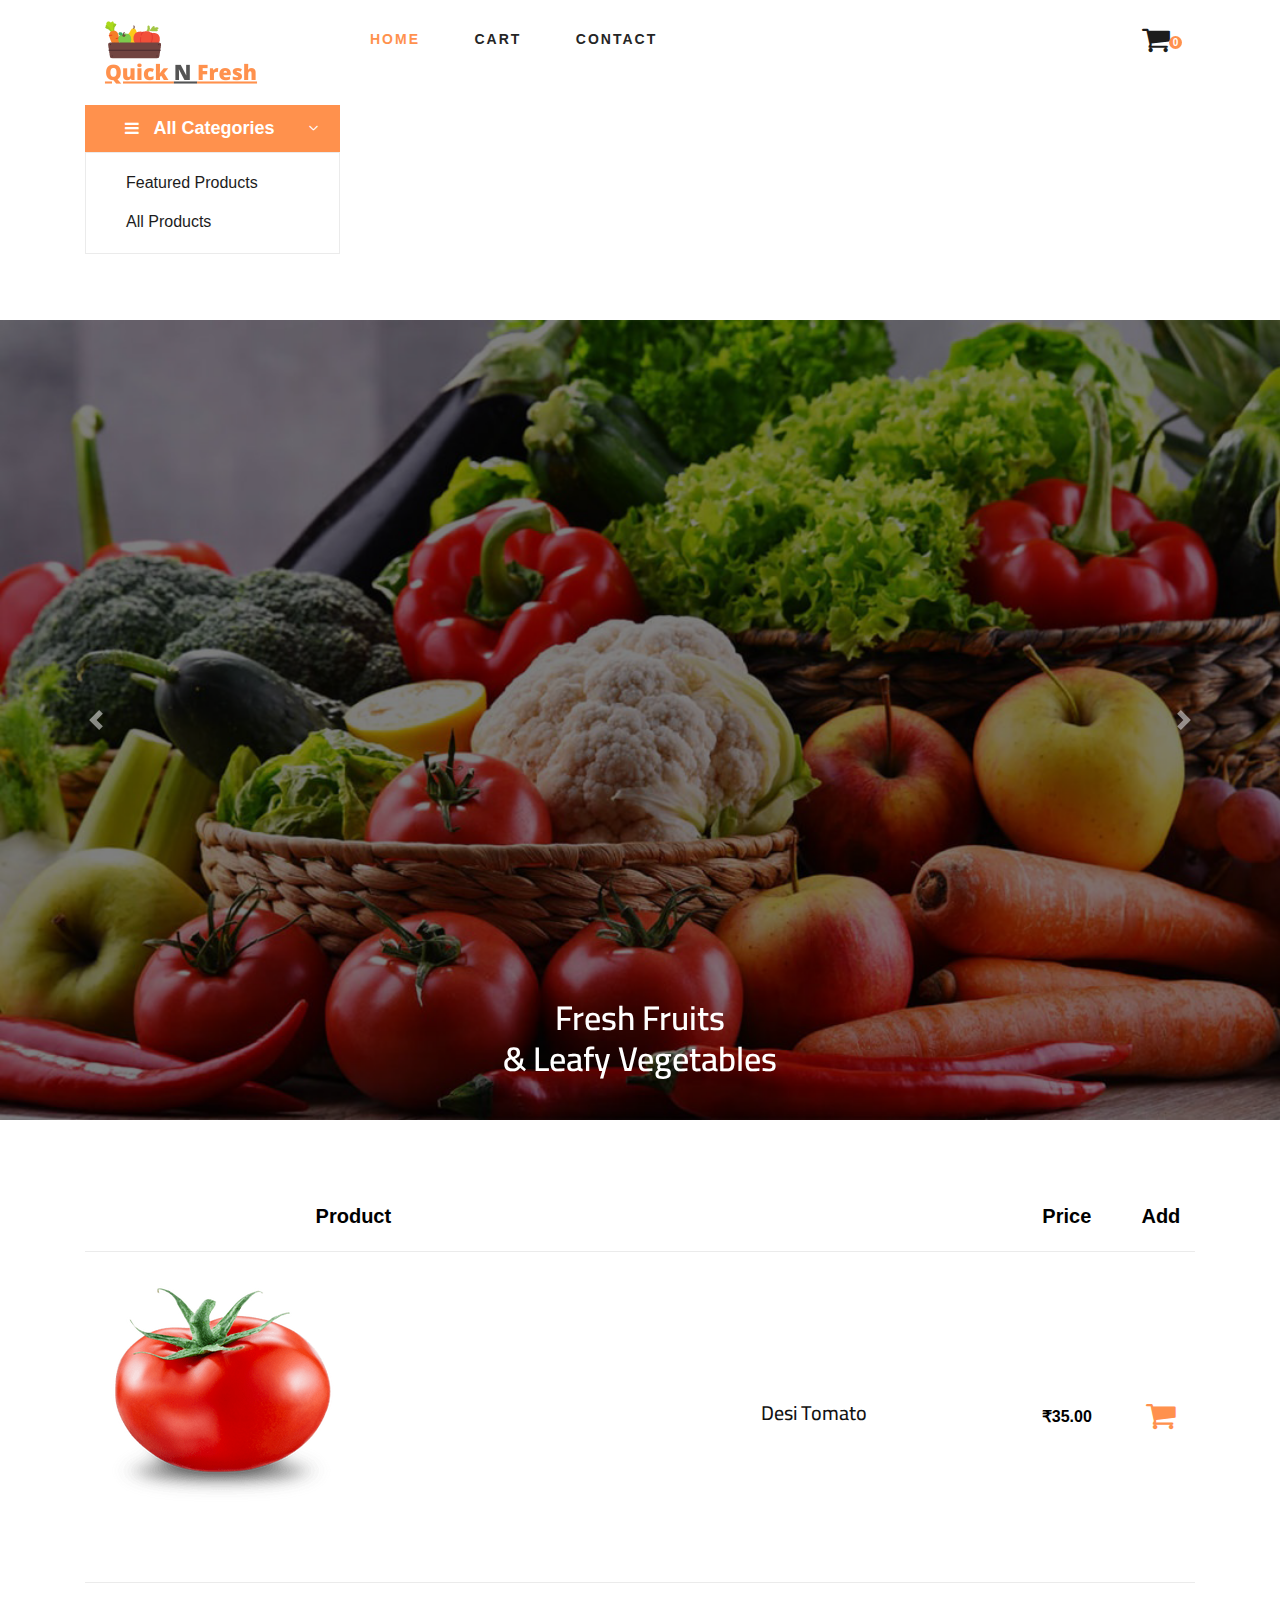
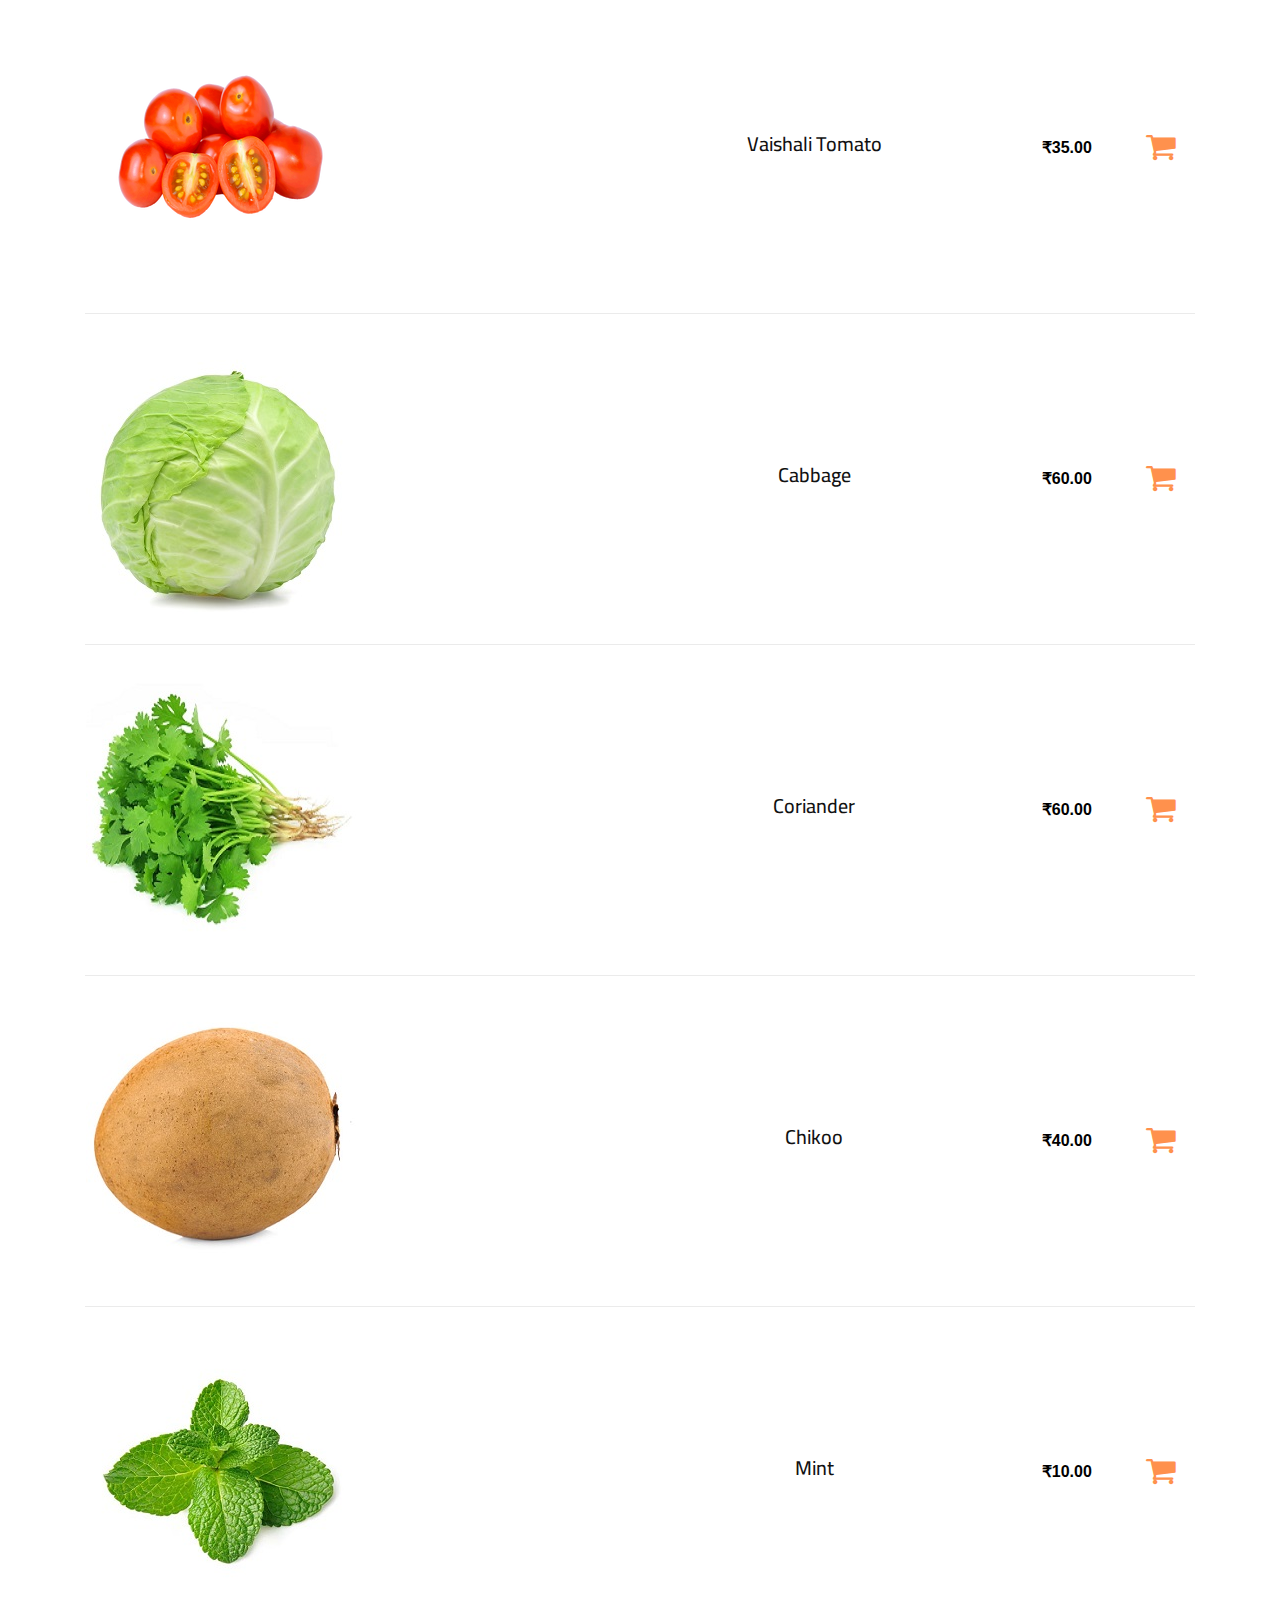
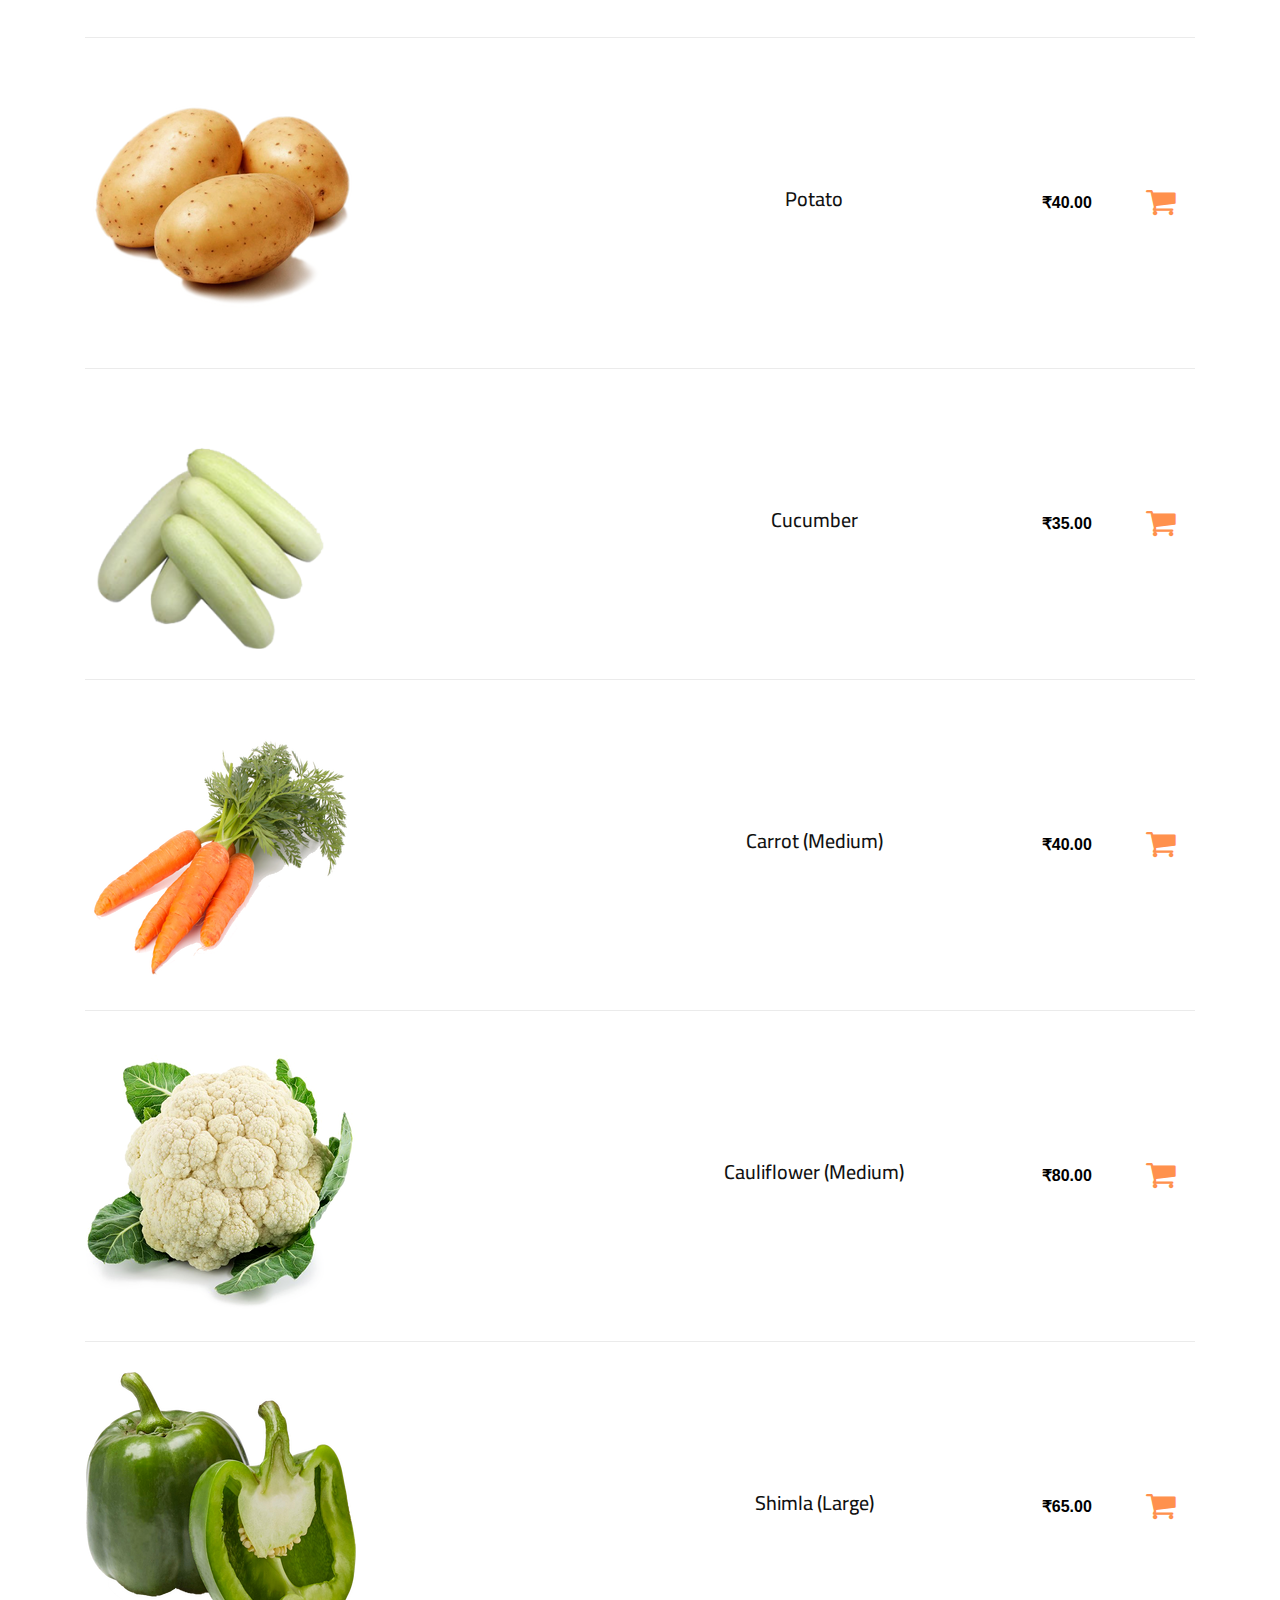
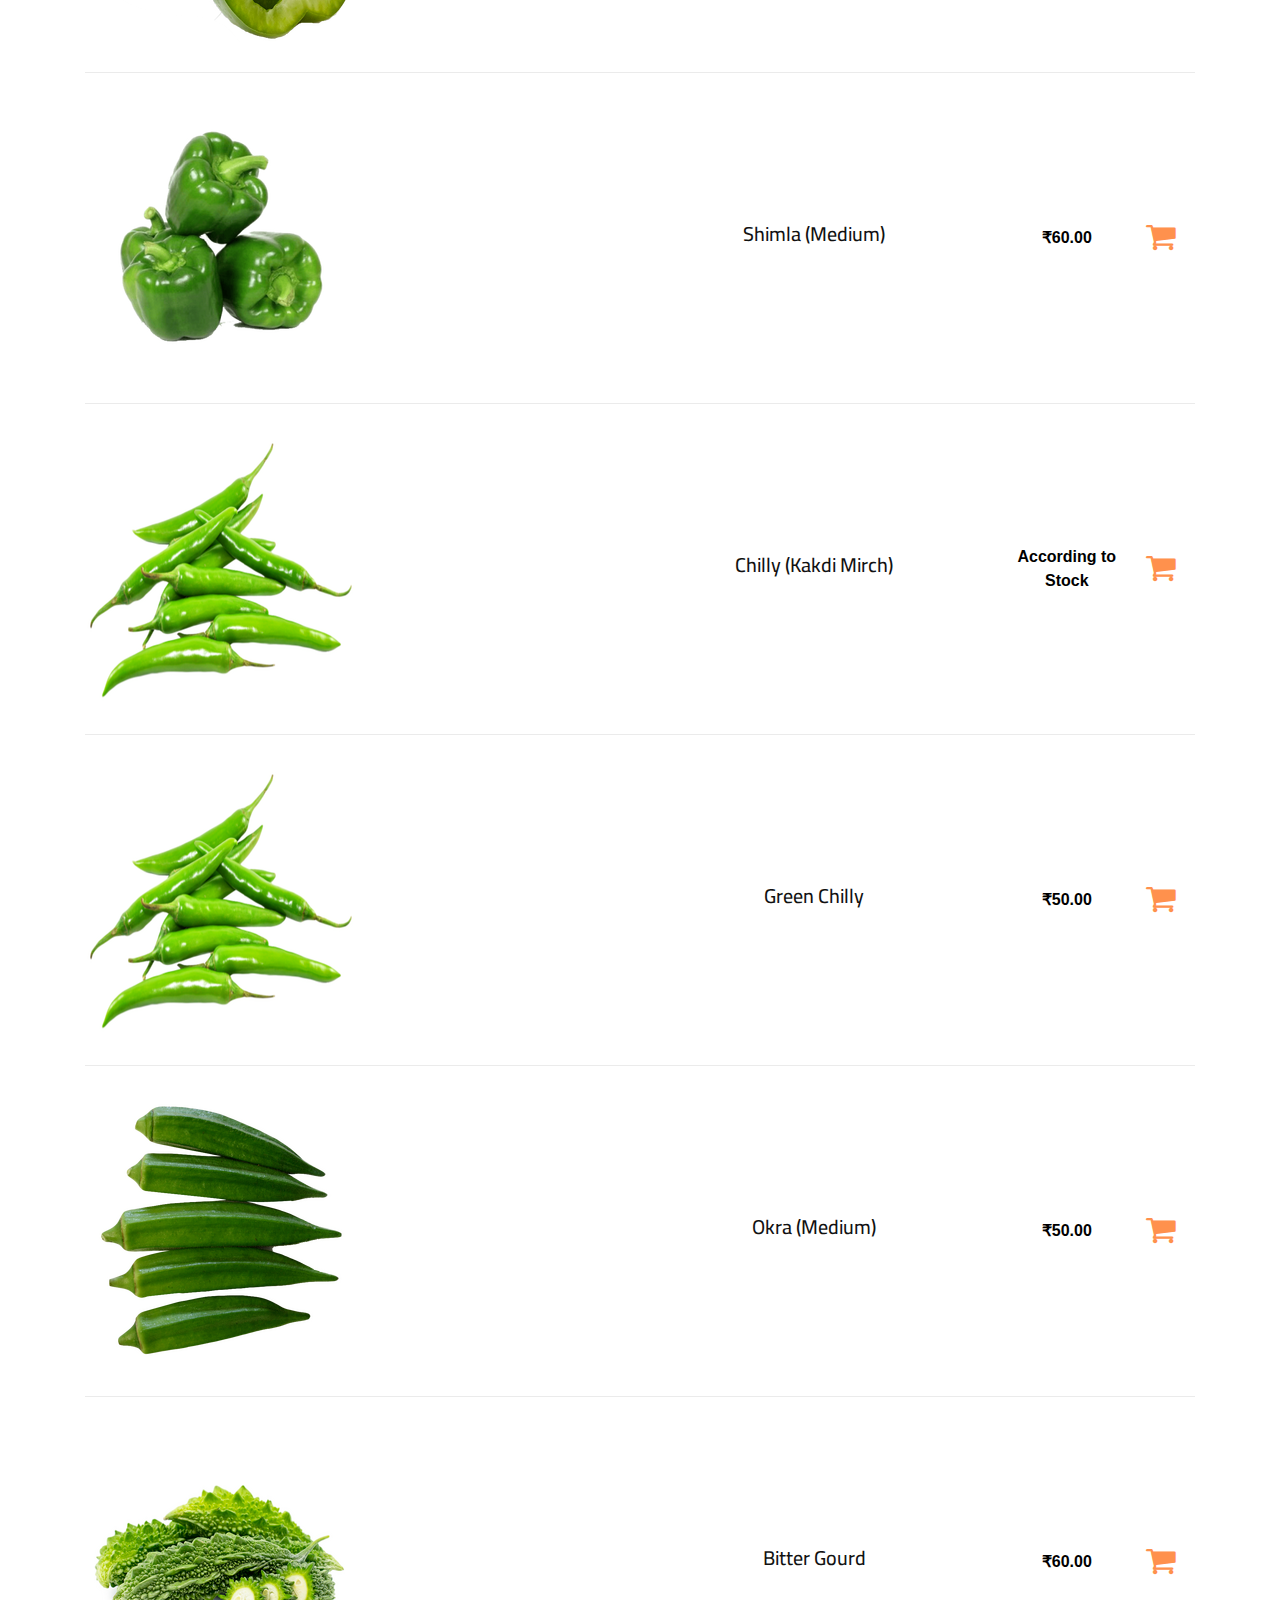
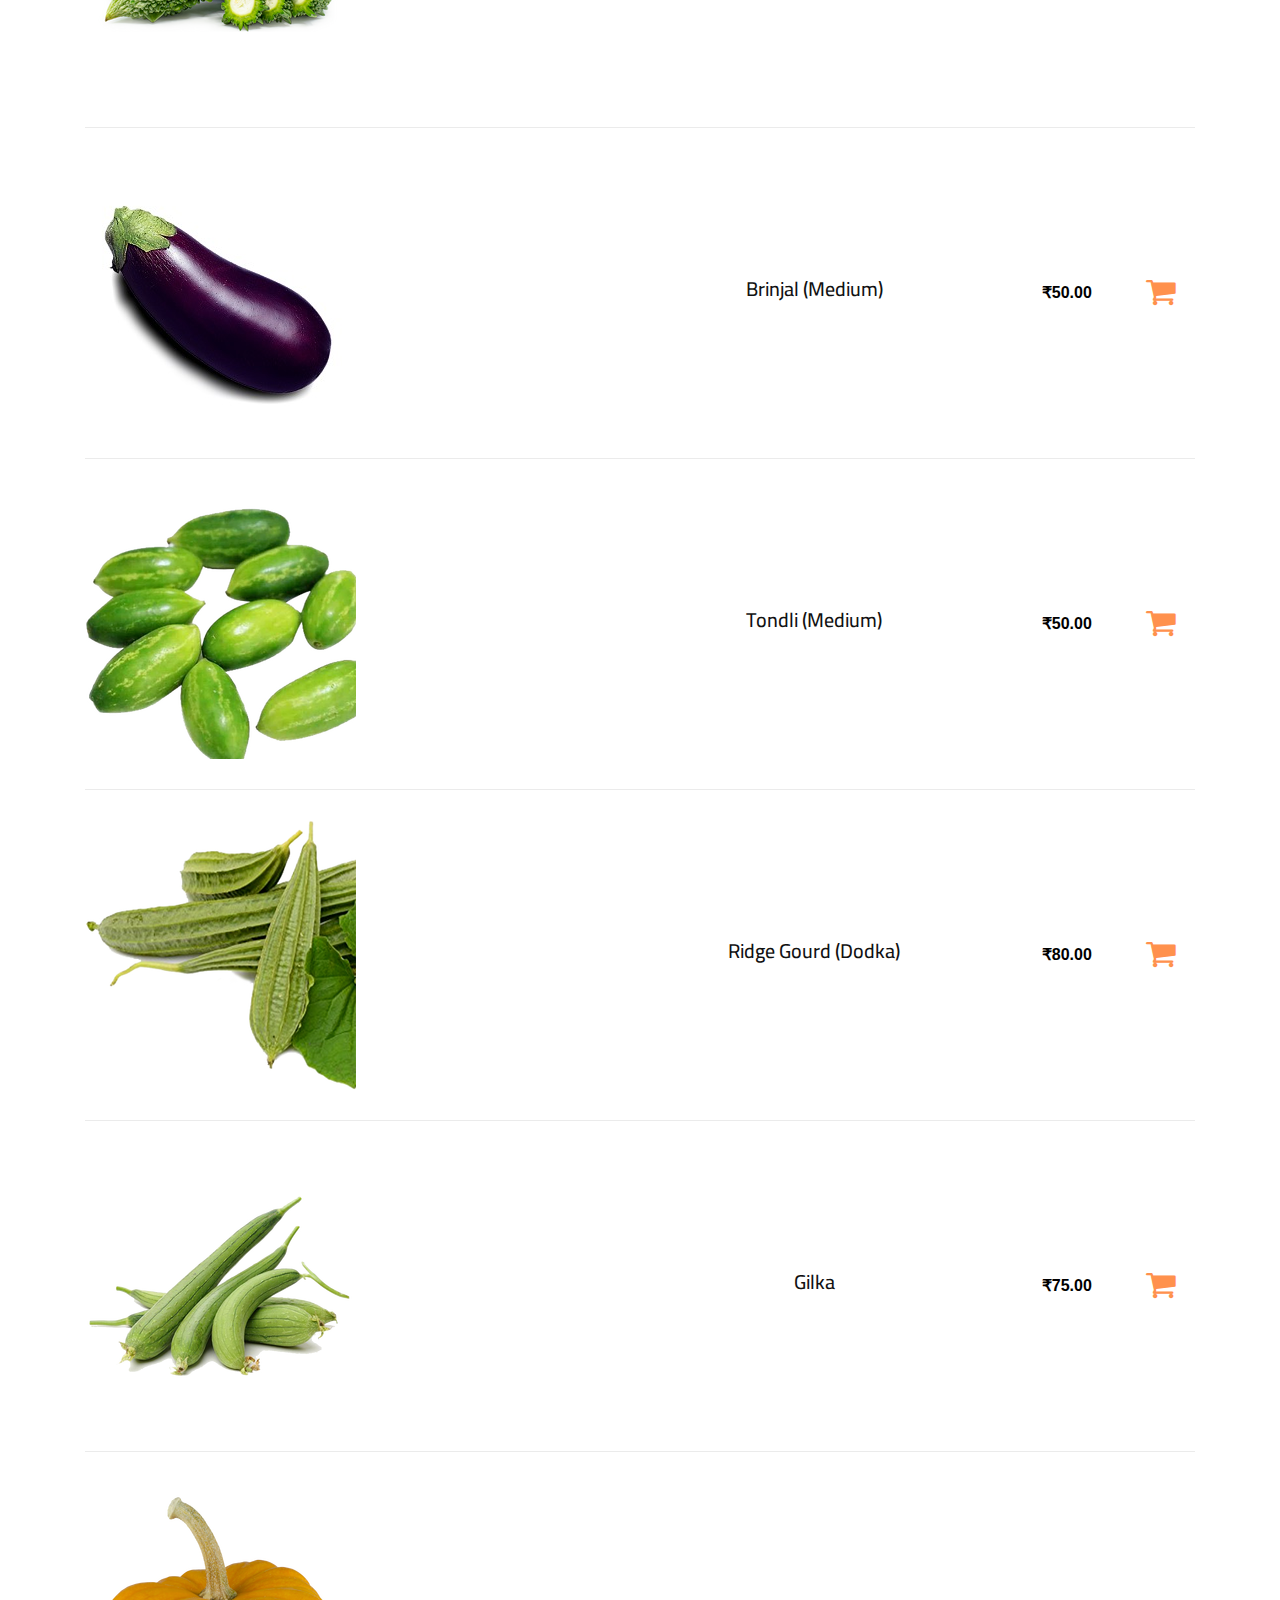
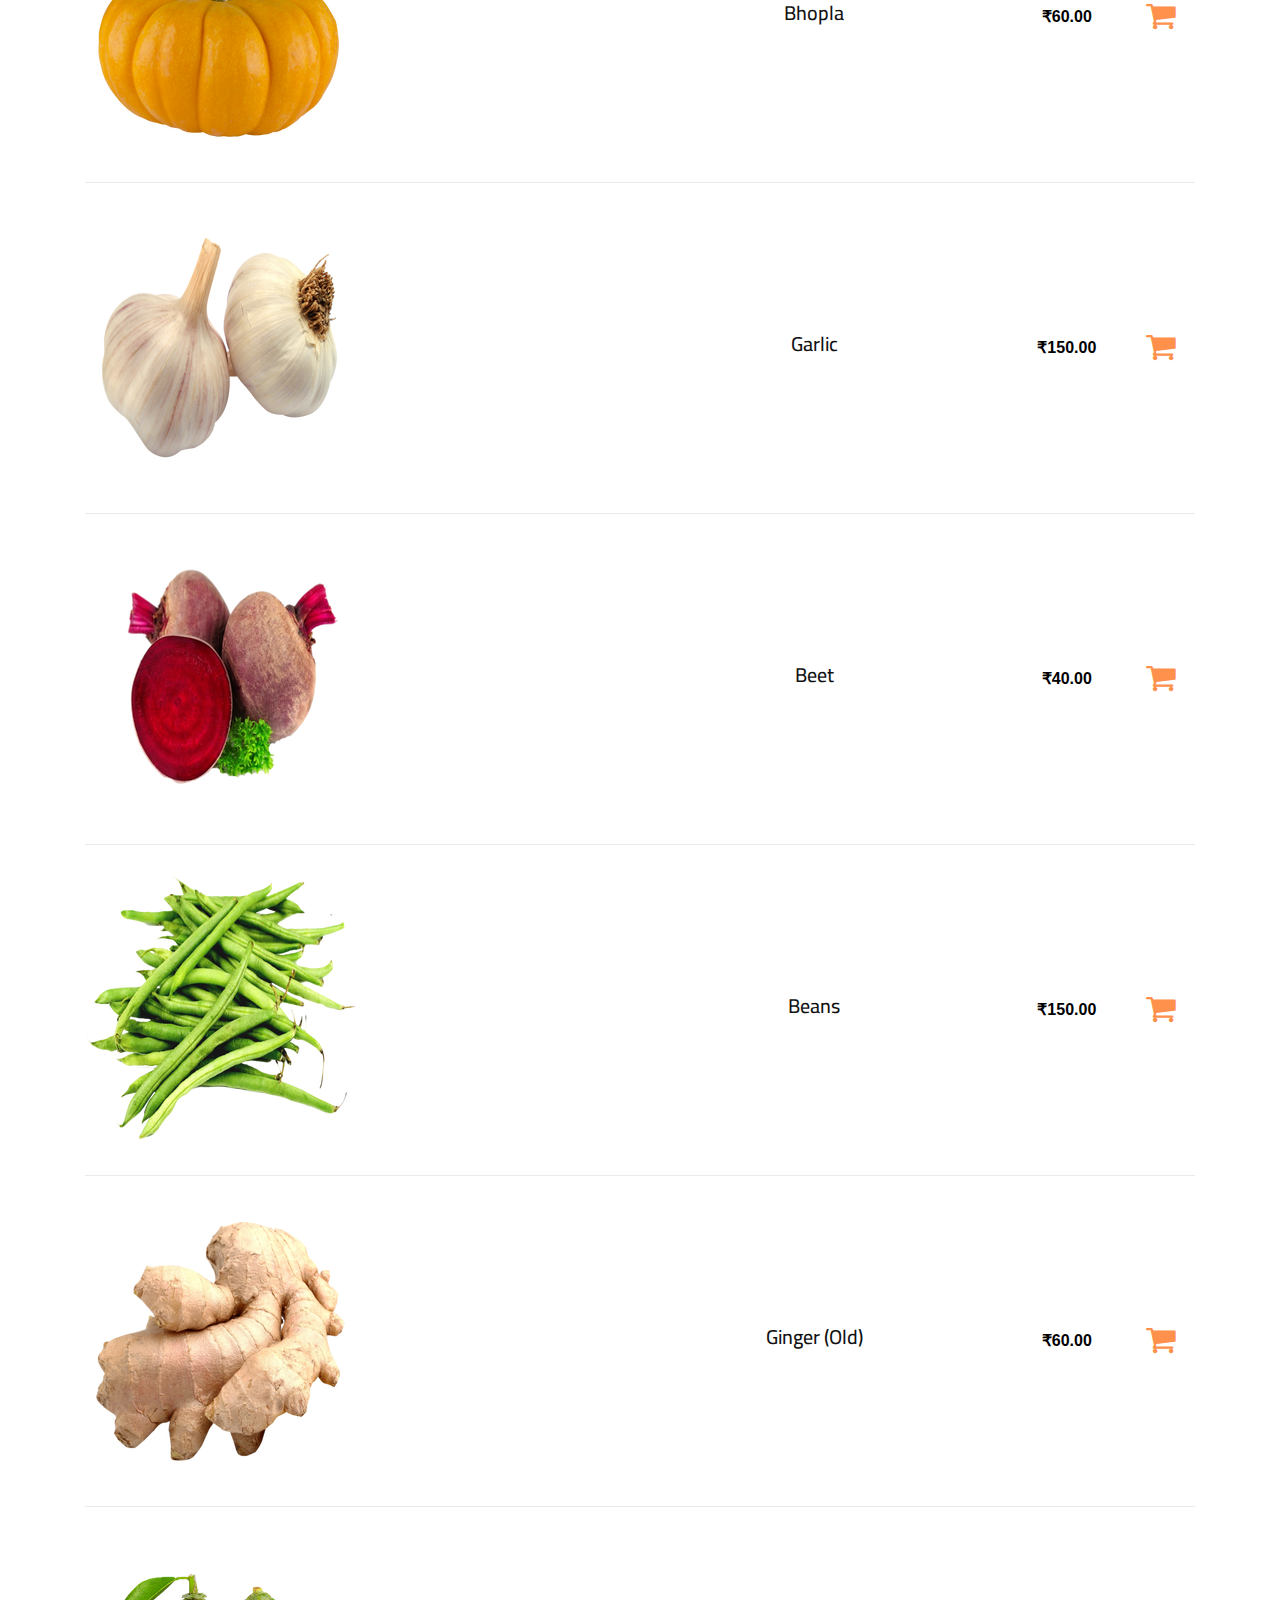
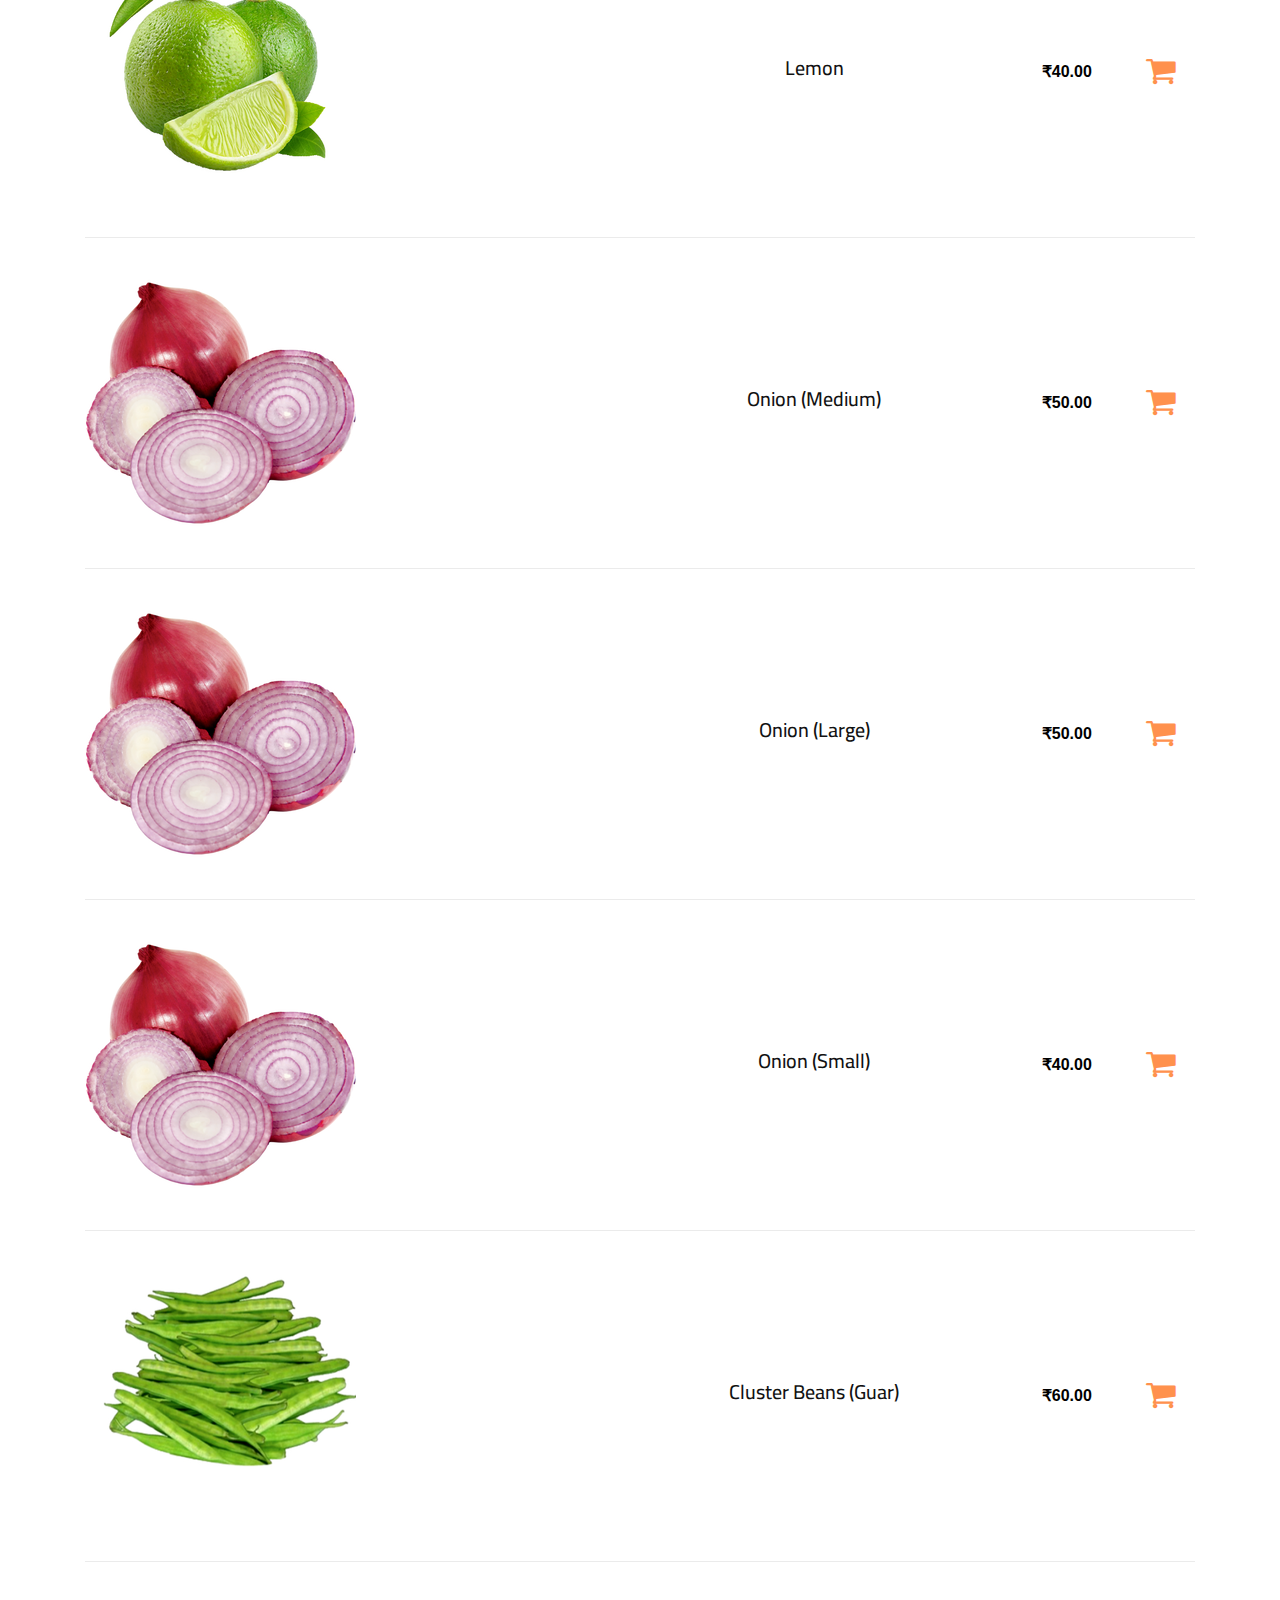
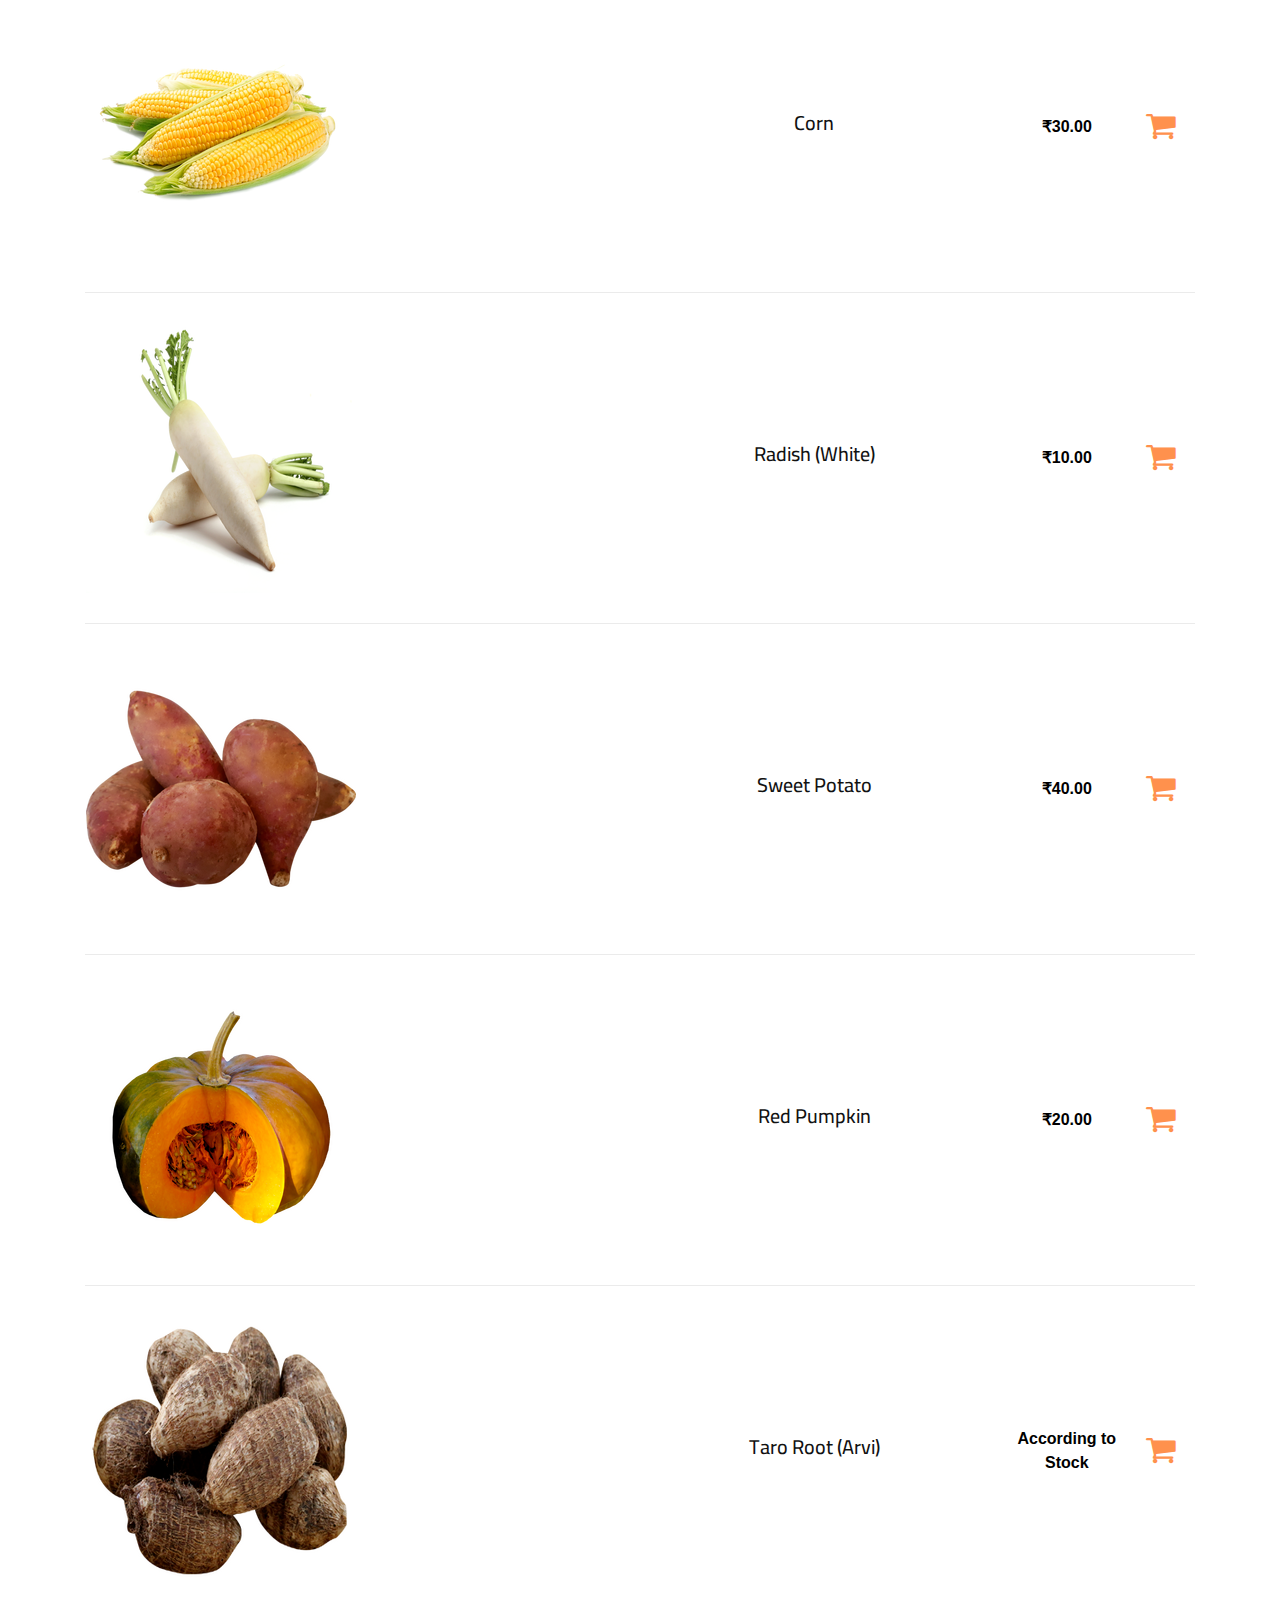
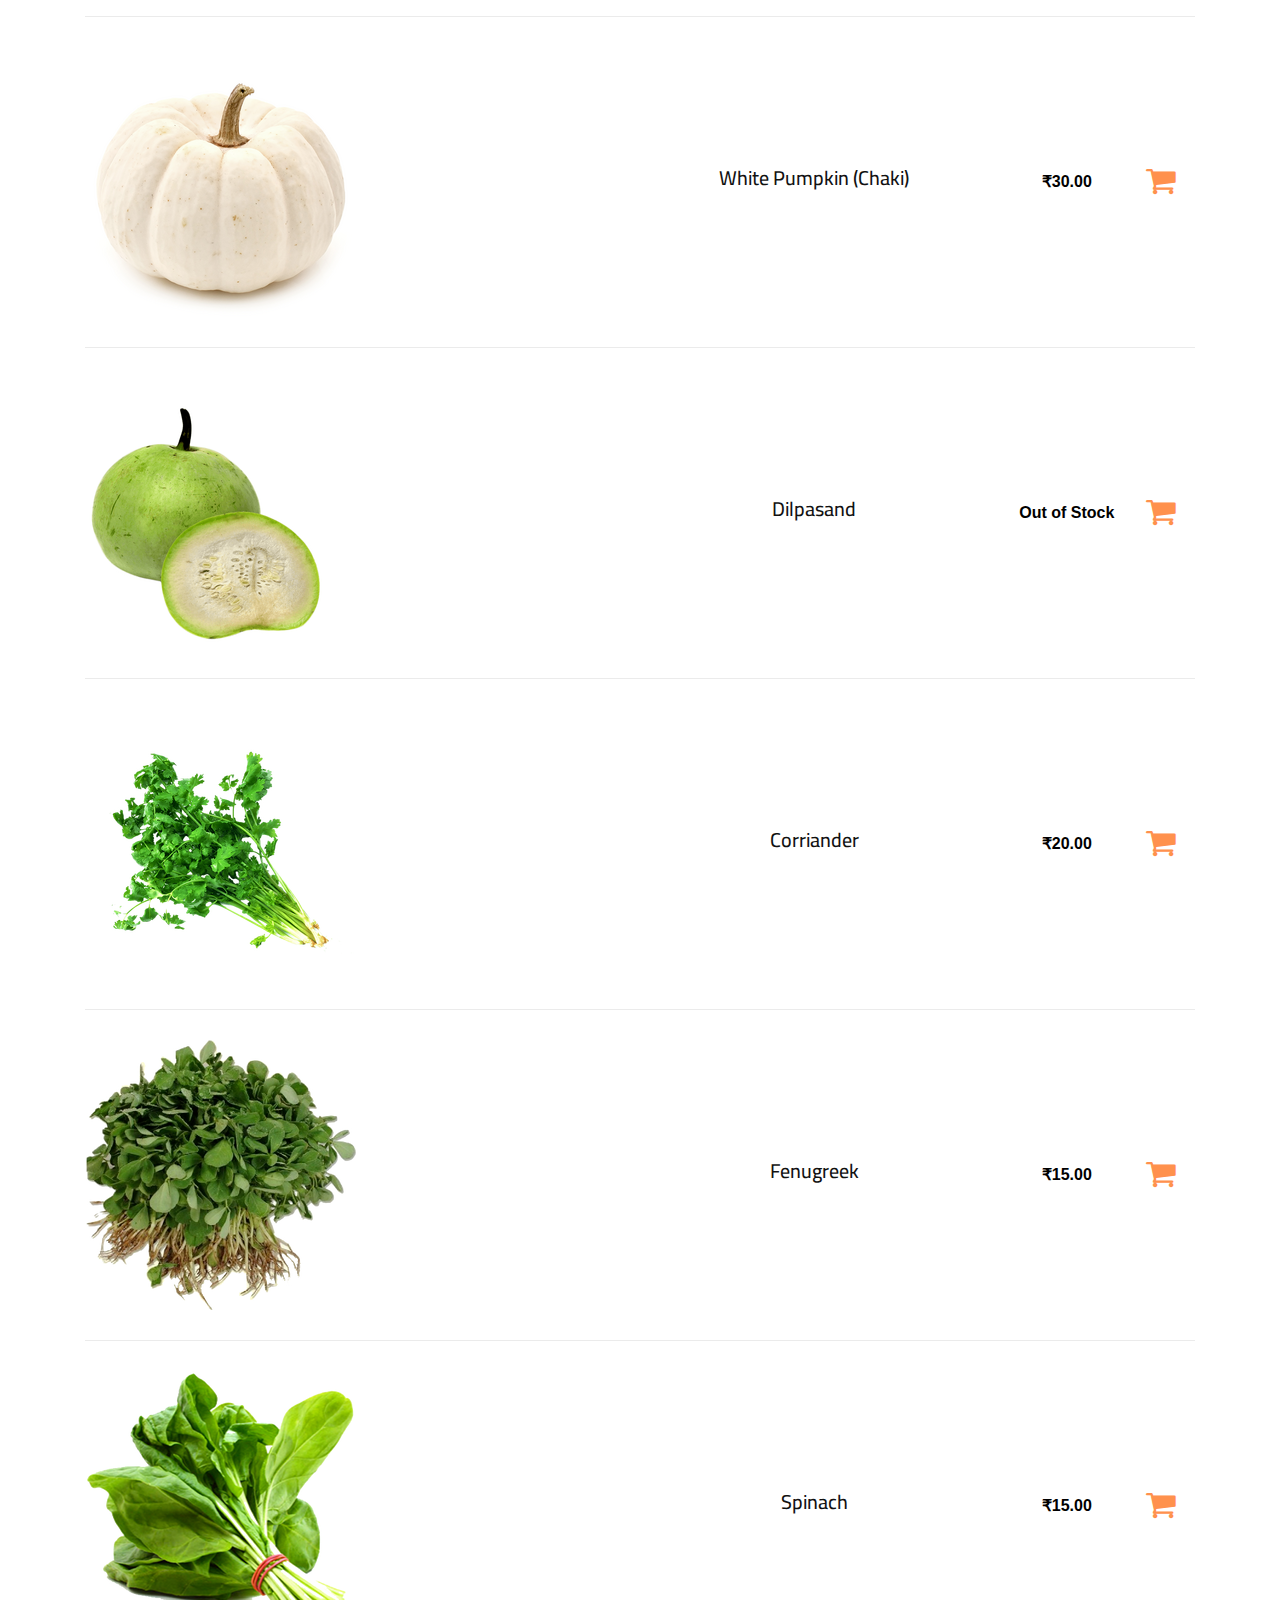
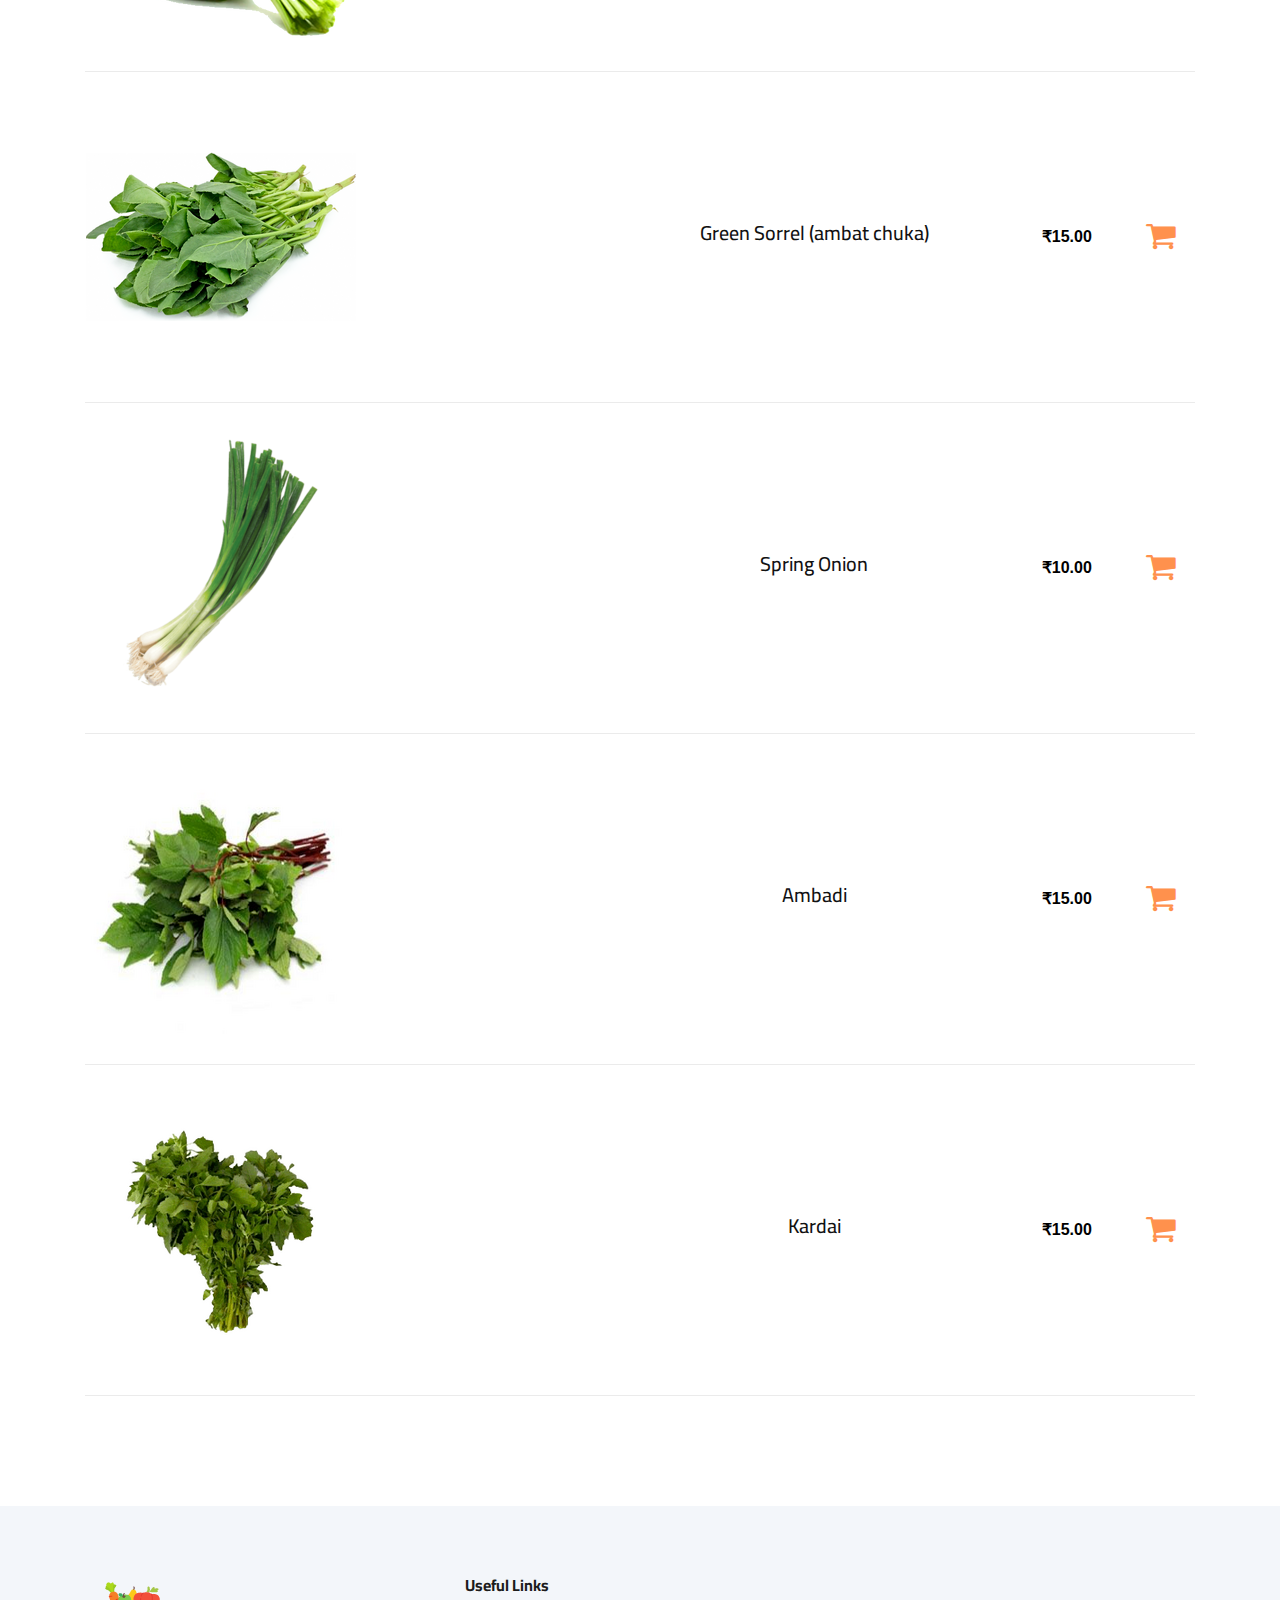
<file: index.html>
<!DOCTYPE html>
<html lang="zxx">
  <head>
    <meta charset="UTF-8" />
    <meta name="description" content="Ogani Template" />
    <meta name="keywords" content="Ogani, unica, creative, html" />
    <meta name="viewport" content="width=device-width, initial-scale=1.0" />
    <meta http-equiv="X-UA-Compatible" content="ie=edge" />
    <title>Quick N Fresh | Home</title>

    <!-- Google Font -->
    <link
      href="https://fonts.googleapis.com/css2?family=Cairo:wght@200;300;400;600;900&display=swap"
      rel="stylesheet"
    />

    <!-- Css Styles -->
    <link rel="stylesheet" href="css/bootstrap.min.css" type="text/css" />
    <link rel="stylesheet" href="css/font-awesome.min.css" type="text/css" />
    <link rel="stylesheet" href="css/elegant-icons.css" type="text/css" />
    <link rel="stylesheet" href="css/nice-select.css" type="text/css" />
    <link rel="stylesheet" href="css/jquery-ui.min.css" type="text/css" />
    <link rel="stylesheet" href="css/owl.carousel.min.css" type="text/css" />
    <link rel="stylesheet" href="css/slicknav.min.css" type="text/css" />
    <link rel="stylesheet" href="css/style.css" type="text/css" />
    <link
      rel="stylesheet"
      href="https://maxcdn.bootstrapcdn.com/bootstrap/4.5.2/css/bootstrap.min.css"
    />
    <script src="https://ajax.googleapis.com/ajax/libs/jquery/3.5.1/jquery.min.js"></script>
    <script src="https://cdnjs.cloudflare.com/ajax/libs/popper.js/1.16.0/umd/popper.min.js"></script>
    <script src="https://maxcdn.bootstrapcdn.com/bootstrap/4.5.2/js/bootstrap.min.js"></script>
    <style>
      /* Make the image fully responsive */
      .carousel-inner img {
        width: 100%;
        height: 100%;
      }
    </style>
  </head>

  <body>
    <!-- Page Preloder -->
    <div id="preloder">
      <div class="loader"></div>
    </div>

    <!-- Humberger Begin -->
    <div class="humberger__menu__overlay"></div>
    <div class="humberger__menu__wrapper">
      <div class="humberger__menu__logo">
        <a href="#"><img src="img/logo.png" alt="" /></a>
      </div>

      <nav class="humberger__menu__nav mobile-menu">
        <ul>
          <li class="active"><a href="./index.html">Home</a></li>
          <li><a href="./shoping-cart.html">Shopping Cart</a></li>
          <li><a href="./contact.html">Contact</a></li>
        </ul>
      </nav>
      <div id="mobile-menu-wrap"></div>
      <div class="humberger__menu__contact">
        <ul>
          <li><h6>About Developer</h6></li>
          <li><i class="fa fa-envelope"></i> andharikar.a11@gmail.com</li>
          <li><i class="fa fa-phone"></i> +91 83298 11873</li>
        </ul>
      </div>
    </div>
    <!-- Humberger End -->

    <!-- Header Section Begin -->

    <header class="header">
      <!-- heager top + login -->

      <div class="container">
        <div class="row">
          <div class="col-lg-3">
            <div class="header__logo">
              <a href="./index.html"><img src="img/logo.png" alt="" /></a>
            </div>
          </div>
          <div class="col-lg-6">
            <nav class="header__menu">
              <ul>
                <li class="active"><a href="./index.html">Home</a></li>

                <li><a href="./shoping-cart.html">Cart</a></li>
                <li><a href="./contact.html">Contact</a></li>
              </ul>
            </nav>
          </div>
          <div class="col-lg-3">
            <div class="header__cart">
              <ul>
                <!-- <li><a href="#"><i class="fa fa-heart"></i> <span>1</span></a></li> -->
                <li>
                  <a href="./shoping-cart.html"
                    ><i class="fa fa-shopping-cart" style="font-size: 30px"></i>
                    <span id="cartvalue"></span>
                  </a>
                </li>
              </ul>
            </div>
          </div>
        </div>

        <div class="humberger__open">
          <i class="fa fa-bars"></i>
        </div>
      </div>
    </header>

    <!-- Header Section End -->

    <!-- Hero Section Begin -->
    <section class="hero">
      <div class="container">
        <div class="row">
          <div class="col-lg-3">
            <div class="hero__categories">
              <div class="hero__categories__all">
                <i class="fa fa-bars"></i>
                <span>All Categories</span>
              </div>
              <ul>
                <li><a href="#all">Featured Products</a></li>
                <li><a href="./shop-grid.html">All Products</a></li>
              </ul>
            </div>
          </div>
          <!--
          <div class="col-lg-9">
            <div class="hero__item set-bg" data-setbg="img/hero/banner.png">
              <div class="hero__text">
                <h2 style="color: white">
                  Fresh Fruits<br />
                  & Organic<br />
                  Vegetable<br />
                </h2>
              </div>
            </div>
          </div>-->
        </div>
      </div>
    </section>
    <div id="demo" class="carousel slide" data-ride="carousel">
      <!-- <ul class="carousel-indicators">
        <li data-target="#demo" data-slide-to="0" class="active"></li>
        <li data-target="#demo" data-slide-to="1"></li>
        <li data-target="#demo" data-slide-to="2"></li>
      </ul> -->
      <div class="carousel-inner">
        <div class="carousel-item active">
          <img
            src="img/hero/banner.png"
            alt="banner"
            width="1100"
            height="500"
          />
          <div class="carousel-caption">
            <h3
              style="
                color: white;
                font-size: 34px;
                padding-bottom: 0px;
                margin-bottom: 0px;
                align-self:baseline;
                font-weight: 600;
              "
            >
              Fresh Fruits<br />& Leafy Vegetables
            </h3>
          </div>
        </div>
        <div class="carousel-item">
          <img
            src="img/home_delivery_new.png"
            alt="banner"
            width="1100"
            height="500"
          />
          <div class="carousel-caption">
            <h3
              style="
                color: white;
                padding-bottom: 0px;
                margin-bottom: 0px;
                font-size: 40px;
                font-weight: 600;
              "
            ></h3>
          </div>
        </div>
        <div class="carousel-item">
          <img
            src="img/hero/banner.png"
            alt="banner"
            width="1100"
            height="500"
          />
          <div class="carousel-caption">
            <h3
              style="
                color: white;
                padding-bottom: 0px;
                margin-bottom: 0px;
                align-self:baseline;
                font-size: 34px;
                font-weight: 600;
              "
            >
              Quick Home Delivery!
            </h3>
          </div>
        </div>
      </div>
      <a class="carousel-control-prev" href="#demo" data-slide="prev">
        <span class="carousel-control-prev-icon"></span>
      </a>
      <a class="carousel-control-next" href="#demo" data-slide="next">
        <span class="carousel-control-next-icon"></span>
      </a>
    </div>

    <!-- Hero Section End -->

    <!-- shop Section Begin -->

    <section class="shoping-cart spad">
      <div class="container">
        <div class="row">
          <div class="col-lg-12">
            <div class="shoping__cart__table">
              <table>
                <thead>
                  <tr>
                    <th>Product</th>
                    <th></th>
                    <th>Price</th>
                    <th>Add</th>
                  </tr>
                </thead>
                <tbody>
                  <tr>
                    <td class="shoping__cart__item">
                      <img src="img/all/tomatoes.png" alt="" />
                    </td>
                    <td><h5>Desi Tomato</h5></td>
                    <td class="shoping__cart__price">₹35.00</td>
                    <td>
                      <a
                        href="./index.html"
                        onclick="addproduct('Desi Tomato','35','kg','1')"
                        ><i class="fa fa-shopping-cart fa-2x"></i>
                        <span id="cartvalue"></span>
                      </a>
                    </td>
                  </tr>
                  <tr>
                    <td class="shoping__cart__item">
                      <img src="img/all/desi_tomatoes.png" alt="" />
                    </td>
                    <td><h5>Vaishali Tomato</h5></td>
                    <td class="shoping__cart__price">₹35.00</td>
                    <td>
                      <a
                        href="./index.html"
                        onclick="addproduct('Vaishali Tomato','35','kg','1')"
                        ><i class="fa fa-shopping-cart fa-2x"></i>
                        <span id="cartvalue"></span>
                      </a>
                    </td>
                  </tr>
                  <!-- new items -->
                  <tr>
                    <td class="shoping__cart__item">
                      <img src="img/featured/feature-1.jpg" alt="" />
                    </td>
                    <td><h5>Cabbage</h5></td>
                    <td class="shoping__cart__price">₹60.00</td>
                    <td>
                      <a
                        href="./index.html"
                        onclick="addproduct('Cabbage','60','kg','1')"
                        ><i class="fa fa-shopping-cart fa-2x"></i>
                        <span id="cartvalue"></span>
                      </a>
                    </td>
                  </tr>
                  <tr>
                    <td class="shoping__cart__item">
                      <img src="img/featured/feature-7.jpg" alt="" />
                    </td>
                    <td><h5>Coriander</h5></td>
                    <td class="shoping__cart__price">₹60.00</td>
                    <td>
                      <a
                        href="./index.html"
                        onclick="addproduct('Coriander','60','bunch','1')"
                        ><i class="fa fa-shopping-cart fa-2x"></i>
                        <span id="cartvalue"></span>
                      </a>
                    </td>
                  </tr>
                  <tr>
                    <td class="shoping__cart__item">
                      <img src="img/featured/feature-13.jpg" alt="" />
                    </td>
                    <td><h5>Chikoo</h5></td>
                    <td class="shoping__cart__price">₹40.00</td>
                    <td>
                      <a
                        href="./index.html"
                        onclick="addproduct('Chikoo','40','kg','1')"
                        ><i class="fa fa-shopping-cart fa-2x"></i>
                        <span id="cartvalue"></span>
                      </a>
                    </td>
                  </tr>
                  <tr>
                    <td class="shoping__cart__item">
                      <img src="img/featured/feature-11.jpg" alt="" />
                    </td>
                    <td><h5>Mint</h5></td>
                    <td class="shoping__cart__price">₹10.00</td>
                    <td>
                      <a
                        href="./index.html"
                        onclick="addproduct('Mint','35','bunch','1')"
                        ><i class="fa fa-shopping-cart fa-2x"></i>
                        <span id="cartvalue"></span>
                      </a>
                    </td>
                  </tr>
                  <!-- new items end -->
                  <tr>
                    <td class="shoping__cart__item">
                      <img src="img/all/potatoes.png" alt="" />
                    </td>
                    <td><h5>Potato</h5></td>
                    <td class="shoping__cart__price">₹40.00</td>
                    <td>
                      <a
                        href="./index.html"
                        onclick="addproduct('Potato','40','kg','1')"
                        ><i class="fa fa-shopping-cart fa-2x"></i>
                        <span id="cartvalue"></span>
                      </a>
                    </td>
                  </tr>
                  <tr>
                    <td class="shoping__cart__item">
                      <img src="img/all/kaakdi.png" alt="" />
                    </td>
                    <td><h5>Cucumber</h5></td>
                    <td class="shoping__cart__price">₹35.00</td>
                    <td>
                      <a
                        href="./index.html"
                        onclick="addproduct('Cucumber','35','kg','1')"
                        ><i class="fa fa-shopping-cart fa-2x"></i>
                        <span id="cartvalue"></span>
                      </a>
                    </td>
                  </tr>
                  <tr>
                    <td class="shoping__cart__item">
                      <img src="img/all/carrot.png" alt="" />
                    </td>
                    <td><h5>Carrot (Medium)</h5></td>
                    <td class="shoping__cart__price">₹40.00</td>
                    <td>
                      <a
                        href="./index.html"
                        onclick="addproduct('Carrot (Medium)','40','kg','1')"
                        ><i class="fa fa-shopping-cart fa-2x"></i>
                        <span id="cartvalue"></span>
                      </a>
                    </td>
                  </tr>
                  <tr>
                    <td class="shoping__cart__item">
                      <img src="img/all/cauliflower.png" alt="" />
                    </td>
                    <td><h5>Cauliflower (Medium)</h5></td>
                    <td class="shoping__cart__price">₹80.00</td>
                    <td>
                      <a
                        href="./index.html"
                        onclick="addproduct('Cauliflower (Medium)','80','kg','1')"
                        ><i class="fa fa-shopping-cart fa-2x"></i>
                        <span id="cartvalue"></span>
                      </a>
                    </td>
                  </tr>
                  <tr>
                    <td class="shoping__cart__item">
                      <img src="img/all/shimala.png" alt="" />
                    </td>
                    <td><h5>Shimla (Large)</h5></td>
                    <td class="shoping__cart__price">₹65.00</td>
                    <td>
                      <a
                        href="./index.html"
                        onclick="addproduct('Shimla (Large)','65','kg','1')"
                        ><i class="fa fa-shopping-cart fa-2x"></i>
                        <span id="cartvalue"></span>
                      </a>
                    </td>
                  </tr>
                  <tr>
                    <td class="shoping__cart__item">
                      <img src="img/all/rsz_capsicum.png" alt="" />
                    </td>
                    <td><h5>Shimla (Medium)</h5></td>
                    <td class="shoping__cart__price">₹60.00</td>
                    <td>
                      <a
                        href="./index.html"
                        onclick="addproduct('Shimla (Medium)','60','kg','1')"
                        ><i class="fa fa-shopping-cart fa-2x"></i>
                        <span id="cartvalue"></span>
                      </a>
                    </td>
                  </tr>
                  <tr>
                    <td class="shoping__cart__item">
                      <img src="img/all/chilly.png" alt="" />
                    </td>
                    <td><h5>Chilly (Kakdi Mirch)</h5></td>
                    <td class="shoping__cart__price">According to Stock</td>
                    <td>
                      <a
                        href="./index.html"
                        onclick="addproduct('Chilly (Kakdi Mirch)','0','kg','1')"
                        ><i class="fa fa-shopping-cart fa-2x"></i>
                        <span id="cartvalue"></span>
                      </a>
                    </td>
                  </tr>
                  <tr>
                    <td class="shoping__cart__item">
                      <img src="img/all/chilly.png" alt="" />
                    </td>
                    <td><h5>Green Chilly</h5></td>
                    <td class="shoping__cart__price">₹50.00</td>
                    <td>
                      <a
                        href="./index.html"
                        onclick="addproduct('Green Chilly','50','kg','1')"
                        ><i class="fa fa-shopping-cart fa-2x"></i>
                        <span id="cartvalue"></span>
                      </a>
                    </td>
                  </tr>
                  <tr>
                    <td class="shoping__cart__item">
                      <img src="img/all/bhendi.png" alt="" />
                    </td>
                    <td><h5>Okra (Medium)</h5></td>
                    <td class="shoping__cart__price">₹50.00</td>
                    <td>
                      <a
                        href="./index.html"
                        onclick="addproduct('Okra (Medium)','50','kg','1')"
                        ><i class="fa fa-shopping-cart fa-2x"></i>
                        <span id="cartvalue"></span>
                      </a>
                    </td>
                  </tr>
                  <tr>
                    <td class="shoping__cart__item">
                      <img src="img/all/kerela.png" alt="" />
                    </td>
                    <td><h5>Bitter Gourd</h5></td>
                    <td class="shoping__cart__price">₹60.00</td>
                    <td>
                      <a
                        href="./index.html"
                        onclick="addproduct('Bitter Gourd','60','kg','1')"
                        ><i class="fa fa-shopping-cart fa-2x"></i>
                        <span id="cartvalue"></span>
                      </a>
                    </td>
                  </tr>
                  <tr>
                    <td class="shoping__cart__item">
                      <img src="img/featured/feature-4.jpg" alt="" />
                    </td>
                    <td><h5>Brinjal (Medium)</h5></td>
                    <td class="shoping__cart__price">₹50.00</td>
                    <td>
                      <a
                        href="./index.html"
                        onclick="addproduct('Brinjal (Medium)','50','kg','1')"
                        ><i class="fa fa-shopping-cart fa-2x"></i>
                        <span id="cartvalue"></span>
                      </a>
                    </td>
                  </tr>
                  <tr>
                    <td class="shoping__cart__item">
                      <img src="img/all/tondli.png" alt="" />
                    </td>
                    <td><h5>Tondli (Medium)</h5></td>
                    <td class="shoping__cart__price">₹50.00</td>
                    <td>
                      <a
                        href="./index.html"
                        onclick="addproduct('Tondli (Medium)','50','kg','1')"
                        ><i class="fa fa-shopping-cart fa-2x"></i>
                        <span id="cartvalue"></span>
                      </a>
                    </td>
                  </tr>
                  <tr>
                    <td class="shoping__cart__item">
                      <img src="img/all/dodka.png" alt="" />
                    </td>
                    <td><h5>Ridge Gourd (Dodka)</h5></td>
                    <td class="shoping__cart__price">₹80.00</td>
                    <td>
                      <a
                        href="./index.html"
                        onclick="addproduct('Ridge Gourd (Dodka)','80','kg','1')"
                        ><i class="fa fa-shopping-cart fa-2x"></i>
                        <span id="cartvalue"></span>
                      </a>
                    </td>
                  </tr>
                  <tr>
                    <td class="shoping__cart__item">
                      <img src="img/all/gilka.png" alt="" />
                    </td>
                    <td><h5>Gilka</h5></td>
                    <td class="shoping__cart__price">₹75.00</td>
                    <td>
                      <a
                        href="./index.html"
                        onclick="addproduct('Gilka','75','kg','1')"
                        ><i class="fa fa-shopping-cart fa-2x"></i>
                        <span id="cartvalue"></span>
                      </a>
                    </td>
                  </tr>
                  <tr>
                    <td class="shoping__cart__item">
                      <img src="img/all/bhopla.png" alt="" />
                    </td>
                    <td><h5>Bhopla</h5></td>
                    <td class="shoping__cart__price">₹60.00</td>
                    <td>
                      <a
                        href="./index.html"
                        onclick="addproduct('Bhopla','60','kg','1')"
                        ><i class="fa fa-shopping-cart fa-2x"></i>
                        <span id="cartvalue"></span>
                      </a>
                    </td>
                  </tr>
                  <tr>
                    <td class="shoping__cart__item">
                      <img src="img/all/garlic.png" alt="" />
                    </td>
                    <td><h5>Garlic</h5></td>
                    <td class="shoping__cart__price">₹150.00</td>
                    <td>
                      <a
                        href="./index.html"
                        onclick="addproduct('Garlic','150','kg','1')"
                        ><i class="fa fa-shopping-cart fa-2x"></i>
                        <span id="cartvalue"></span>
                      </a>
                    </td>
                  </tr>
                  <tr>
                    <td class="shoping__cart__item">
                      <img src="img/all/beet.png" alt="" />
                    </td>
                    <td><h5>Beet</h5></td>
                    <td class="shoping__cart__price">₹40.00</td>
                    <td>
                      <a
                        href="./index.html"
                        onclick="addproduct('Beet','40','kg','1')"
                        ><i class="fa fa-shopping-cart fa-2x"></i>
                        <span id="cartvalue"></span>
                      </a>
                    </td>
                  </tr>
                  <tr>
                    <td class="shoping__cart__item">
                      <img src="img/all/beans.png" alt="" />
                    </td>
                    <td><h5>Beans</h5></td>
                    <td class="shoping__cart__price">₹150.00</td>
                    <td>
                      <a
                        href="./index.html"
                        onclick="addproduct('Beans','150','kg','1')"
                        ><i class="fa fa-shopping-cart fa-2x"></i>
                        <span id="cartvalue"></span>
                      </a>
                    </td>
                  </tr>
                  <tr>
                    <td class="shoping__cart__item">
                      <img src="img/all/ginger.png" alt="" />
                    </td>
                    <td><h5>Ginger (Old)</h5></td>
                    <td class="shoping__cart__price">₹60.00</td>
                    <td>
                      <a
                        href="./index.html"
                        onclick="addproduct('Ginger (Old)','60','kg','1')"
                        ><i class="fa fa-shopping-cart fa-2x"></i>
                        <span id="cartvalue"></span>
                      </a>
                    </td>
                  </tr>
                  <tr>
                    <td class="shoping__cart__item">
                      <img src="img/all/lemon.png" alt="" />
                    </td>
                    <td><h5>Lemon</h5></td>
                    <td class="shoping__cart__price">₹40.00</td>
                    <td>
                      <a
                        href="./index.html"
                        onclick="addproduct('Lemon','40','kg','1')"
                        ><i class="fa fa-shopping-cart fa-2x"></i>
                        <span id="cartvalue"></span>
                      </a>
                    </td>
                  </tr>
                  <tr>
                    <td class="shoping__cart__item">
                      <img src="img/all/onion.png" alt="" />
                    </td>
                    <td><h5>Onion (Medium)</h5></td>
                    <td class="shoping__cart__price">₹50.00</td>
                    <td>
                      <a
                        href="./index.html"
                        onclick="addproduct('Onion (Medium)','50','kg','1')"
                        ><i class="fa fa-shopping-cart fa-2x"></i>
                        <span id="cartvalue"></span>
                      </a>
                    </td>
                  </tr>
                  <tr>
                    <td class="shoping__cart__item">
                      <img src="img/all/onion.png" alt="" />
                    </td>
                    <td><h5>Onion (Large)</h5></td>
                    <td class="shoping__cart__price">₹50.00</td>
                    <td>
                      <a
                        href="./index.html"
                        onclick="addproduct('Onion (Large)','50','kg','1')"
                        ><i class="fa fa-shopping-cart fa-2x"></i>
                        <span id="cartvalue"></span>
                      </a>
                    </td>
                  </tr>
                  <tr>
                    <td class="shoping__cart__item">
                      <img src="img/all/onion.png" alt="" />
                    </td>
                    <td><h5>Onion (Small)</h5></td>
                    <td class="shoping__cart__price">₹40.00</td>
                    <td>
                      <a
                        href="./index.html"
                        onclick="addproduct('Onion (Small)','40','kg','1')"
                        ><i class="fa fa-shopping-cart fa-2x"></i>
                        <span id="cartvalue"></span>
                      </a>
                    </td>
                  </tr>
                  <tr>
                    <td class="shoping__cart__item">
                      <img src="img/all/gawar.png" alt="" />
                    </td>
                    <td><h5>Cluster Beans (Guar)</h5></td>
                    <td class="shoping__cart__price">₹60.00</td>
                    <td>
                      <a
                        href="./index.html"
                        onclick="addproduct('Cluster Beans (Guar)','60','kg','1')"
                        ><i class="fa fa-shopping-cart fa-2x"></i>
                        <span id="cartvalue"></span>
                      </a>
                    </td>
                  </tr>
                  <tr>
                    <td class="shoping__cart__item">
                      <img src="img/all/corn.png" alt="" />
                    </td>
                    <td><h5>Corn</h5></td>
                    <td class="shoping__cart__price">₹30.00</td>
                    <td>
                      <a
                        href="./index.html"
                        onclick="addproduct('Corn','30','kg','1')"
                        ><i class="fa fa-shopping-cart fa-2x"></i>
                        <span id="cartvalue"></span>
                      </a>
                    </td>
                  </tr>
                  <tr>
                    <td class="shoping__cart__item">
                      <img src="img/all/radish.png" alt="" />
                    </td>
                    <td><h5>Radish (White)</h5></td>
                    <td class="shoping__cart__price">₹10.00</td>
                    <td>
                      <a
                        href="./index.html"
                        onclick="addproduct('Radish (White)','10','kg','1')"
                        ><i class="fa fa-shopping-cart fa-2x"></i>
                        <span id="cartvalue"></span>
                      </a>
                    </td>
                  </tr>
                  <tr>
                    <td class="shoping__cart__item">
                      <img src="img/all/ratala.png" alt="" />
                    </td>
                    <td><h5>Sweet Potato</h5></td>
                    <td class="shoping__cart__price">₹40.00</td>
                    <td>
                      <a
                        href="./index.html"
                        onclick="addproduct('Sweet Potato','40','kg','1')"
                        ><i class="fa fa-shopping-cart fa-2x"></i>
                        <span id="cartvalue"></span>
                      </a>
                    </td>
                  </tr>
                  <tr>
                    <td class="shoping__cart__item">
                      <img src="img/all/dangar.png" alt="" />
                    </td>
                    <td><h5>Red Pumpkin</h5></td>
                    <td class="shoping__cart__price">₹20.00</td>
                    <td>
                      <a
                        href="./index.html"
                        onclick="addproduct('Red Pumpkin','20','kg','1')"
                        ><i class="fa fa-shopping-cart fa-2x"></i>
                        <span id="cartvalue"></span>
                      </a>
                    </td>
                  </tr>
                  <tr>
                    <td class="shoping__cart__item">
                      <img src="img/all/arvi.png" alt="" />
                    </td>
                    <td><h5>Taro Root (Arvi)</h5></td>
                    <td class="shoping__cart__price">According to Stock</td>
                    <td>
                      <a
                        href="./index.html"
                        onclick="addproduct('Taro Root (Arvi)','0','kg','1')"
                        ><i class="fa fa-shopping-cart fa-2x"></i>
                        <span id="cartvalue"></span>
                      </a>
                    </td>
                  </tr>
                  <tr>
                    <td class="shoping__cart__item">
                      <img src="img/all/chaki.png" alt="" />
                    </td>
                    <td><h5>White Pumpkin (Chaki)</h5></td>
                    <td class="shoping__cart__price">₹30.00</td>
                    <td>
                      <a
                        href="./index.html"
                        onclick="addproduct('White Pumpkin (Chaki)','30','kg','1')"
                        ><i class="fa fa-shopping-cart fa-2x"></i>
                        <span id="cartvalue"></span>
                      </a>
                    </td>
                  </tr>
                  <tr>
                    <td class="shoping__cart__item">
                      <img src="img/all/dilpasand.png" alt="" />
                    </td>
                    <td><h5>Dilpasand</h5></td>
                    <td class="shoping__cart__price">Out of Stock</td>
                    <td>
                      <a
                        href="./index.html"
                        onclick="addproduct('Dilpasand','0','kg','1')"
                        ><i class="fa fa-shopping-cart fa-2x"></i>
                        <span id="cartvalue"></span>
                      </a>
                    </td>
                  </tr>
                  <tr>
                    <td class="shoping__cart__item">
                      <img src="img/all/corriander.png" alt="" />
                    </td>
                    <td><h5>Corriander</h5></td>
                    <td class="shoping__cart__price">₹20.00</td>
                    <td>
                      <a
                        href="./index.html"
                        onclick="addproduct('Corriander','20','kg','1')"
                        ><i class="fa fa-shopping-cart fa-2x"></i>
                        <span id="cartvalue"></span>
                      </a>
                    </td>
                  </tr>
                  <tr>
                    <td class="shoping__cart__item">
                      <img src="img/all/methi.png" alt="" />
                    </td>
                    <td><h5>Fenugreek</h5></td>
                    <td class="shoping__cart__price">₹15.00</td>
                    <td>
                      <a
                        href="./index.html"
                        onclick="addproduct('Fenugreek','15','kg','1')"
                        ><i class="fa fa-shopping-cart fa-2x"></i>
                        <span id="cartvalue"></span>
                      </a>
                    </td>
                  </tr>
                  <tr>
                    <td class="shoping__cart__item">
                      <img src="img/all/Palak.png" alt="" />
                    </td>
                    <td><h5>Spinach</h5></td>
                    <td class="shoping__cart__price">₹15.00</td>
                    <td>
                      <a
                        href="./index.html"
                        onclick="addproduct('Spinach','15','kg','1')"
                        ><i class="fa fa-shopping-cart fa-2x"></i>
                        <span id="cartvalue"></span>
                      </a>
                    </td>
                  </tr>
                  <tr>
                    <td class="shoping__cart__item">
                      <img src="img/all/chuka.png" alt="" />
                    </td>
                    <td><h5>Green Sorrel (ambat chuka)</h5></td>
                    <td class="shoping__cart__price">₹15.00</td>
                    <td>
                      <a
                        href="./index.html"
                        onclick="addproduct('Green Sorrel (ambat chuka)','15','kg','1')"
                        ><i class="fa fa-shopping-cart fa-2x"></i>
                        <span id="cartvalue"></span>
                      </a>
                    </td>
                  </tr>
                  <tr>
                    <td class="shoping__cart__item">
                      <img src="img/all/spring.png" alt="" />
                    </td>
                    <td><h5>Spring Onion</h5></td>
                    <td class="shoping__cart__price">₹10.00</td>
                    <td>
                      <a
                        href="./index.html"
                        onclick="addproduct('Spring Onion','10','kg','1')"
                        ><i class="fa fa-shopping-cart fa-2x"></i>
                        <span id="cartvalue"></span>
                      </a>
                    </td>
                  </tr>
                  <tr>
                    <td class="shoping__cart__item">
                      <img src="img/all/ambadi.png" alt="" />
                    </td>
                    <td><h5>Ambadi</h5></td>
                    <td class="shoping__cart__price">₹15.00</td>
                    <td>
                      <a
                        href="./index.html"
                        onclick="addproduct('Ambadi','15','kg','1')"
                        ><i class="fa fa-shopping-cart fa-2x"></i>
                        <span id="cartvalue"></span>
                      </a>
                    </td>
                  </tr>
                  <tr>
                    <td class="shoping__cart__item">
                      <img src="img/all/kardai.png" alt="" />
                    </td>
                    <td><h5>Kardai</h5></td>
                    <td class="shoping__cart__price">₹15.00</td>
                    <td>
                      <a
                        href="./index.html"
                        onclick="addproduct('Kardai','15','kg','1')"
                        ><i class="fa fa-shopping-cart fa-2x"></i>
                        <span id="cartvalue"></span>
                      </a>
                    </td>
                  </tr>
                </tbody>
              </table>
            </div>
          </div>
        </div>
      </div>
    </section>

    <!-- shop Section End -->

    <!-- Footer Section Begin -->
    <footer class="footer spad">
      <div class="container">
        <div class="row">
          <div class="col-lg-3 col-md-6 col-sm-6">
            <div class="footer__about">
              <div class="footer__about__logo">
                <a href="./index.html"><img src="img/logo.png" alt="" /></a>
              </div>
              <ul>
                <li>Phone: +91 83298 11873</li>
                <li>Email: andharikar.a11@gmail.com</li>
              </ul>
            </div>
          </div>
          <div class="col-lg-4 col-md-6 col-sm-6 offset-lg-1">
            <div class="footer__widget">
              <h6>Useful Links</h6>
              <ul>
                <li><a href="./whoweare.html">Who We Are</a></li>
                <li><a href="./aboutdev.html">About Developers</a></li>
                <li><a href="./contact.html">Delivery infomation</a></li>
              </ul>
              <ul>
                <li><a href="./index.html">Home</a></li>
                <li><a href="./shoping-cart.html">Shopping Cart</a></li>
                <li><a href="./contact.html">Contact</a></li>
              </ul>
            </div>
          </div>
        </div>
      </div>
    </footer>
    <!-- Footer Section End -->

    <!-- Js Plugins -->
    <script src="js/cartitems.js"></script>
    <script src="js/jquery-3.3.1.min.js"></script>
    <script src="js/bootstrap.min.js"></script>
    <script src="js/jquery.nice-select.min.js"></script>
    <script src="js/jquery-ui.min.js"></script>
    <script src="js/jquery.slicknav.js"></script>
    <script src="js/mixitup.min.js"></script>
    <script src="js/owl.carousel.min.js"></script>
    <script src="js/main.js"></script>
  </body>
</html>
</file>
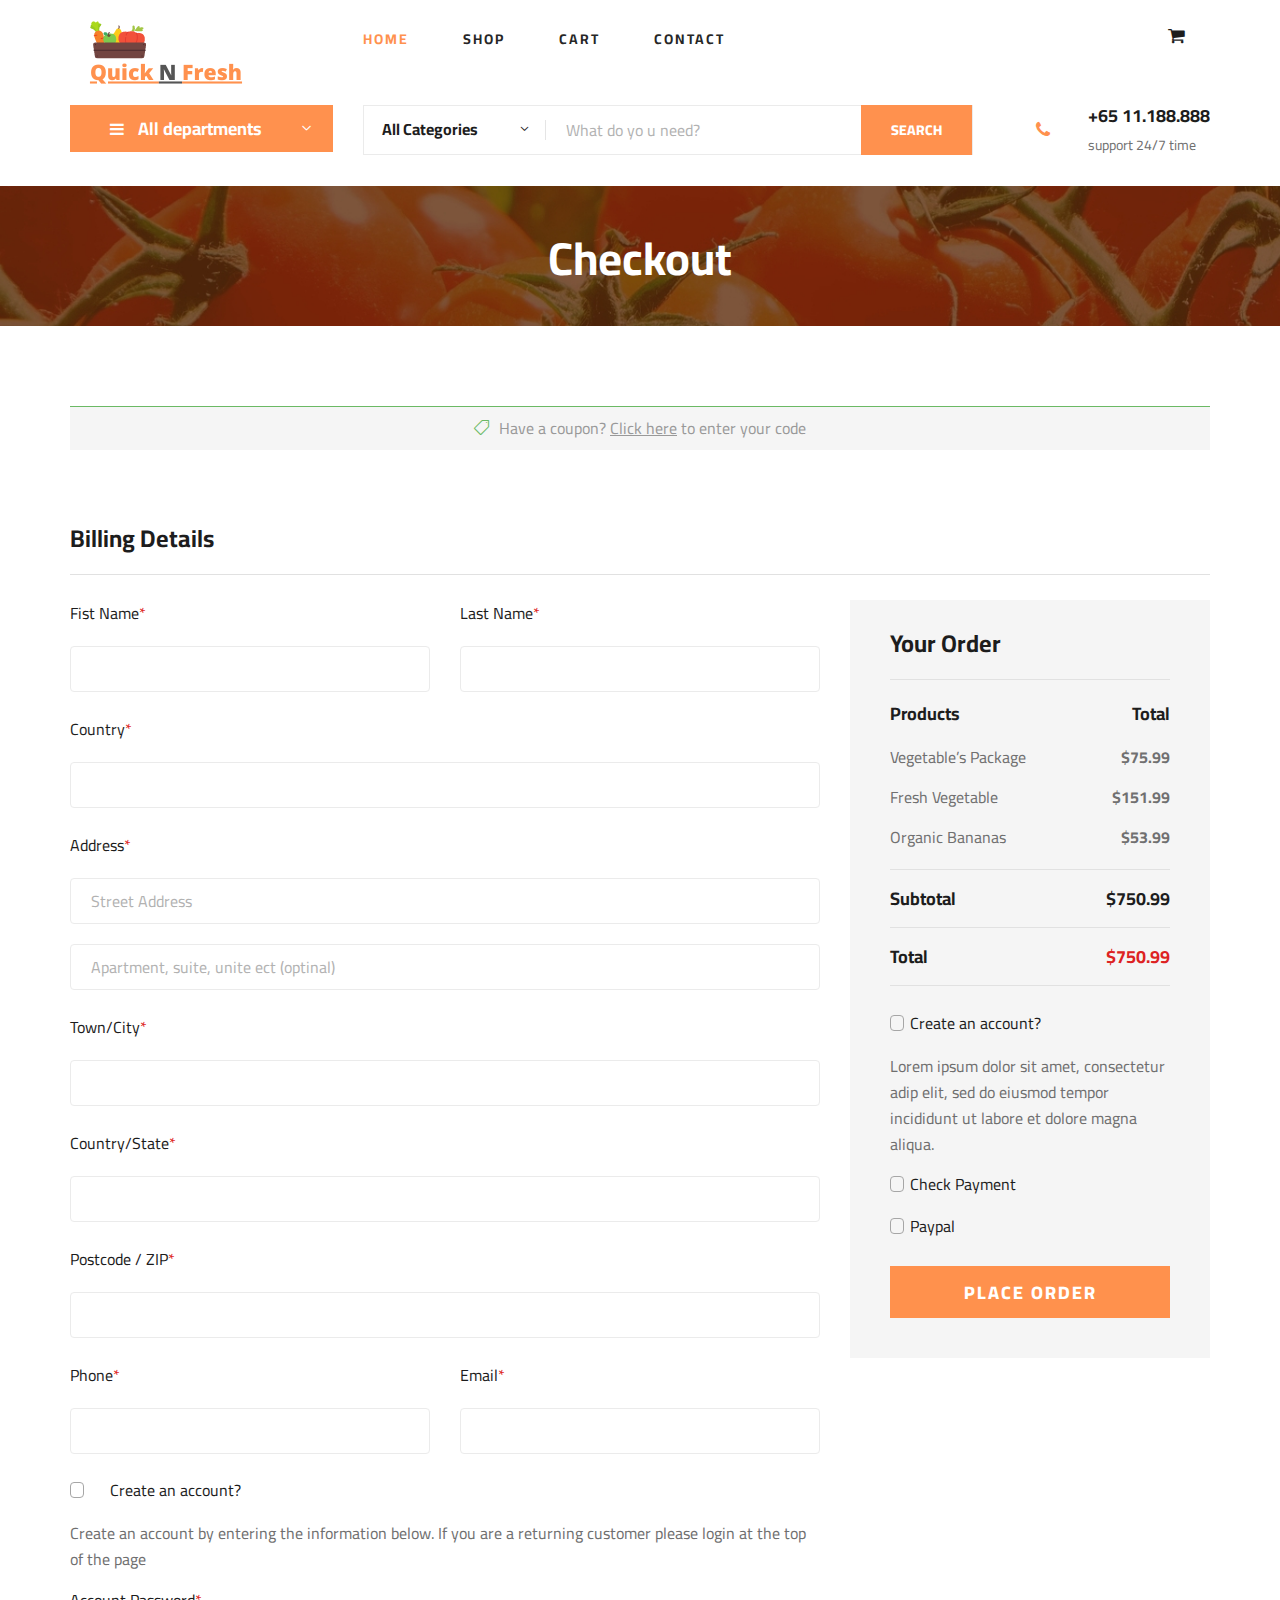
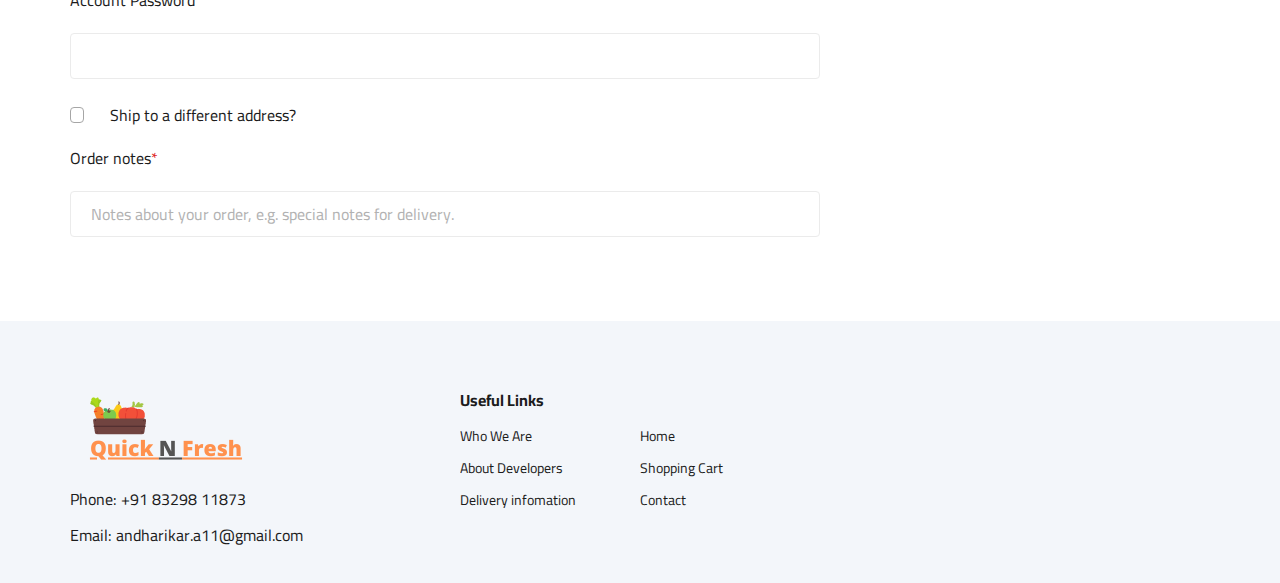
<file: checkout.html>
<!DOCTYPE html>
<html lang="zxx">
  <head>
    <meta charset="UTF-8" />
    <meta name="description" content="Ogani Template" />
    <meta name="keywords" content="Ogani, unica, creative, html" />
    <meta name="viewport" content="width=device-width, initial-scale=1.0" />
    <meta http-equiv="X-UA-Compatible" content="ie=edge" />
    <title>Ogani | Template</title>

    <!-- Google Font -->
    <link
      href="https://fonts.googleapis.com/css2?family=Cairo:wght@200;300;400;600;900&display=swap"
      rel="stylesheet"
    />

    <!-- Css Styles -->
    <link rel="stylesheet" href="css/bootstrap.min.css" type="text/css" />
    <link rel="stylesheet" href="css/font-awesome.min.css" type="text/css" />
    <link rel="stylesheet" href="css/elegant-icons.css" type="text/css" />
    <link rel="stylesheet" href="css/nice-select.css" type="text/css" />
    <link rel="stylesheet" href="css/jquery-ui.min.css" type="text/css" />
    <link rel="stylesheet" href="css/owl.carousel.min.css" type="text/css" />
    <link rel="stylesheet" href="css/slicknav.min.css" type="text/css" />
    <link rel="stylesheet" href="css/style.css" type="text/css" />
  </head>

  <body>
    <!-- Page Preloder -->
    <div id="preloder">
      <div class="loader"></div>
    </div>

    <!-- Humberger Begin -->
    <div class="humberger__menu__overlay"></div>
    <div class="humberger__menu__wrapper">
      <div class="humberger__menu__logo">
        <a href="#"><img src="img/logo.png" alt="" /></a>
      </div>

      <nav class="humberger__menu__nav mobile-menu">
        <ul>
          <li class="active"><a href="./index.html">Home</a></li>
          <li><a href="./shoping-cart.html">Shoping Cart</a></li>
          <li><a href="./contact.html">Contact</a></li>
        </ul>
      </nav>
      <div id="mobile-menu-wrap"></div>
      <div class="humberger__menu__contact">
        <ul>
          <li><h6>About Developer</h6></li>
          <li><i class="fa fa-envelope"></i> andharikar.a11@gmail.com</li>
          <li><i class="fa fa-phone"></i> +91 83298 11873</li>
        </ul>
      </div>
    </div>

    <!-- Header Section Begin -->
    <header class="header">
      <!-- heager top + login -->

      <div class="container">
        <div class="row">
          <div class="col-lg-3">
            <div class="header__logo">
              <a href="./index.html"><img src="img/logo.png" alt="" /></a>
            </div>
          </div>
          <div class="col-lg-6">
            <nav class="header__menu">
              <ul>
                <li class="active"><a href="./index.html">Home</a></li>
                <li><a href="./shop-grid.html">Shop</a></li>
                <li><a href="./shoping-cart.html">Cart</a></li>
                <li><a href="./contact.html">Contact</a></li>
              </ul>
            </nav>
          </div>
          <div class="col-lg-3">
            <div class="header__cart">
              <ul>
                <!-- <li><a href="#"><i class="fa fa-heart"></i> <span>1</span></a></li> -->
                <li>
                  <a href="#"><i class="fa fa-shopping-cart"></i> </a>
                </li>
              </ul>
            </div>
          </div>
        </div>
        <div class="humberger__open">
          <i class="fa fa-bars"></i>
        </div>
      </div>
    </header>
    <!-- Header Section End -->

    <!-- Hero Section Begin -->
    <section class="hero hero-normal">
      <div class="container">
        <div class="row">
          <div class="col-lg-3">
            <div class="hero__categories">
              <div class="hero__categories__all">
                <i class="fa fa-bars"></i>
                <span>All departments</span>
              </div>
              <ul>
                <li><a href="#">Fresh Meat</a></li>
                <li><a href="#">Vegetables</a></li>
                <li><a href="#">Fruit & Nut Gifts</a></li>
                <li><a href="#">Fresh Berries</a></li>
                <li><a href="#">Ocean Foods</a></li>
                <li><a href="#">Butter & Eggs</a></li>
                <li><a href="#">Fastfood</a></li>
                <li><a href="#">Fresh Onion</a></li>
                <li><a href="#">Papayaya & Crisps</a></li>
                <li><a href="#">Oatmeal</a></li>
                <li><a href="#">Fresh Bananas</a></li>
              </ul>
            </div>
          </div>
          <div class="col-lg-9">
            <div class="hero__search">
              <div class="hero__search__form">
                <form action="#">
                  <div class="hero__search__categories">
                    All Categories
                    <span class="arrow_carrot-down"></span>
                  </div>
                  <input type="text" placeholder="What do yo u need?" />
                  <button type="submit" class="site-btn">SEARCH</button>
                </form>
              </div>
              <div class="hero__search__phone">
                <div class="hero__search__phone__icon">
                  <i class="fa fa-phone"></i>
                </div>
                <div class="hero__search__phone__text">
                  <h5>+65 11.188.888</h5>
                  <span>support 24/7 time</span>
                </div>
              </div>
            </div>
          </div>
        </div>
      </div>
    </section>
    <!-- Hero Section End -->

    <!-- Breadcrumb Section Begin -->
    <section class="breadcrumb-section set-bg" data-setbg="img/breadcrumb.jpg">
      <div class="container">
        <div class="row">
          <div class="col-lg-12 text-center">
            <div class="breadcrumb__text">
              <h2>Checkout</h2>
            </div>
          </div>
        </div>
      </div>
    </section>
    <!-- Breadcrumb Section End -->

    <!-- Checkout Section Begin -->
    <section class="checkout spad">
      <div class="container">
        <div class="row">
          <div class="col-lg-12">
            <h6>
              <span class="icon_tag_alt"></span> Have a coupon?
              <a href="#">Click here</a> to enter your code
            </h6>
          </div>
        </div>
        <div class="checkout__form">
          <h4>Billing Details</h4>
          <form action="#">
            <div class="row">
              <div class="col-lg-8 col-md-6">
                <div class="row">
                  <div class="col-lg-6">
                    <div class="checkout__input">
                      <p>Fist Name<span>*</span></p>
                      <input type="text" />
                    </div>
                  </div>
                  <div class="col-lg-6">
                    <div class="checkout__input">
                      <p>Last Name<span>*</span></p>
                      <input type="text" />
                    </div>
                  </div>
                </div>
                <div class="checkout__input">
                  <p>Country<span>*</span></p>
                  <input type="text" />
                </div>
                <div class="checkout__input">
                  <p>Address<span>*</span></p>
                  <input
                    type="text"
                    placeholder="Street Address"
                    class="checkout__input__add"
                  />
                  <input
                    type="text"
                    placeholder="Apartment, suite, unite ect (optinal)"
                  />
                </div>
                <div class="checkout__input">
                  <p>Town/City<span>*</span></p>
                  <input type="text" />
                </div>
                <div class="checkout__input">
                  <p>Country/State<span>*</span></p>
                  <input type="text" />
                </div>
                <div class="checkout__input">
                  <p>Postcode / ZIP<span>*</span></p>
                  <input type="text" />
                </div>
                <div class="row">
                  <div class="col-lg-6">
                    <div class="checkout__input">
                      <p>Phone<span>*</span></p>
                      <input type="text" />
                    </div>
                  </div>
                  <div class="col-lg-6">
                    <div class="checkout__input">
                      <p>Email<span>*</span></p>
                      <input type="text" />
                    </div>
                  </div>
                </div>
                <div class="checkout__input__checkbox">
                  <label for="acc">
                    Create an account?
                    <input type="checkbox" id="acc" />
                    <span class="checkmark"></span>
                  </label>
                </div>
                <p>
                  Create an account by entering the information below. If you
                  are a returning customer please login at the top of the page
                </p>
                <div class="checkout__input">
                  <p>Account Password<span>*</span></p>
                  <input type="text" />
                </div>
                <div class="checkout__input__checkbox">
                  <label for="diff-acc">
                    Ship to a different address?
                    <input type="checkbox" id="diff-acc" />
                    <span class="checkmark"></span>
                  </label>
                </div>
                <div class="checkout__input">
                  <p>Order notes<span>*</span></p>
                  <input
                    type="text"
                    placeholder="Notes about your order, e.g. special notes for delivery."
                  />
                </div>
              </div>
              <div class="col-lg-4 col-md-6">
                <div class="checkout__order">
                  <h4>Your Order</h4>
                  <div class="checkout__order__products">
                    Products <span>Total</span>
                  </div>
                  <ul>
                    <li>Vegetable’s Package <span>$75.99</span></li>
                    <li>Fresh Vegetable <span>$151.99</span></li>
                    <li>Organic Bananas <span>$53.99</span></li>
                  </ul>
                  <div class="checkout__order__subtotal">
                    Subtotal <span>$750.99</span>
                  </div>
                  <div class="checkout__order__total">
                    Total <span>$750.99</span>
                  </div>
                  <div class="checkout__input__checkbox">
                    <label for="acc-or">
                      Create an account?
                      <input type="checkbox" id="acc-or" />
                      <span class="checkmark"></span>
                    </label>
                  </div>
                  <p>
                    Lorem ipsum dolor sit amet, consectetur adip elit, sed do
                    eiusmod tempor incididunt ut labore et dolore magna aliqua.
                  </p>
                  <div class="checkout__input__checkbox">
                    <label for="payment">
                      Check Payment
                      <input type="checkbox" id="payment" />
                      <span class="checkmark"></span>
                    </label>
                  </div>
                  <div class="checkout__input__checkbox">
                    <label for="paypal">
                      Paypal
                      <input type="checkbox" id="paypal" />
                      <span class="checkmark"></span>
                    </label>
                  </div>
                  <button type="submit" class="site-btn">PLACE ORDER</button>
                </div>
              </div>
            </div>
          </form>
        </div>
      </div>
    </section>
    <!-- Checkout Section End -->

    <!-- Footer Section Begin -->
    <footer class="footer spad">
      <div class="container">
        <div class="row">
          <div class="col-lg-3 col-md-6 col-sm-6">
            <div class="footer__about">
              <div class="footer__about__logo">
                <a href="./index.html"><img src="img/logo.png" alt="" /></a>
              </div>
              <ul>
                <li>Phone: +91 83298 11873</li>
                <li>Email: andharikar.a11@gmail.com</li>
              </ul>
            </div>
          </div>
          <div class="col-lg-4 col-md-6 col-sm-6 offset-lg-1">
            <div class="footer__widget">
              <h6>Useful Links</h6>
              <ul>
                <li><a href="#">Who We Are</a></li>
                <li><a href="#">About Developers</a></li>
                <li><a href="#">Delivery infomation</a></li>
              </ul>
              <ul>
                <li><a href="#">Home</a></li>
                <li><a href="#">Shopping Cart</a></li>
                <li><a href="#">Contact</a></li>
              </ul>
            </div>
          </div>
        </div>
      </div>
    </footer>
    <!-- Footer Section End -->

    <!-- Js Plugins -->
    <script src="js/cartitems.js"></script>
    <script src="js/jquery-3.3.1.min.js"></script>
    <script src="js/bootstrap.min.js"></script>
    <script src="js/jquery.nice-select.min.js"></script>
    <script src="js/jquery-ui.min.js"></script>
    <script src="js/jquery.slicknav.js"></script>
    <script src="js/mixitup.min.js"></script>
    <script src="js/owl.carousel.min.js"></script>
    <script src="js/main.js"></script>
  </body>
</html>
</file>
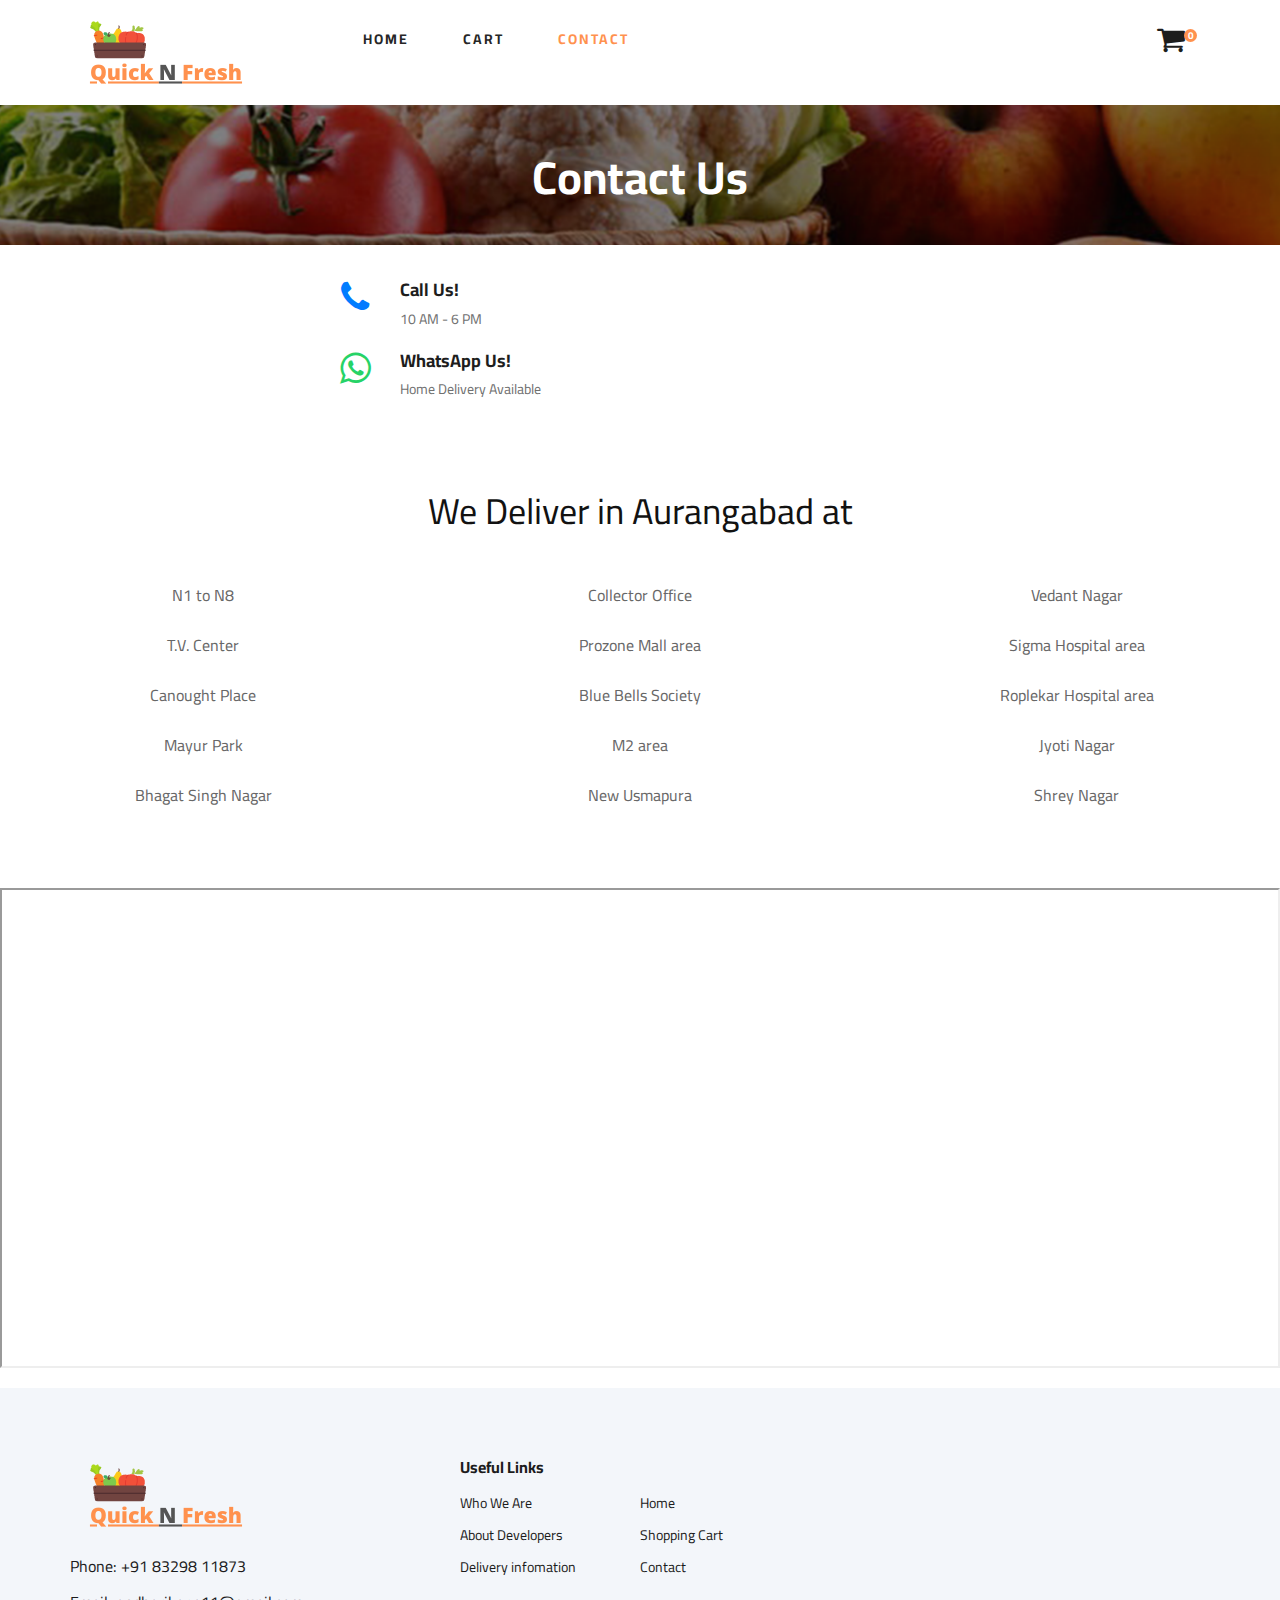
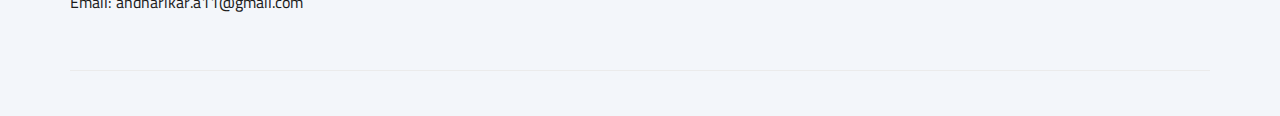
<file: contact.html>
<!DOCTYPE html>
<html lang="zxx">

<head>
    <meta charset="UTF-8">
    <meta name="description" content="Ogani Template">
    <meta name="keywords" content="Ogani, unica, creative, html">
    <meta name="viewport" content="width=device-width, initial-scale=1.0">
    <meta http-equiv="X-UA-Compatible" content="ie=edge">
    <title>Quick N Fresh | Contact</title>

    <!-- Google Font -->
    <link href="https://fonts.googleapis.com/css2?family=Cairo:wght@200;300;400;600;900&display=swap" rel="stylesheet">

    <!-- Css Styles -->
    <link rel="stylesheet" href="css/bootstrap.min.css" type="text/css">
    <link rel="stylesheet" href="css/font-awesome.min.css" type="text/css">
    <link rel="stylesheet" href="css/elegant-icons.css" type="text/css">
    <link rel="stylesheet" href="css/nice-select.css" type="text/css">
    <link rel="stylesheet" href="css/jquery-ui.min.css" type="text/css">
    <link rel="stylesheet" href="css/owl.carousel.min.css" type="text/css">
    <link rel="stylesheet" href="css/slicknav.min.css" type="text/css">
    <link rel="stylesheet" href="css/style.css" type="text/css">
</head>

<body>
    <!-- Page Preloder -->
    <div id="preloder">
        <div class="loader"></div>
    </div>

    <!-- Humberger Begin -->
    <div class="humberger__menu__overlay"></div>
    <div class="humberger__menu__wrapper">
      <div class="humberger__menu__logo">
        <a href="#"><img src="img/logo.png" alt="" /></a>
      </div>

      <nav class="humberger__menu__nav mobile-menu">
        <ul>
          <li><a href="./index.html">Home</a></li>
       
          <li><a href="./shoping-cart.html">Shopping Cart</a></li>
          <li class="active"><a href="./contact.html">Contact</a></li>
        </ul>
      </nav>
      <div id="mobile-menu-wrap"></div>
      <div class="humberger__menu__contact">
        <ul>
          <li><h6>About Developer</h6></li>
          <li><i class="fa fa-envelope"></i> andharikar.a11@gmail.com</li>
          <li><i class="fa fa-phone"></i> +91 83298 11873</li>
        </ul>
      </div>
    </div>
    <!-- Humberger End -->


    <!-- Header Section Begin -->
    <header class="header">
        <!-- heager top + login -->
  
        <div class="container">
          <div class="row">
            <div class="col-lg-3">
              <div class="header__logo">
                <a href="./index.html"><img src="img/logo.png" alt="" /></a>
              </div>
            </div>
            <div class="col-lg-6">
              <nav class="header__menu">
                <ul>
                  <li><a href="./index.html">Home</a></li>

                  <li><a href="./shoping-cart.html">Cart</a></li>
                  <li class="active"><a href="./contact.html">Contact</a></li>
                </ul>
              </nav>
            </div>
            <div class="col-lg-3">
              <div class="header__cart">
                <ul>
                  <!-- <li><a href="#"><i class="fa fa-heart"></i> <span>1</span></a></li> -->
                  <li>
                    <a onclick="cart_generator()" href="./shoping-cart.html"
                    ><i class="fa fa-shopping-cart" style="font-size: 30px"></i>
                    <span id="cartvalue"></span>
                  </a>
                  </li>
                </ul>
              </div>
            </div>
          </div>
          <div class="humberger__open">
            <i class="fa fa-bars"></i>
          </div>
        </div>
      </header>
    <!-- Header Section End -->

    <!-- Hero Section Begin -->

    <!-- Hero Section End -->

    <!-- Breadcrumb Section Begin -->
    <section class="breadcrumb-section set-bg" data-setbg="img/breadcrumb.png">
        <div class="container">
            <div class="row">
                <div class="col-lg-12 text-center">
                    <div class="breadcrumb__text">
                        <h2>Contact Us</h2>
                        
                    </div>
                </div>
            </div>
        </div>
        
    </section>
    <br>
    <section style="margin: auto;width: 50%;padding: 10px;">
<div class="hero__search__phone__icon">
  <a href="tel:W919011935446">
    <i class="fa fa-phone fa-2x"></i
  ></a>
</div>
<div class="hero__search__phone__text">
  <h5>Call Us!</h5>
  <span>10 AM - 6 PM</span>
</div>
</div>
    </section>
    <section style="margin: auto;width: 50%;padding: 10px;>
      <div class="hero__search__phone"">
        <div class="hero__search__phone__icon">
          <a
            href="https://wa.me/919011935446?text=I'm%20interested%20in%20your%20Quick%20N%20Fresh%20for%20purchasing"
          >
            <i class="fa fa-whatsapp fa-2x" style="color: #25d366"></i
          ></a>
        </div>
        <div class="hero__search__phone__text">
          <h5>WhatsApp Us!</h5>
          <span>Home Delivery Available</span>
        </div>
        </div>
    </section>

    <!-- Breadcrumb Section End -->

    <!-- Contact Section Begin -->
    
    <section class="contact spad" id="ourdelivery">
      <div class="container text-center">
        <div class="">
          
        </div>
      </div>
      
         <div class="breadcrumb__texter text-center">
             <h2>We Deliver in Aurangabad at</h2>
             <br><br>
         </div>
          
    
        <div class="containerd" >
            <div class="row">
                <div class="col-lg-4 col-md-3 col-sm-6 text-center">
                    
                    <div class="contact__widget">
                       <p >N1 to N8</p><br>
                       <p>T.V. Center</p><br>
                       <p>Canought Place</p><br>
                       <p>Mayur Park</p><br>
                       <p>Bhagat Singh Nagar</p>
                    </div>
                </div>
                <div class="col-lg-4 col-md-3 col-sm-6 text-center">
                    <div class="contact__widget">
                        <p>Collector Office</p><br>
                        <p>Prozone Mall area</p><br>
                        <p>Blue Bells Society</p><br>
                        <p>M2 area</p><br>
                        <p>New Usmapura</p>
                    </div>
                </div>
                <div class="col-lg-4 col-md-3 col-sm-6 text-center">
                    <div class="contact__widget">
                       <p>Vedant Nagar</p><br>
                       <p>Sigma Hospital area</p><br>
                       <p>Roplekar Hospital area</p><br>
                       <p>Jyoti Nagar</p><br>
                       <p>Shrey Nagar</p>
                    </div>
                </div>
            </div>
        </div>
    </section>
    <!-- Contact Section End -->

    <!-- Map Begin -->
    <div class="map" style="width:auto" >
        <iframe src="https://www.google.com/maps/d/embed?mid=1uqjXrfrYUvZgfpCGTjjY_3Cg6a6YFPSm" width="640" height="480"></iframe>

    </div>
    <!-- Map End -->

    <!-- Contact Form End -->

    <!-- Footer Section Begin -->
    <footer class="footer spad">
        <div class="container">
            <div class="row">
                <div class="col-lg-3 col-md-6 col-sm-6">
                    <div class="footer__about">
                        <div class="footer__about__logo">
                            <a href="./index.html"><img src="img/logo.png" alt=""></a>
                        </div>
                        <ul>
                            <li>Phone: +91 83298 11873</li>
                            <li>Email: andharikar.a11@gmail.com</li>
                        </ul>
                    </div>
                </div>
                <div class="col-lg-4 col-md-6 col-sm-6 offset-lg-1">
                  <div class="footer__widget">
                    <h6>Useful Links</h6>
                    <ul>
                      <li><a href="./whoweare.html">Who We Are</a></li>
                      <li><a href="./aboutdev.html">About Developers</a></li>
                      <li><a href="./contact.html">Delivery infomation</a></li>
                    </ul>
                    <ul>
                      <li><a href="./index.html">Home</a></li>
                      <li><a href="./shoping-cart.html">Shopping Cart</a></li>
                      <li><a href="./contact.html">Contact</a></li>
                    </ul>
                  </div>
                </div>      
                <div class="col-lg-4 col-md-12">
                    <div class="footer__widget">
                         
                      
                    </div>
                </div>
            </div>
            <div class="row">
                <div class="col-lg-12">
                    <div class="footer__copyright">
                        <div class="footer__copyright__text"><p></p></div>
                    
                </div>
            </div>
        </div>
    </footer>
    <!-- Footer Section End -->

    <!-- Js Plugins -->
    <script src="js/cartitems.js"></script>
    <script src="js/jquery-3.3.1.min.js"></script>
    <script src="js/bootstrap.min.js"></script>
    <script src="js/jquery.nice-select.min.js"></script>
    <script src="js/jquery-ui.min.js"></script>
    <script src="js/jquery.slicknav.js"></script>
    <script src="js/mixitup.min.js"></script>
    <script src="js/owl.carousel.min.js"></script>
    <script src="js/main.js"></script>



</body>

</html>
</file>
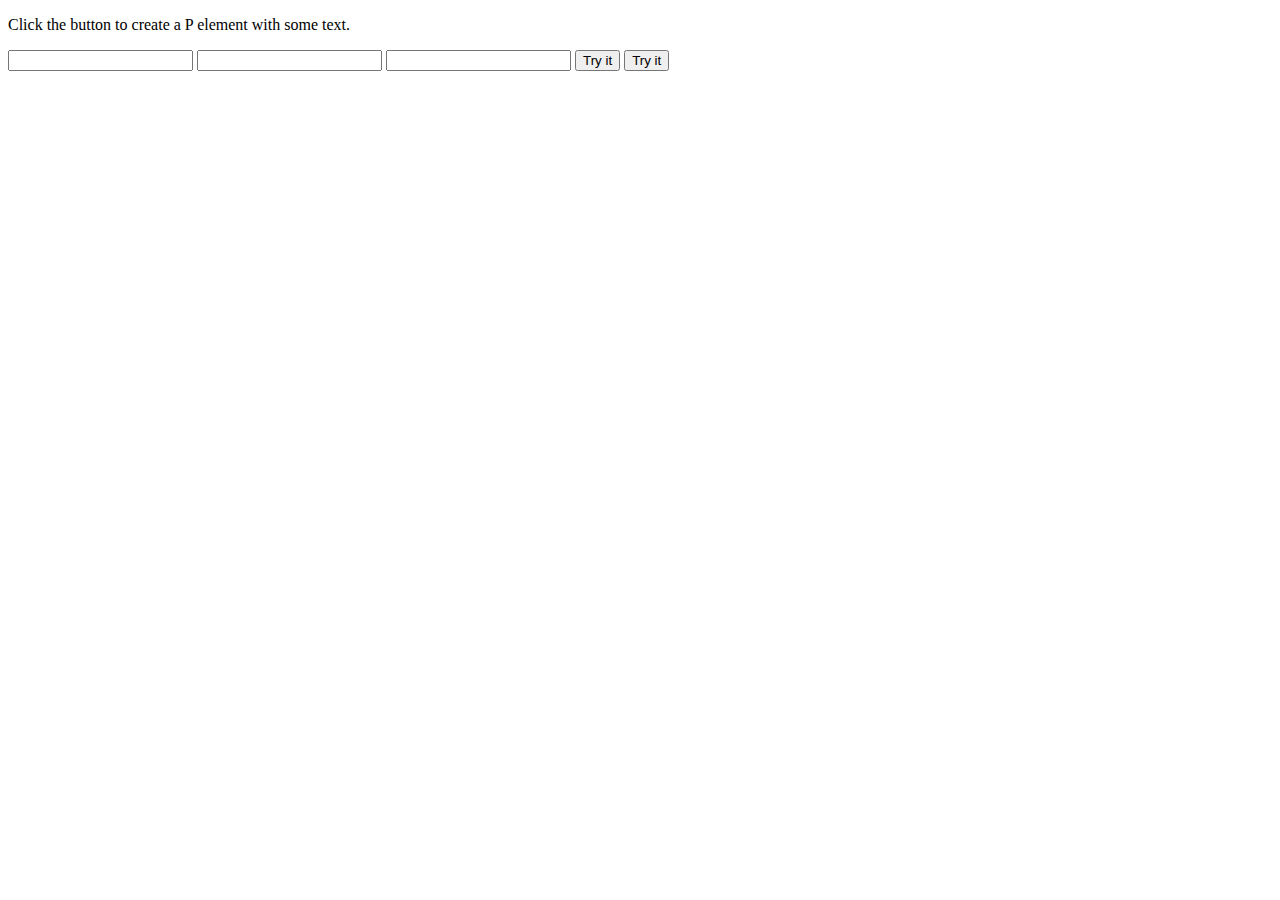
<file: sample.html>
<!DOCTYPE html>
<html>
<body>

<p>Click the button to create a P element with some text.</p>
<input id="number"/>
<input id="msg"/>
<input id="name"/>
<button onclick="myFunction()">Try it</button>
<button onclick="send_handle()">Try it</button>

<div id ="my" style="background-color: aqua;"></div>

<script src="js/sample2.js"></script>
</body>
</html>
</file>
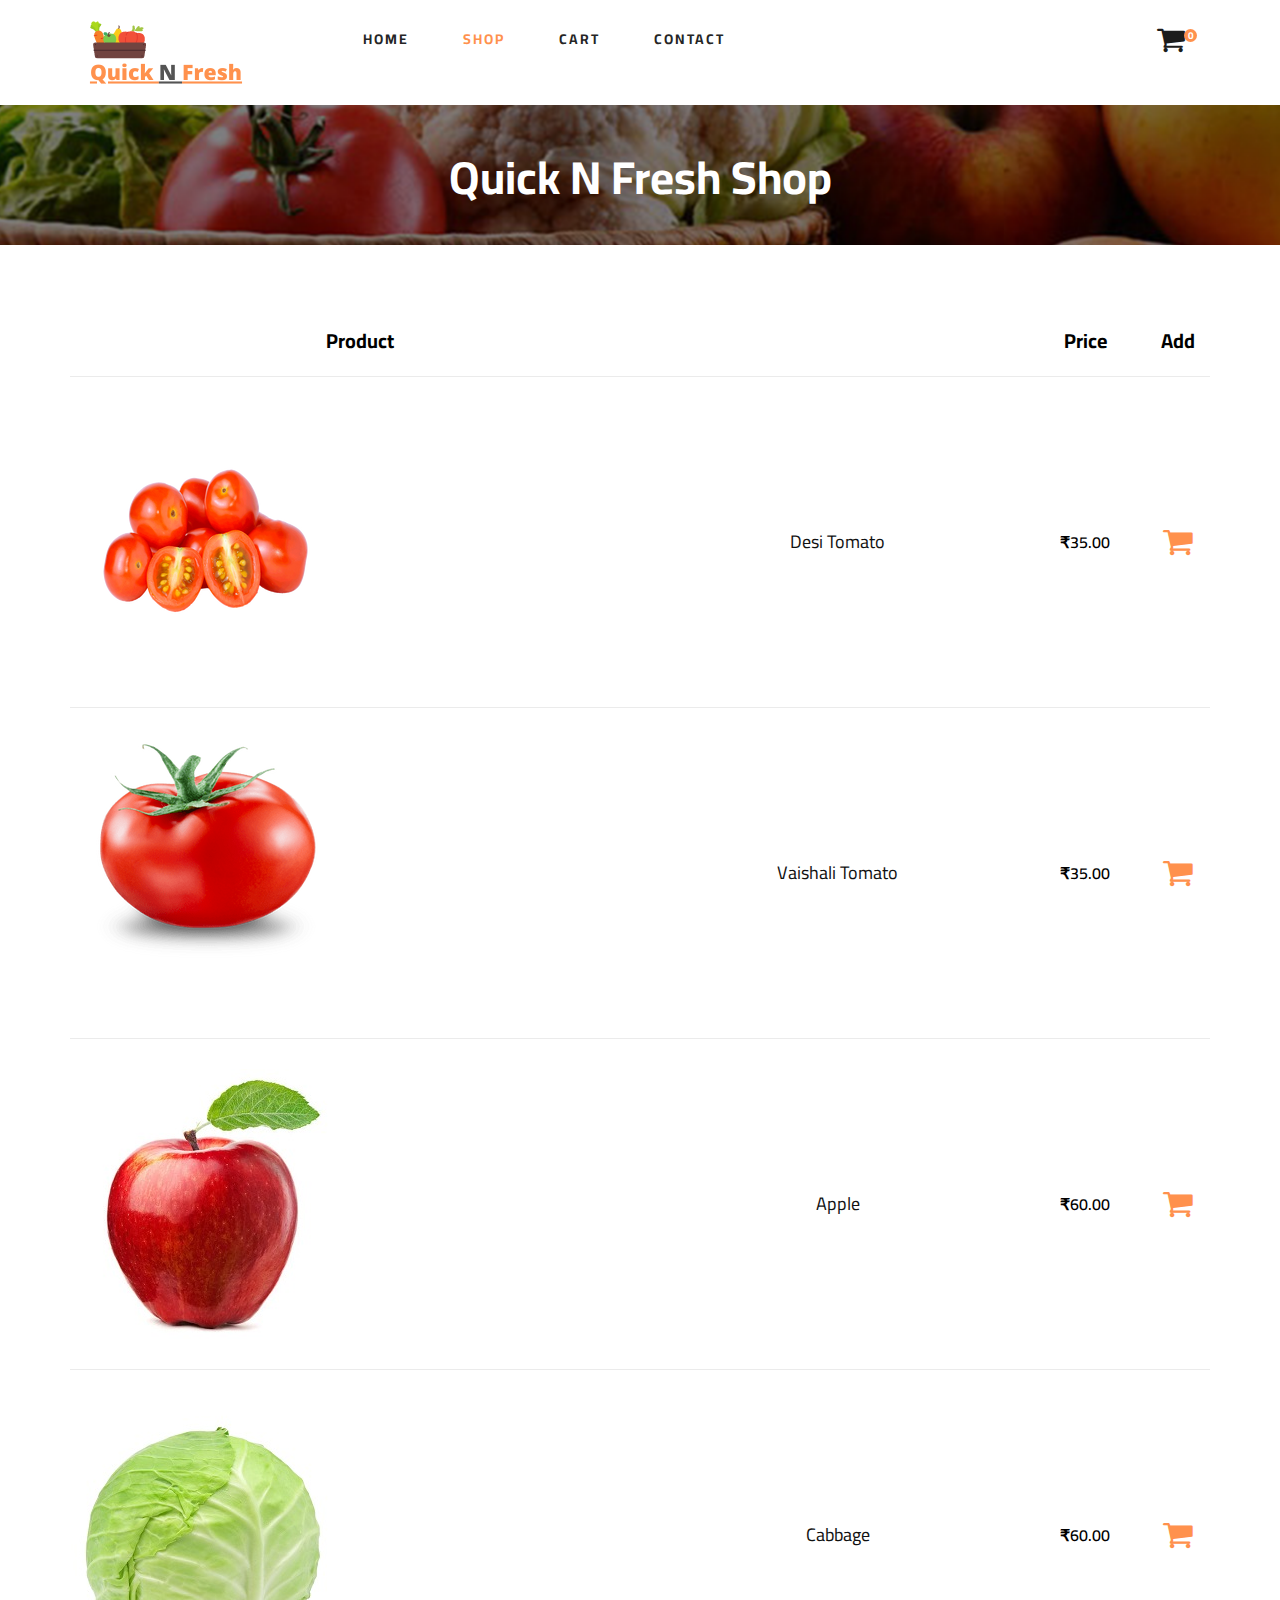
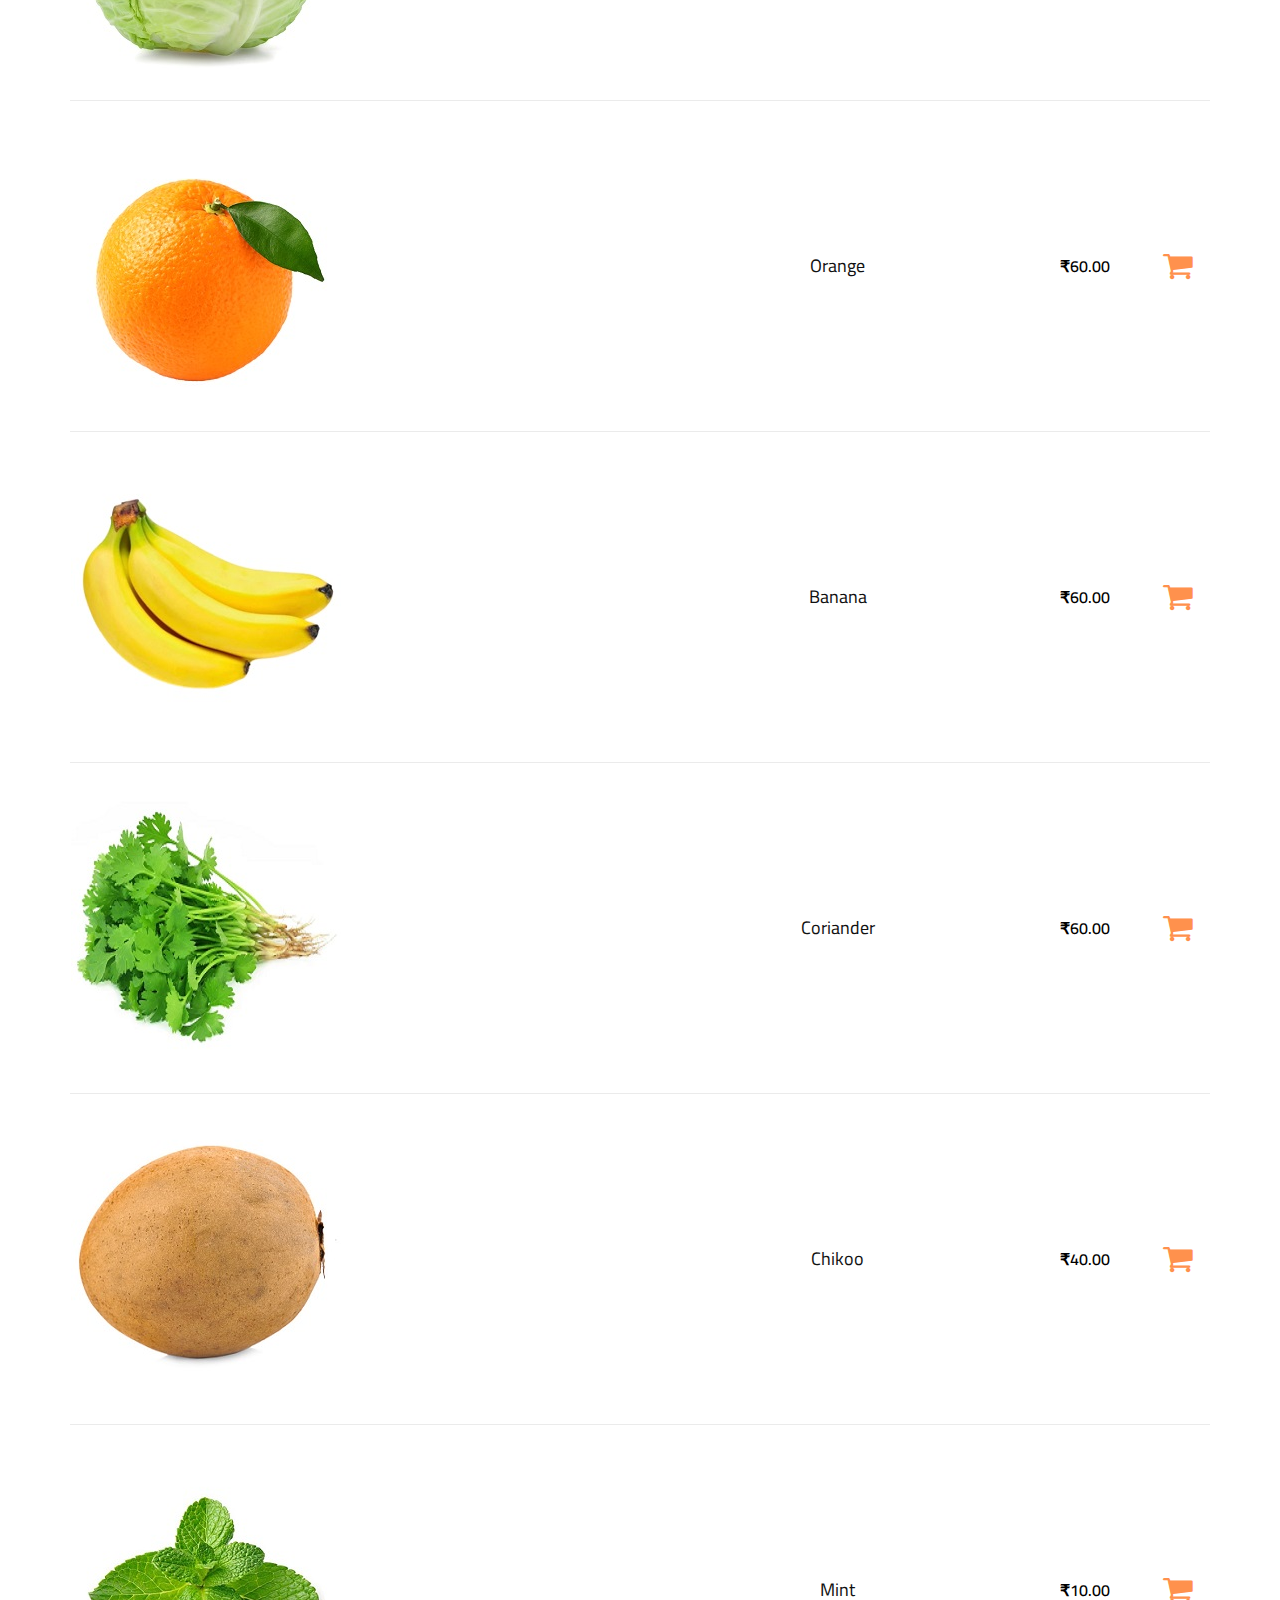
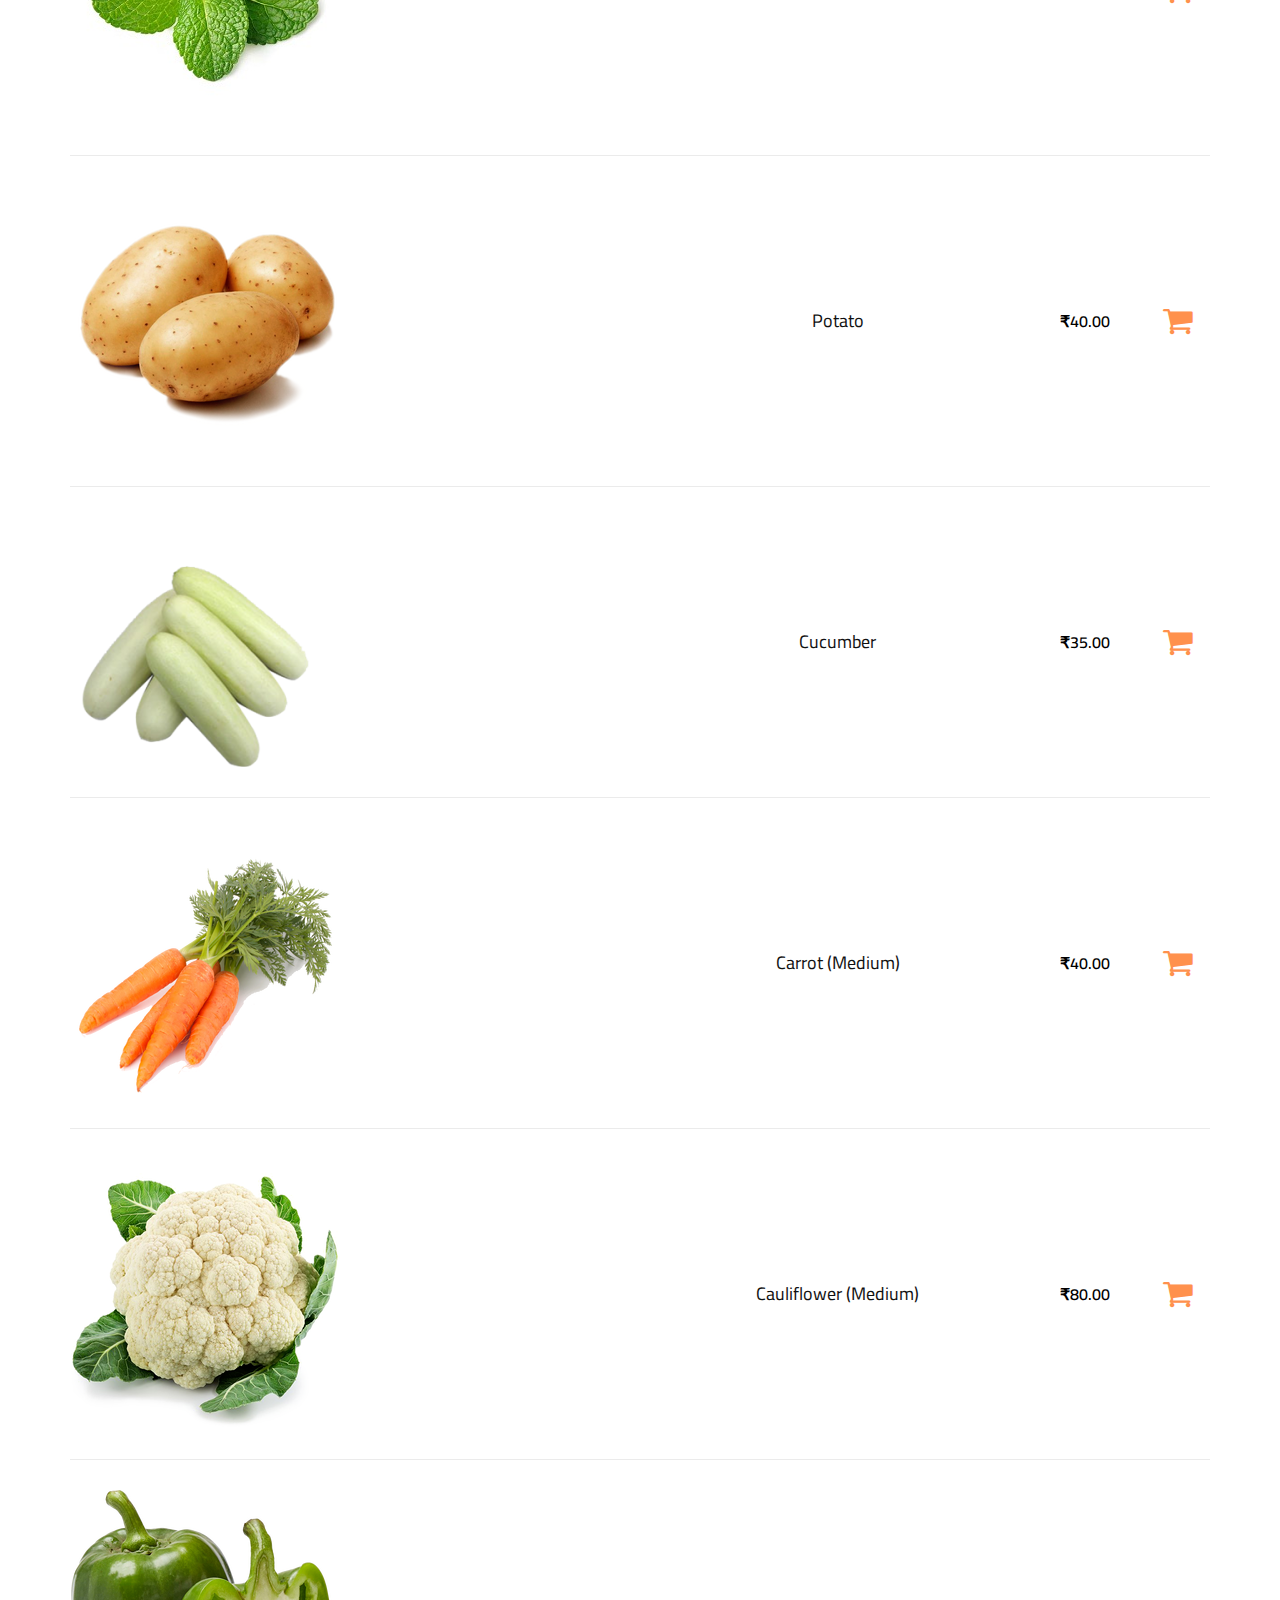
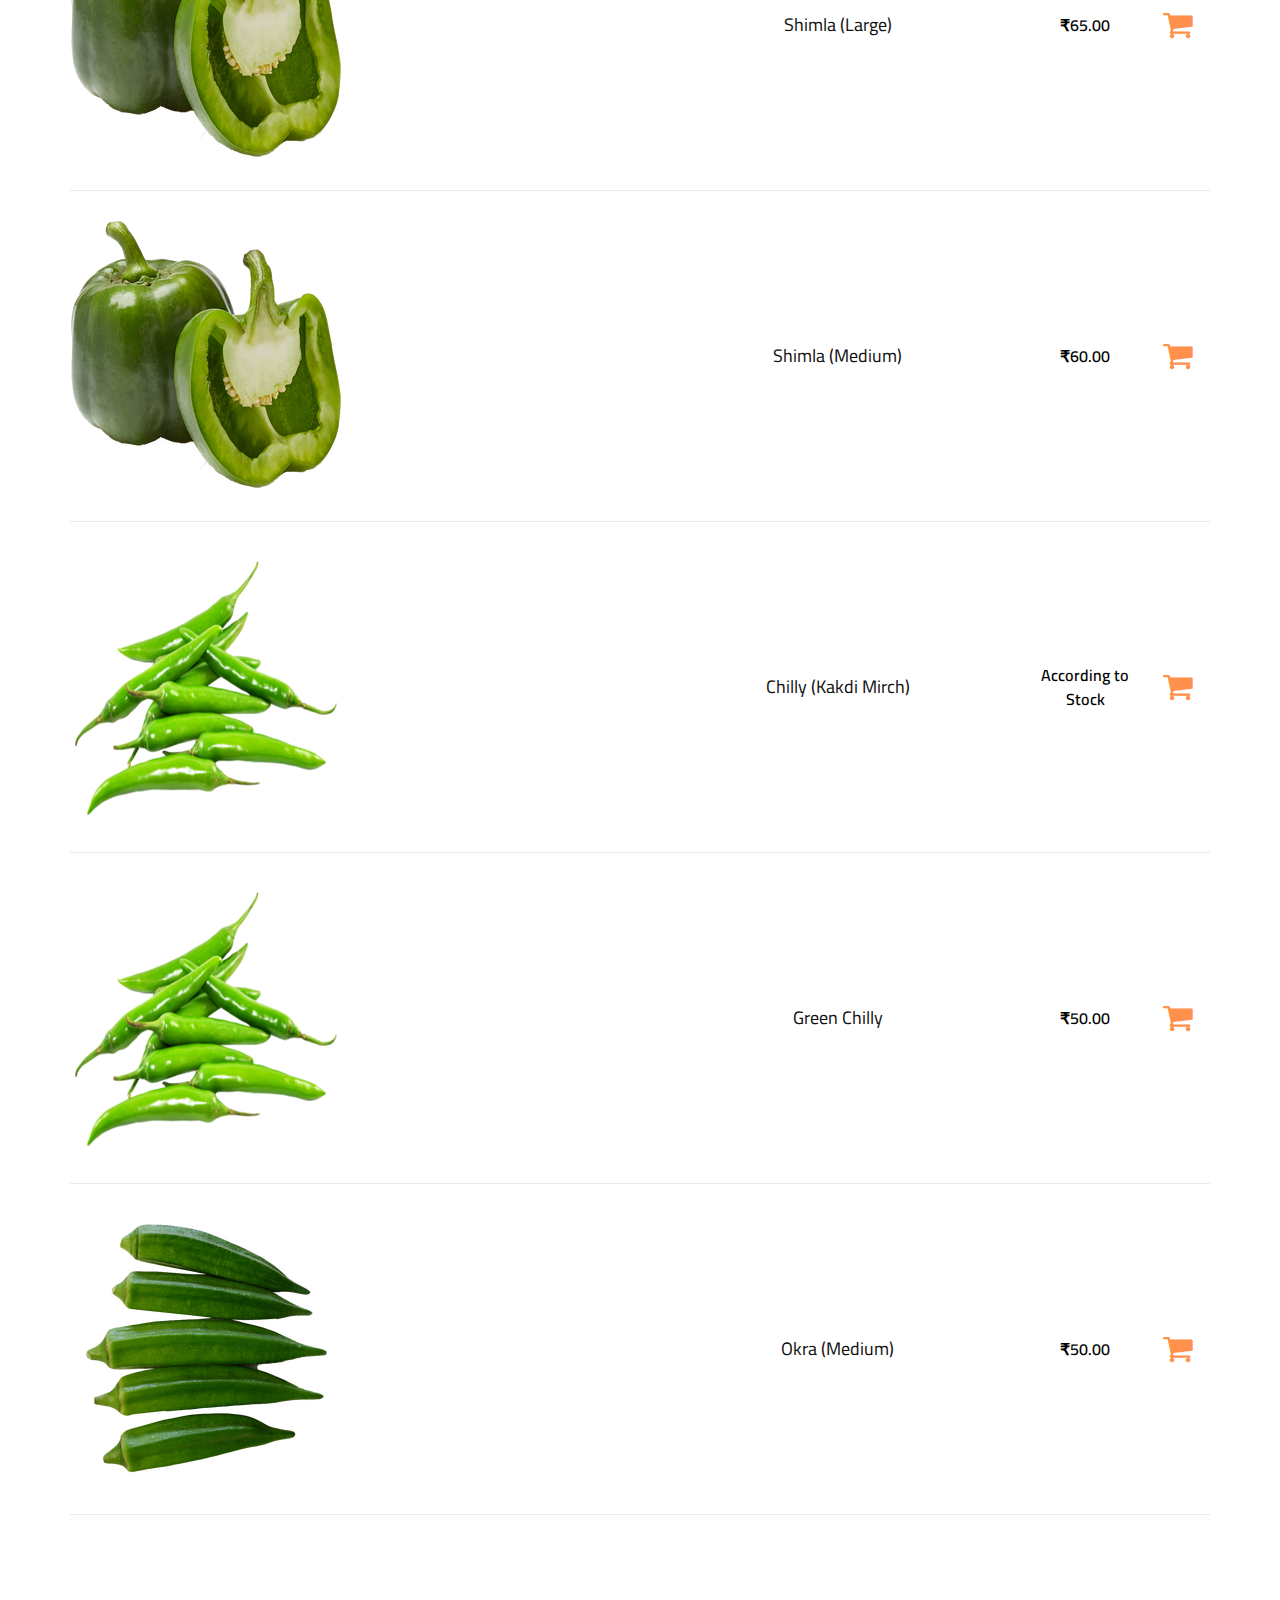
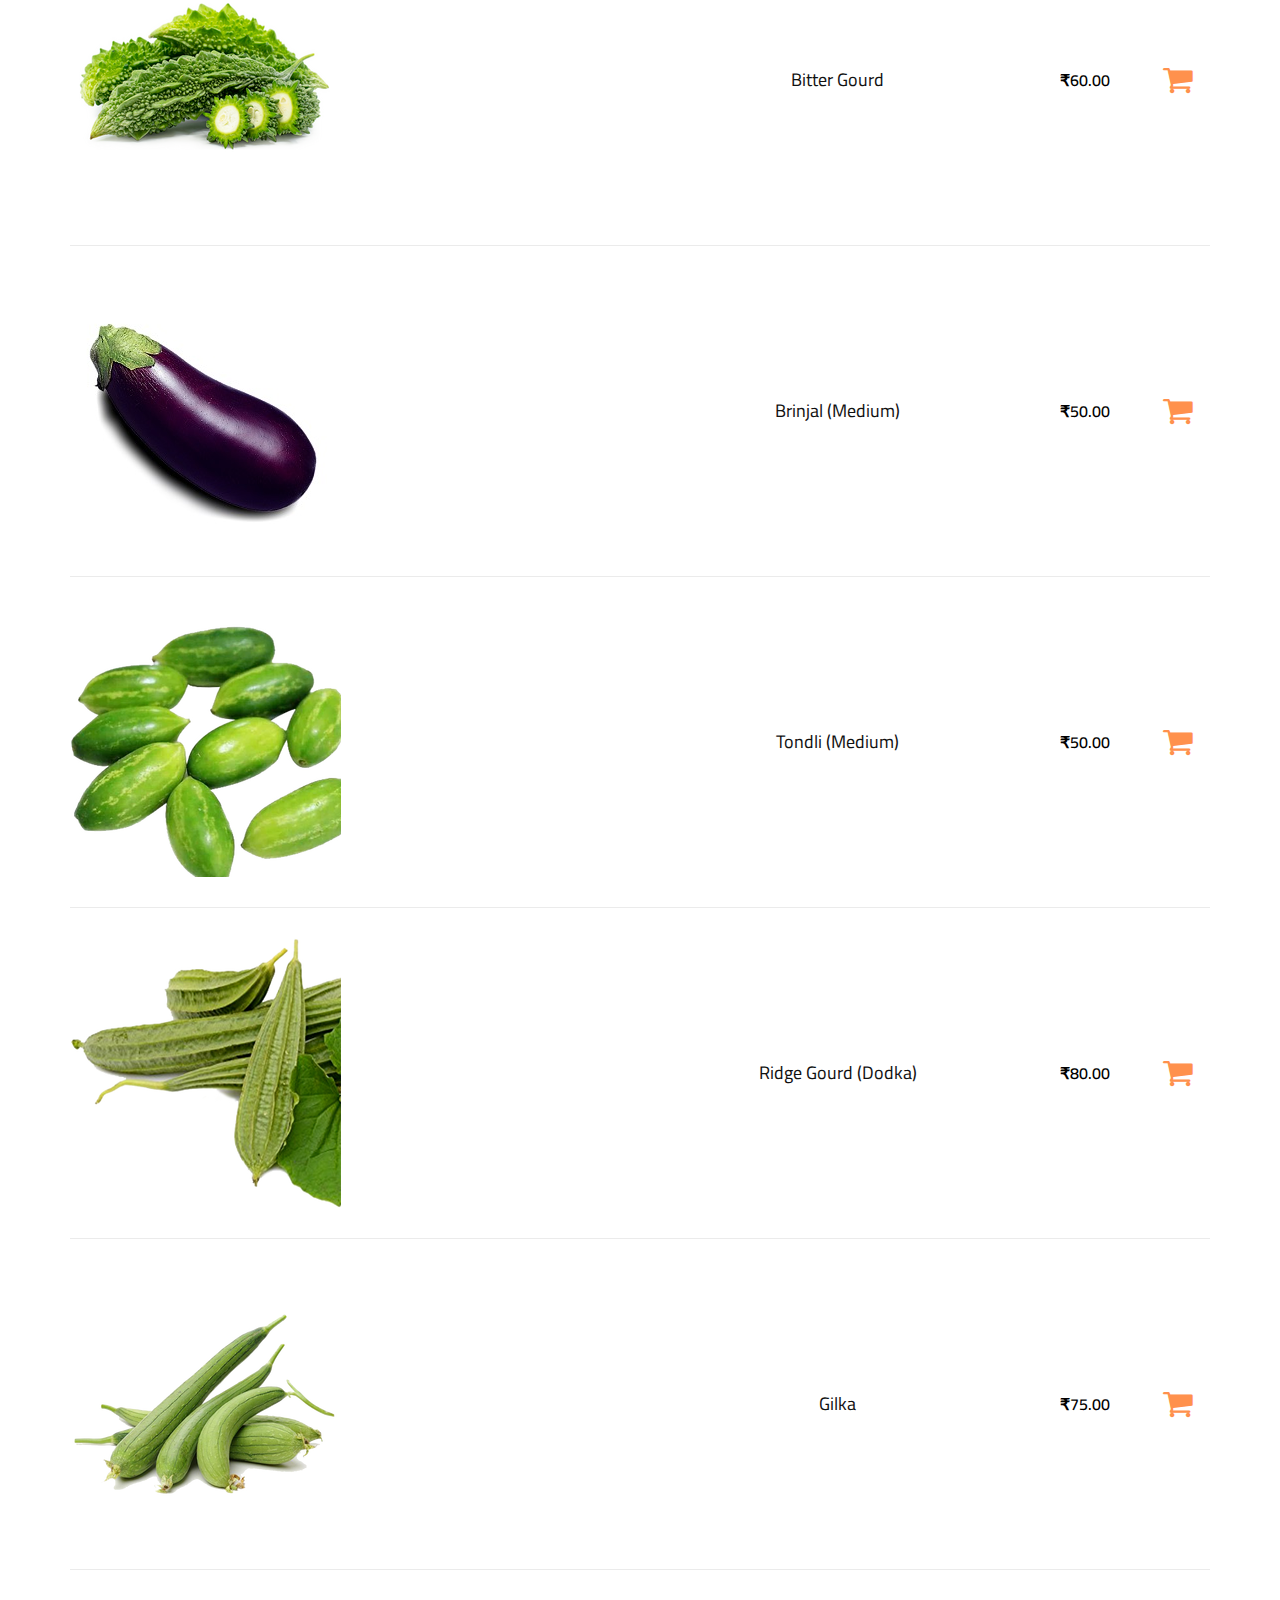
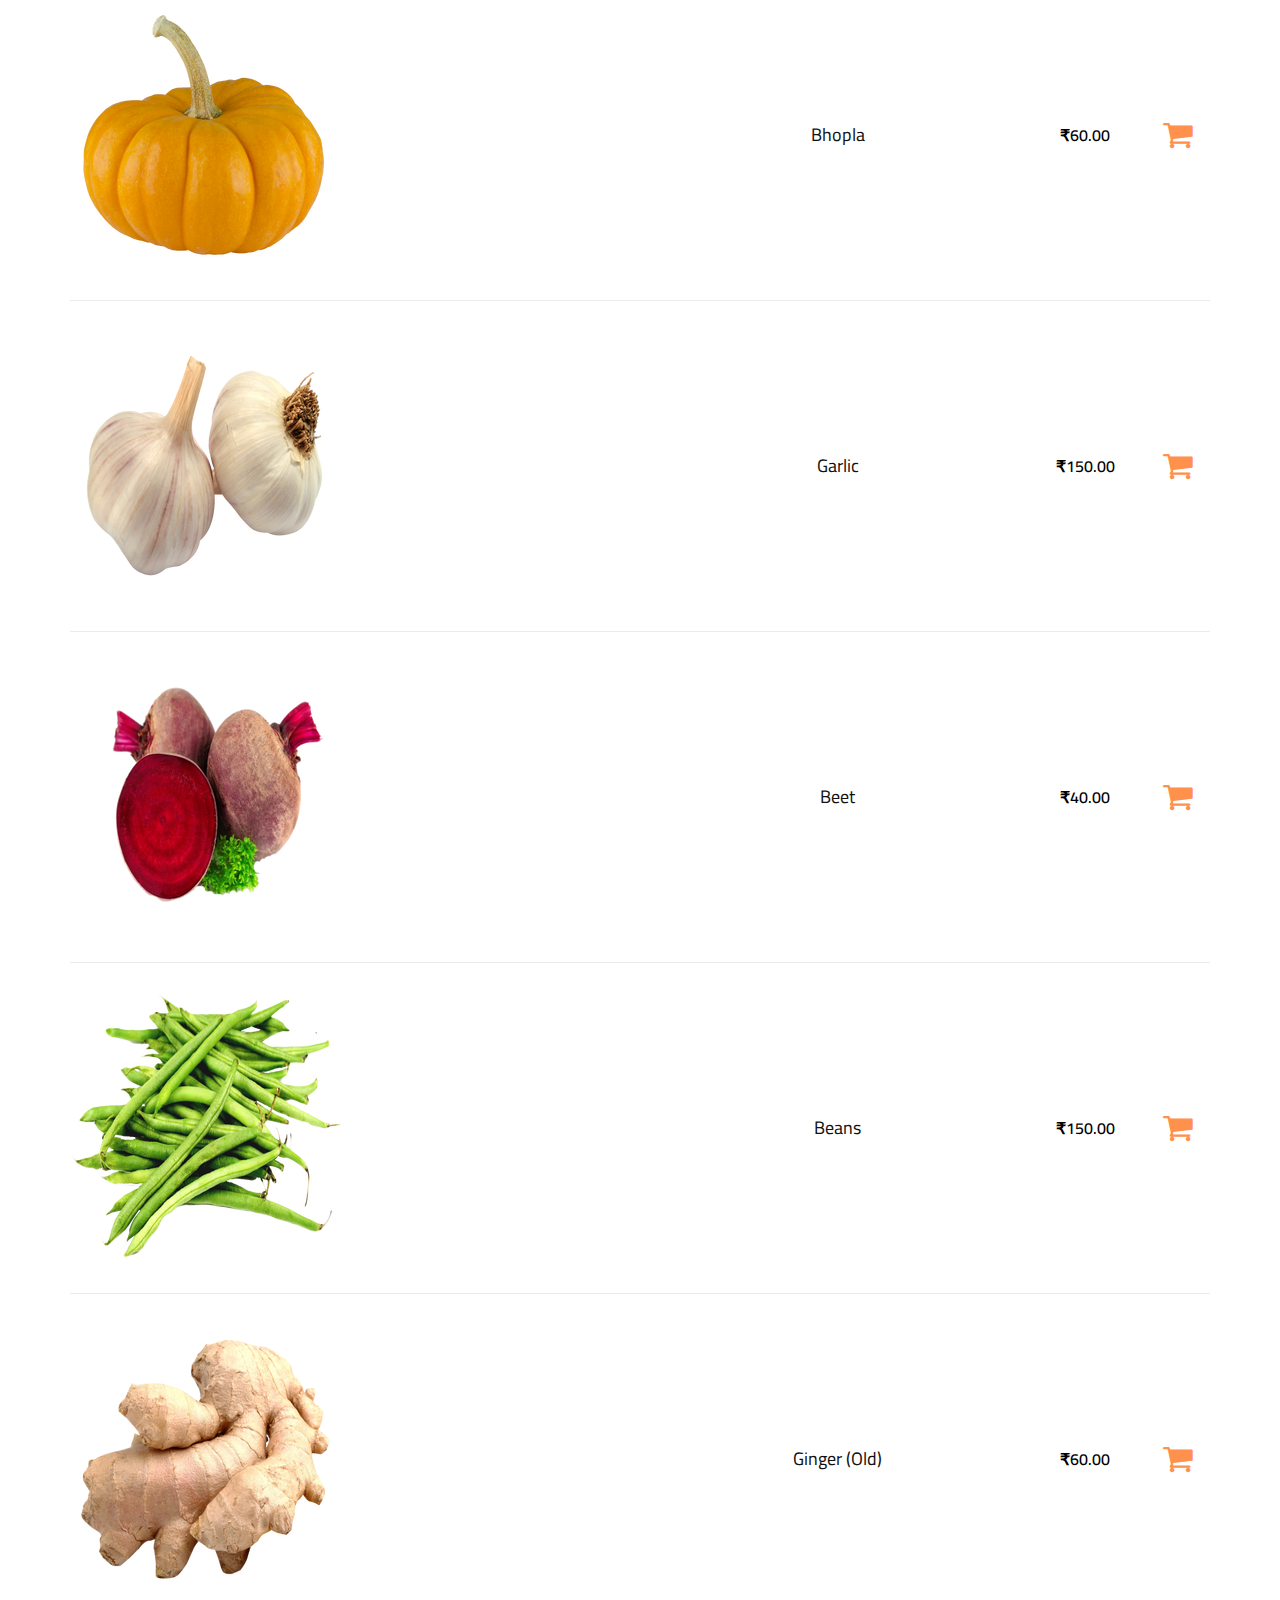
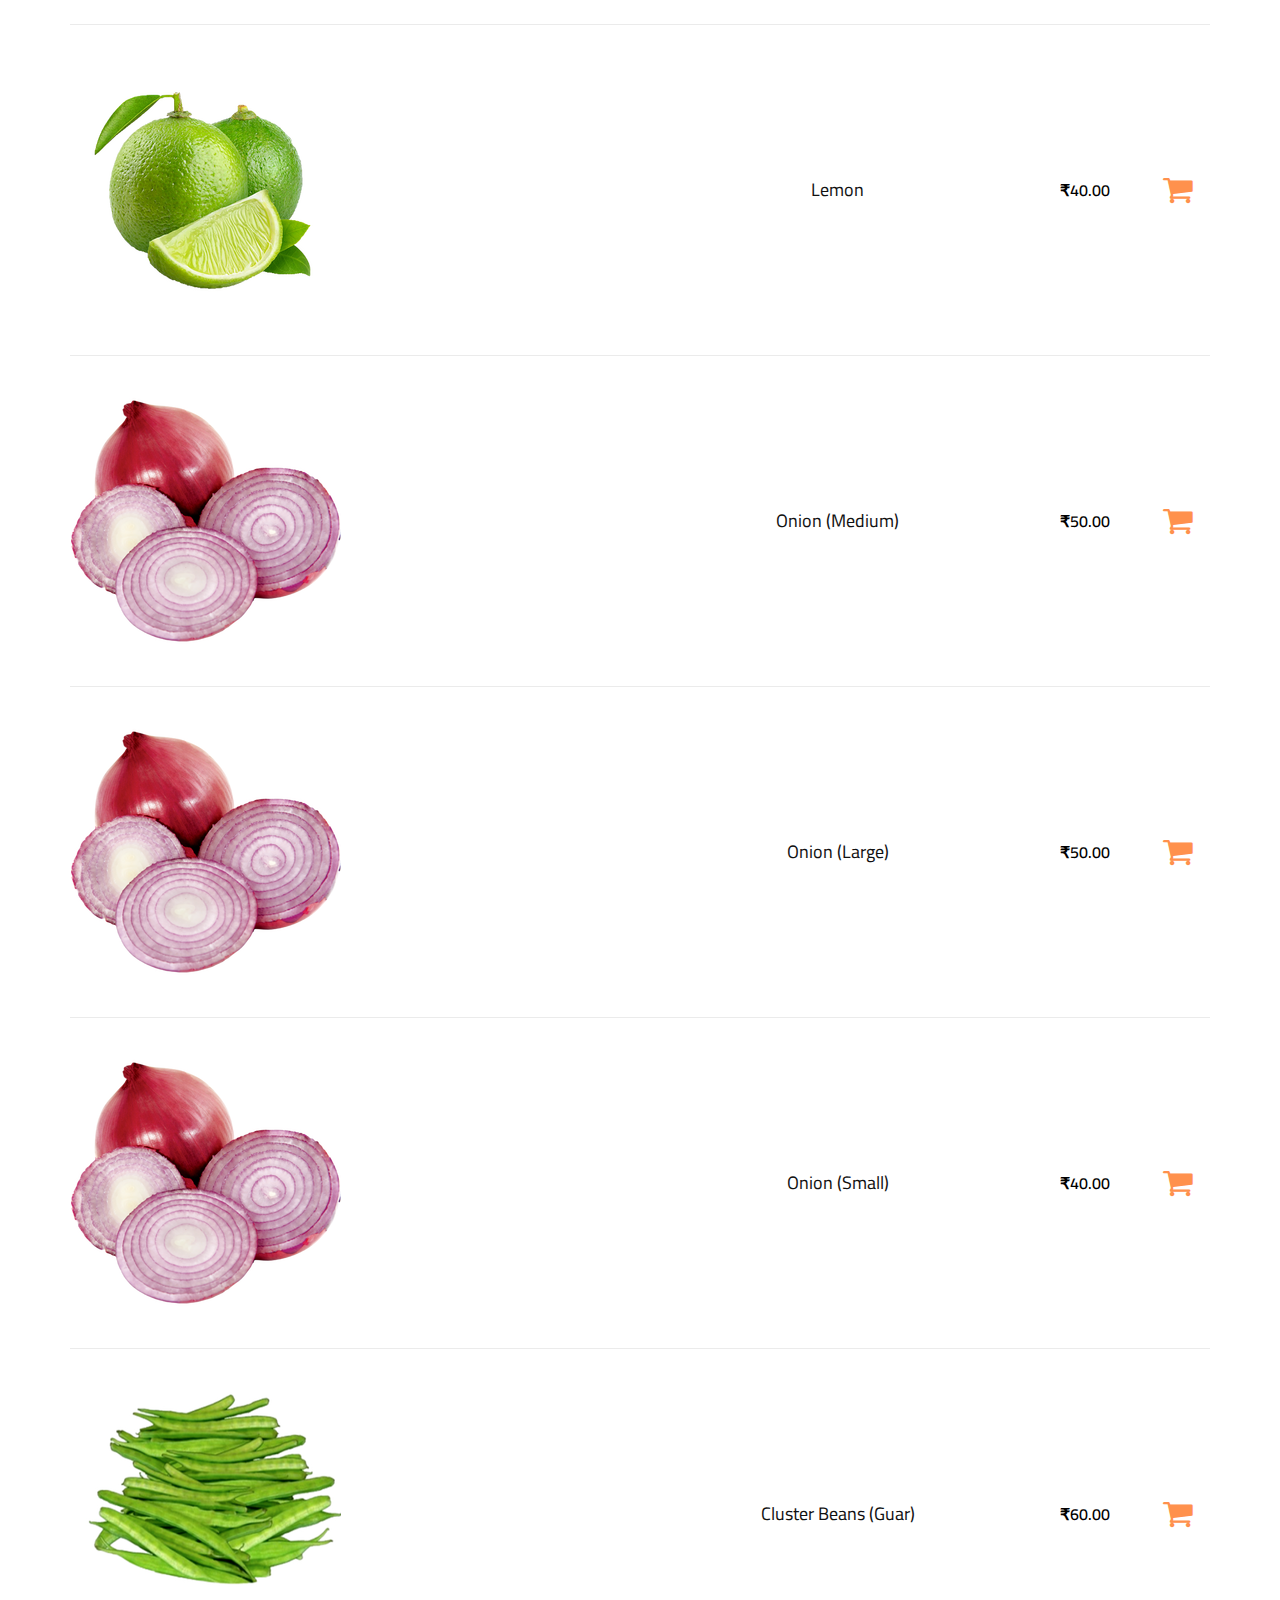
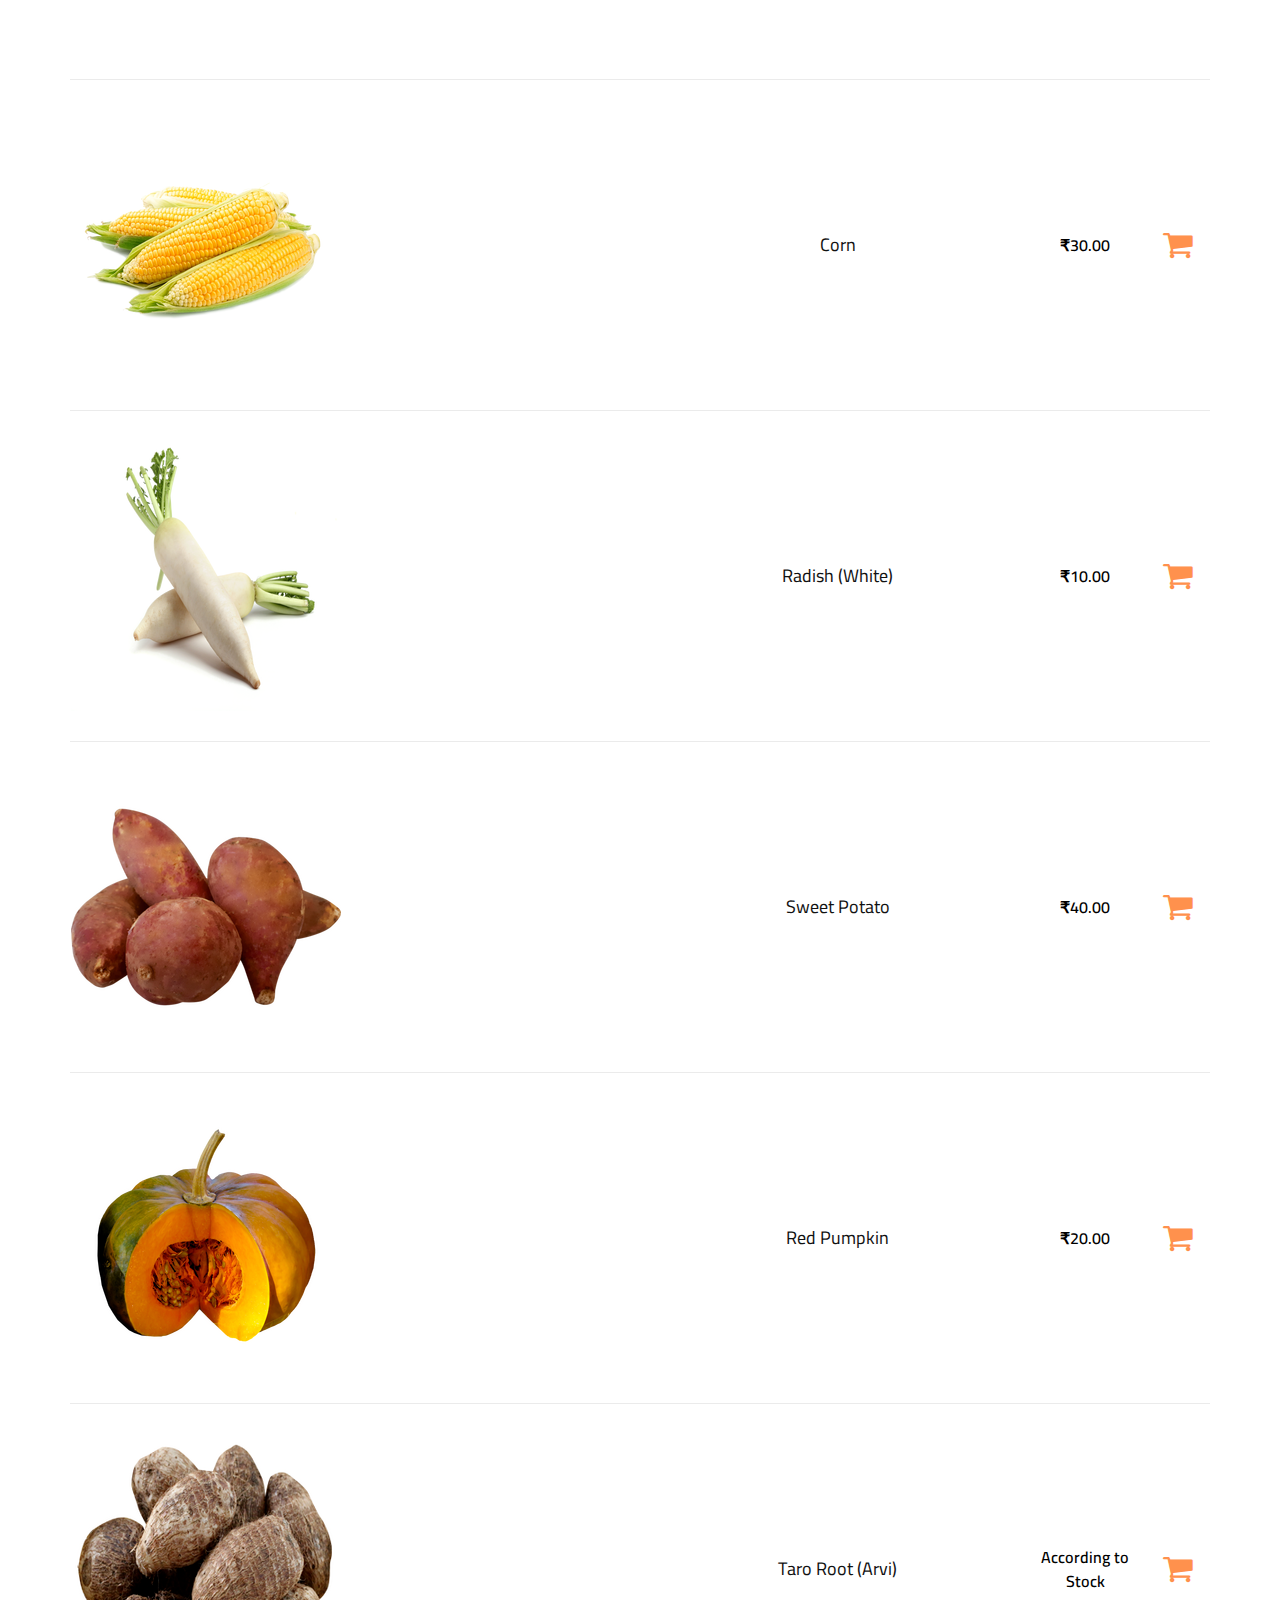
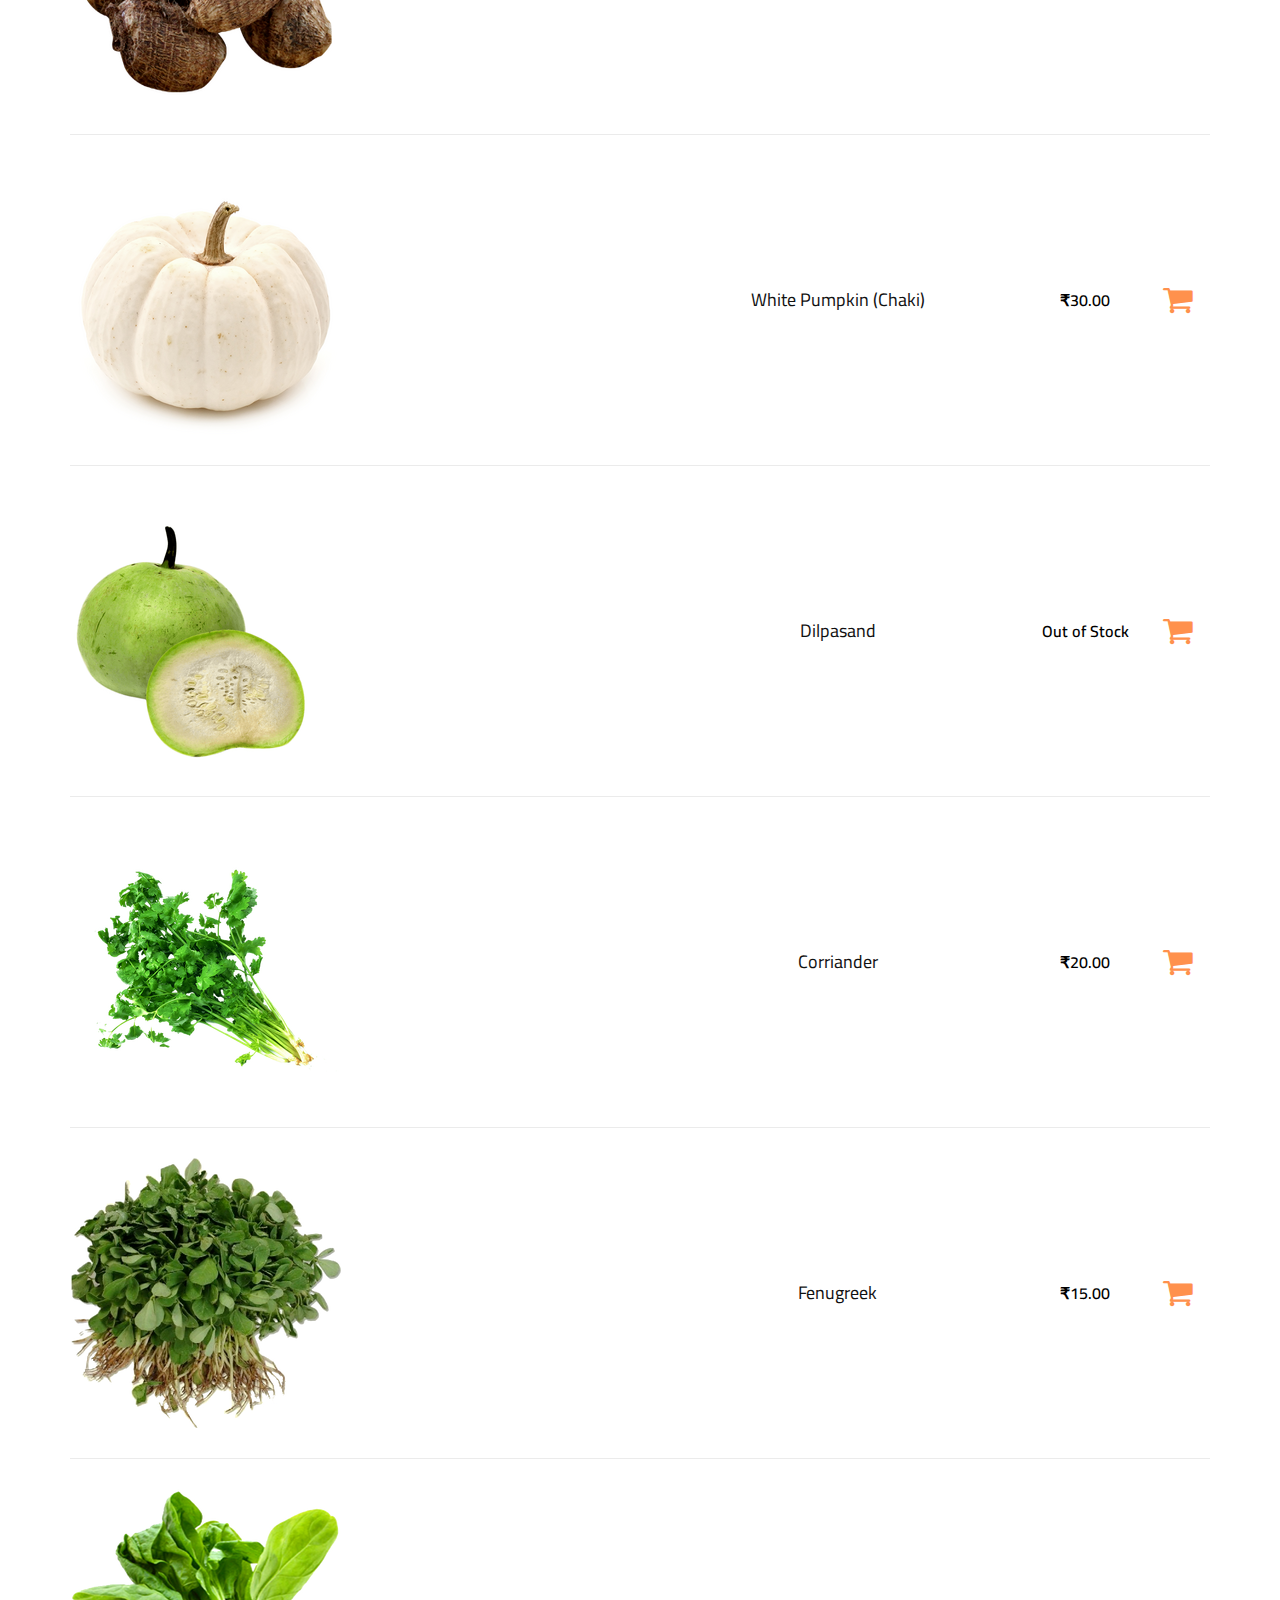
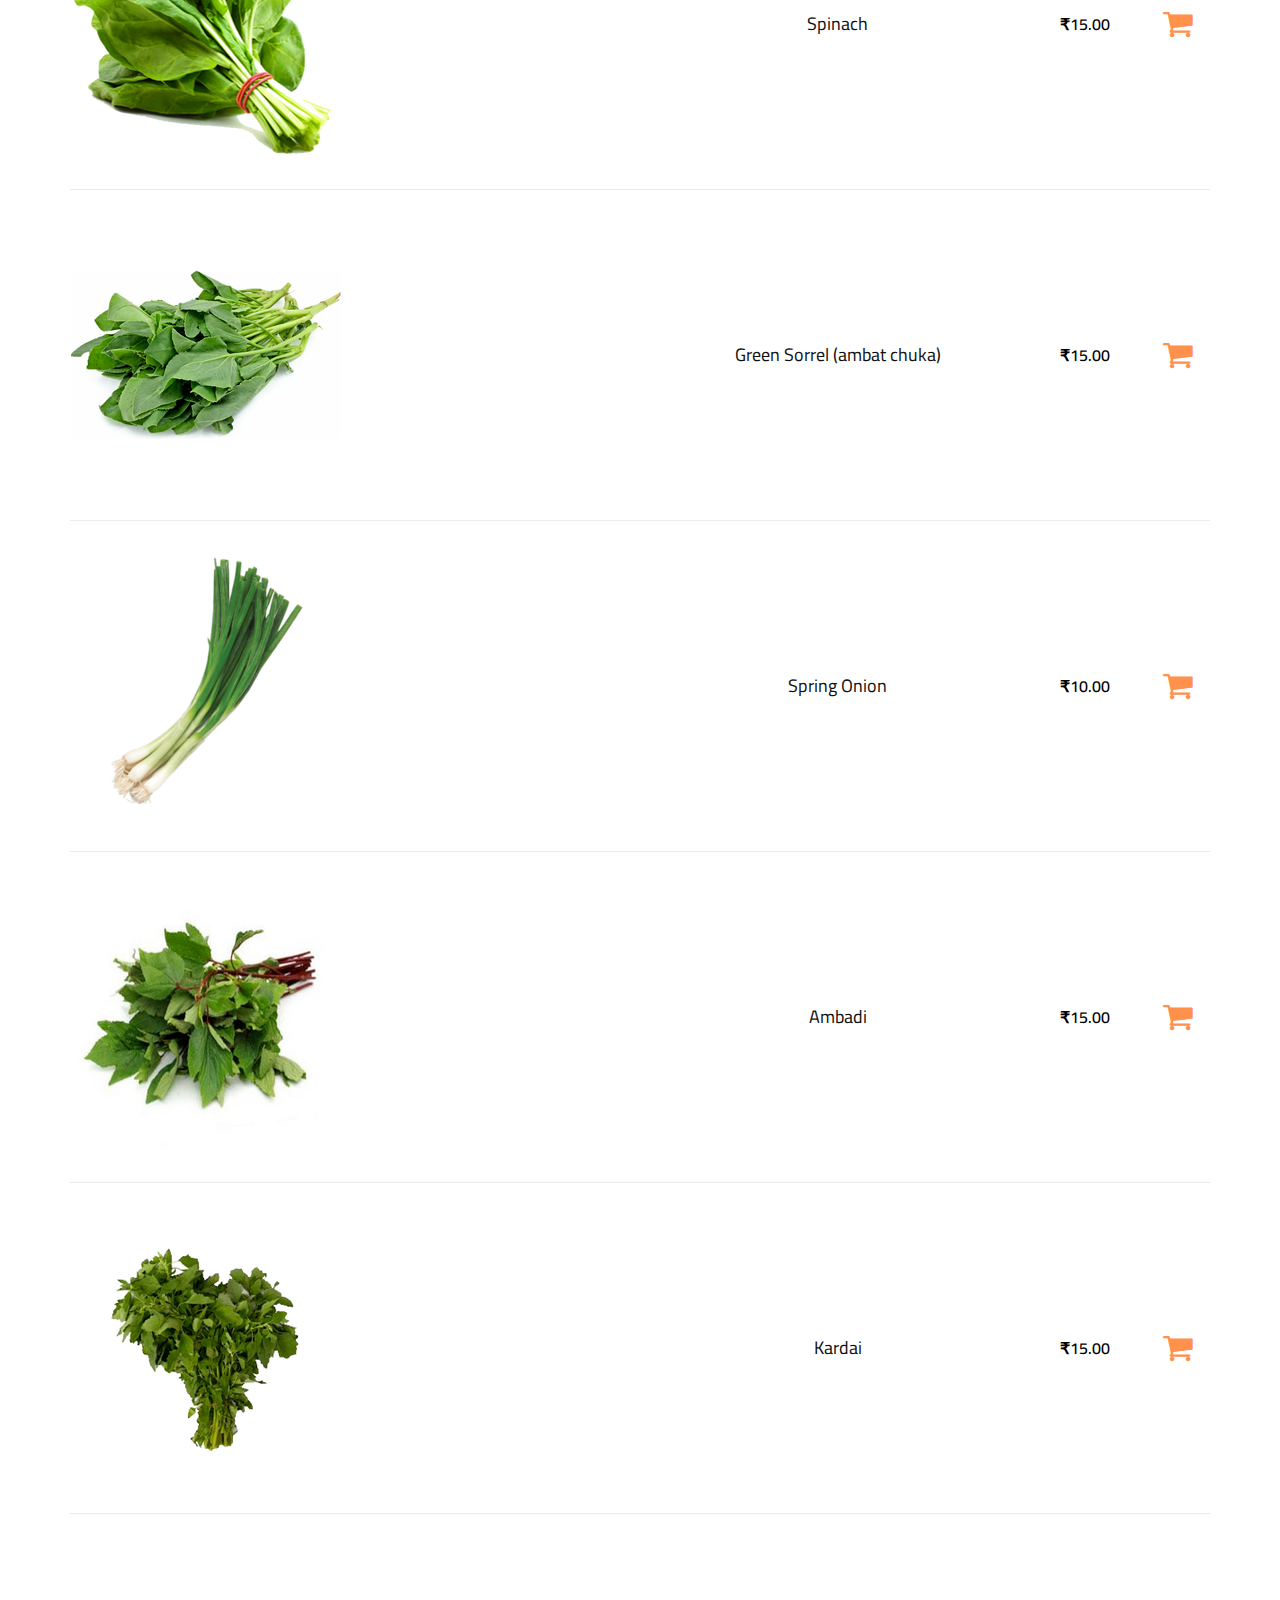
<file: shop-grid.html>
<!DOCTYPE html>
<html lang="zxx">
  <head>
    <meta charset="UTF-8" />
    <meta name="description" content="Ogani Template" />
    <meta name="keywords" content="Ogani, unica, creative, html" />
    <meta name="viewport" content="width=device-width, initial-scale=1.0" />
    <meta http-equiv="X-UA-Compatible" content="ie=edge" />
    <title>Quick N Fresh | Shop</title>

    <!-- Google Font -->
    <link
      href="https://fonts.googleapis.com/css2?family=Cairo:wght@200;300;400;600;900&display=swap"
      rel="stylesheet"
    />

    <!-- Css Styles -->
    <link rel="stylesheet" href="css/bootstrap.min.css" type="text/css" />
    <link rel="stylesheet" href="css/font-awesome.min.css" type="text/css" />
    <link rel="stylesheet" href="css/elegant-icons.css" type="text/css" />
    <link rel="stylesheet" href="css/nice-select.css" type="text/css" />
    <link rel="stylesheet" href="css/jquery-ui.min.css" type="text/css" />
    <link rel="stylesheet" href="css/owl.carousel.min.css" type="text/css" />
    <link rel="stylesheet" href="css/slicknav.min.css" type="text/css" />
    <link rel="stylesheet" href="css/style.css" type="text/css" />
  </head>

  <body>
    <!-- Page Preloder -->
    <div id="preloder">
      <div class="loader"></div>
    </div>

    <!-- Humberger Begin -->
    <div class="humberger__menu__overlay"></div>
    <div class="humberger__menu__wrapper">
      <div class="humberger__menu__logo">
        <a href="#"><img src="img/logo.png" alt="" /></a>
      </div>

      <nav class="humberger__menu__nav mobile-menu">
        <ul>
          <li><a href="./index.html">Home</a></li>
          <li class="active"><a href="./shop-grid.html">Shop</a></li>
          <li><a href="./shoping-cart.html">Shopping Cart</a></li>
          <li><a href="./contact.html">Contact</a></li>
        </ul>
      </nav>
      <div id="mobile-menu-wrap"></div>
      <div class="humberger__menu__contact">
        <ul>
          <li><h6>About Developer</h6></li>
          <li><i class="fa fa-envelope"></i> andharikar.a11@gmail.com</li>
          <li><i class="fa fa-phone"></i> +91 83298 11873</li>
        </ul>
      </div>
    </div>
    <!-- Humberger End -->

    <!-- Header Section Begin -->
    <header class="header">
      <!-- heager top + login -->

      <div class="container">
        <div class="row">
          <div class="col-lg-3">
            <div class="header__logo">
              <a href="./index.html"><img src="img/logo.png" alt="" /></a>
            </div>
          </div>
          <div class="col-lg-6">
            <nav class="header__menu">
              <ul>
                <li><a href="./index.html">Home</a></li>
                <li class="active"><a href="./shop-grid.html">Shop</a></li>
                <li><a href="./shoping-cart.html">Cart</a></li>
                <li><a href="./contact.html">Contact</a></li>
              </ul>
            </nav>
          </div>
          <div class="col-lg-3">
            <div class="header__cart">
              <ul>
                <!-- <li><a href="#"><i class="fa fa-heart"></i> <span>1</span></a></li> -->
                <li>
                  <a onclick="cart_generator()" href="./shoping-cart.html"
                    ><i class="fa fa-shopping-cart" style="font-size: 30px"></i>
                    <span id="cartvalue"></span>
                  </a>
                </li>
              </ul>
            </div>
          </div>
        </div>
        <div class="humberger__open">
          <i class="fa fa-bars"></i>
        </div>
      </div>
    </header>
    <!-- Header Section End -->

    <!-- Hero Section Begin -->

    <!-- Hero Section End -->

    <!-- Breadcrumb Section Begin -->
    <section class="breadcrumb-section set-bg" data-setbg="img/breadcrumb.png">
      <div class="container">
        <div class="row">
          <div class="col-lg-12 text-center">
            <div class="breadcrumb__text">
              <h2>Quick N Fresh Shop</h2>
            </div>
          </div>
        </div>
      </div>
    </section>

    <section class="shoping-cart spad">
      <div class="container">
        <div class="row">
          <div class="col-lg-12">
            <div class="shoping__cart__table">
              <table>
                <thead>
                  <tr>
                    <th>Product</th>
                    <th></th>
                    <th>Price</th>
                    <th>Add</th>
                  </tr>
                </thead>
                <tbody>
                  <tr>
                    <td class="shoping__cart__item">
                      <img src="img/all/desi_tomatoes.png" alt="" />
                    </td>
                    <td><h5>Desi Tomato</h5></td>
                    <td class="shoping__cart__price">₹35.00</td>
                    <td>
                      <a
                        href="./shop-grid.html"
                        onclick="addproduct('Desi Tomato','35','perkg','1')"
                        ><i class="fa fa-shopping-cart fa-2x"></i>
                        <span id="cartvalue"></span>
                      </a>
                    </td>
                  </tr>
                  <tr>
                    <td class="shoping__cart__item">
                      <img src="img/all/tomatoes.png" alt="" />
                    </td>
                    <td><h5>Vaishali Tomato</h5></td>
                    <td class="shoping__cart__price">₹35.00</td>
                    <td>
                      <a
                        href="./shop-grid.html"
                        onclick="addproduct('Vaishali Tomato','35','perkg','1')"
                        ><i class="fa fa-shopping-cart fa-2x"></i>
                        <span id="cartvalue"></span>
                      </a>
                    </td>
                  </tr>
                  <!-- new items -->
                  <tr>
                    <td class="shoping__cart__item">
                      <img src="img/featured/feature-6.jpg" alt="" />
                    </td>
                    <td><h5>Apple</h5></td>
                    <td class="shoping__cart__price">₹60.00</td>
                    <td>
                      <a
                        href="./shop-grid.html"
                        onclick="addproduct('Apple','60','perkg','1')"
                        ><i class="fa fa-shopping-cart fa-2x"></i>
                        <span id="cartvalue"></span>
                      </a>
                    </td>
                  </tr>
                  <tr>
                    <td class="shoping__cart__item">
                      <img src="img/featured/feature-1.jpg" alt="" />
                    </td>
                    <td><h5>Cabbage</h5></td>
                    <td class="shoping__cart__price">₹60.00</td>
                    <td>
                      <a
                        href="./shop-grid.html"
                        onclick="addproduct('Cabbage','60','perkg','1')"
                        ><i class="fa fa-shopping-cart fa-2x"></i>
                        <span id="cartvalue"></span>
                      </a>
                    </td>
                  </tr>
                  <tr>
                    <td class="shoping__cart__item">
                      <img src="img/featured/feature-3.jpg" alt="" />
                    </td>
                    <td><h5>Orange</h5></td>
                    <td class="shoping__cart__price">₹60.00</td>
                    <td>
                      <a
                        href="./shop-grid.html"
                        onclick="addproduct('Orange','60','perkg','1')"
                        ><i class="fa fa-shopping-cart fa-2x"></i>
                        <span id="cartvalue"></span>
                      </a>
                    </td>
                  </tr>
                  <tr>
                    <td class="shoping__cart__item">
                      <img src="img/featured/feature-2.jpg" alt="" />
                    </td>
                    <td><h5>Banana</h5></td>
                    <td class="shoping__cart__price">₹60.00</td>
                    <td>
                      <a
                        href="./shop-grid.html"
                        onclick="addproduct('Banana','60','perdoz','1')"
                        ><i class="fa fa-shopping-cart fa-2x"></i>
                        <span id="cartvalue"></span>
                      </a>
                    </td>
                  </tr>
                  <tr>
                    <td class="shoping__cart__item">
                      <img src="img/featured/feature-7.jpg" alt="" />
                    </td>
                    <td><h5>Coriander</h5></td>
                    <td class="shoping__cart__price">₹60.00</td>
                    <td>
                      <a
                        href="./shop-grid.html"
                        onclick="addproduct('Coriander','60','perpiece','1')"
                        ><i class="fa fa-shopping-cart fa-2x"></i>
                        <span id="cartvalue"></span>
                      </a>
                    </td>
                  </tr>
                  <tr>
                    <td class="shoping__cart__item">
                      <img src="img/featured/feature-13.jpg" alt="" />
                    </td>
                    <td><h5>Chikoo</h5></td>
                    <td class="shoping__cart__price">₹40.00</td>
                    <td>
                      <a
                        href="./shop-grid.html"
                        onclick="addproduct('Chikoo','40','perkg','1')"
                        ><i class="fa fa-shopping-cart fa-2x"></i>
                        <span id="cartvalue"></span>
                      </a>
                    </td>
                  </tr>
                  <tr>
                    <td class="shoping__cart__item">
                      <img src="img/featured/feature-11.jpg" alt="" />
                    </td>
                    <td><h5>Mint</h5></td>
                    <td class="shoping__cart__price">₹10.00</td>
                    <td>
                      <a
                        href="./shop-grid.html"
                        onclick="addproduct('Mint','35','perpiece','1')"
                        ><i class="fa fa-shopping-cart fa-2x"></i>
                        <span id="cartvalue"></span>
                      </a>
                    </td>
                  </tr>
                  <!-- new items end -->
                  <tr>
                    <td class="shoping__cart__item">
                      <img src="img/all/potatoes.png" alt="" />
                    </td>
                    <td><h5>Potato</h5></td>
                    <td class="shoping__cart__price">₹40.00</td>
                    <td>
                      <a
                        href="./shop-grid.html"
                        onclick="addproduct('Potato','40','perkg','1')"
                        ><i class="fa fa-shopping-cart fa-2x"></i>
                        <span id="cartvalue"></span>
                      </a>
                    </td>
                  </tr>
                  <tr>
                    <td class="shoping__cart__item">
                      <img src="img/all/kaakdi.png" alt="" />
                    </td>
                    <td><h5>Cucumber</h5></td>
                    <td class="shoping__cart__price">₹35.00</td>
                    <td>
                      <a
                        href="./shop-grid.html"
                        onclick="addproduct('Cucumber','35','perkg','1')"
                        ><i class="fa fa-shopping-cart fa-2x"></i>
                        <span id="cartvalue"></span>
                      </a>
                    </td>
                  </tr>
                  <tr>
                    <td class="shoping__cart__item">
                      <img src="img/all/carrot.png" alt="" />
                    </td>
                    <td><h5>Carrot (Medium)</h5></td>
                    <td class="shoping__cart__price">₹40.00</td>
                    <td>
                      <a
                        href="./shop-grid.html"
                        onclick="addproduct('Carrot (Medium)','40','perkg','1')"
                        ><i class="fa fa-shopping-cart fa-2x"></i>
                        <span id="cartvalue"></span>
                      </a>
                    </td>
                  </tr>
                  <tr>
                    <td class="shoping__cart__item">
                      <img src="img/all/cauliflower.png" alt="" />
                    </td>
                    <td><h5>Cauliflower (Medium)</h5></td>
                    <td class="shoping__cart__price">₹80.00</td>
                    <td>
                      <a
                        href="./shop-grid.html"
                        onclick="addproduct('Cauliflower (Medium)','80','perkg','1')"
                        ><i class="fa fa-shopping-cart fa-2x"></i>
                        <span id="cartvalue"></span>
                      </a>
                    </td>
                  </tr>
                  <tr>
                    <td class="shoping__cart__item">
                      <img src="img/all/shimala.png" alt="" />
                    </td>
                    <td><h5>Shimla (Large)</h5></td>
                    <td class="shoping__cart__price">₹65.00</td>
                    <td>
                      <a
                        href="./shop-grid.html"
                        onclick="addproduct('Shimla (Large)','65','perkg','1')"
                        ><i class="fa fa-shopping-cart fa-2x"></i>
                        <span id="cartvalue"></span>
                      </a>
                    </td>
                  </tr>
                  <tr>
                    <td class="shoping__cart__item">
                      <img src="img/all/shimala.png" alt="" />
                    </td>
                    <td><h5>Shimla (Medium)</h5></td>
                    <td class="shoping__cart__price">₹60.00</td>
                    <td>
                      <a
                        href="./shop-grid.html"
                        onclick="addproduct('Shimla (Medium)','60','perkg','1')"
                        ><i class="fa fa-shopping-cart fa-2x"></i>
                        <span id="cartvalue"></span>
                      </a>
                    </td>
                  </tr>
                  <tr>
                    <td class="shoping__cart__item">
                      <img src="img/all/chilly.png" alt="" />
                    </td>
                    <td><h5>Chilly (Kakdi Mirch)</h5></td>
                    <td class="shoping__cart__price">According to Stock</td>
                    <td>
                      <a
                        href="./shop-grid.html"
                        onclick="addproduct('Chilly (Kakdi Mirch)','0','perkg','1')"
                        ><i class="fa fa-shopping-cart fa-2x"></i>
                        <span id="cartvalue"></span>
                      </a>
                    </td>
                  </tr>
                  <tr>
                    <td class="shoping__cart__item">
                      <img src="img/all/chilly.png" alt="" />
                    </td>
                    <td><h5>Green Chilly</h5></td>
                    <td class="shoping__cart__price">₹50.00</td>
                    <td>
                      <a
                        href="./shop-grid.html"
                        onclick="addproduct('Green Chilly','50','perkg','1')"
                        ><i class="fa fa-shopping-cart fa-2x"></i>
                        <span id="cartvalue"></span>
                      </a>
                    </td>
                  </tr>
                  <tr>
                    <td class="shoping__cart__item">
                      <img src="img/all/bhendi.png" alt="" />
                    </td>
                    <td><h5>Okra (Medium)</h5></td>
                    <td class="shoping__cart__price">₹50.00</td>
                    <td>
                      <a
                        href="./shop-grid.html"
                        onclick="addproduct('Okra (Medium)','50','perkg','1')"
                        ><i class="fa fa-shopping-cart fa-2x"></i>
                        <span id="cartvalue"></span>
                      </a>
                    </td>
                  </tr>
                  <tr>
                    <td class="shoping__cart__item">
                      <img src="img/all/kerela.png" alt="" />
                    </td>
                    <td><h5>Bitter Gourd</h5></td>
                    <td class="shoping__cart__price">₹60.00</td>
                    <td>
                      <a
                        href="./shop-grid.html"
                        onclick="addproduct('Bitter Gourd','60','perkg','1')"
                        ><i class="fa fa-shopping-cart fa-2x"></i>
                        <span id="cartvalue"></span>
                      </a>
                    </td>
                  </tr>
                  <tr>
                    <td class="shoping__cart__item">
                      <img src="img/featured/feature-4.jpg" alt="" />
                    </td>
                    <td><h5>Brinjal (Medium)</h5></td>
                    <td class="shoping__cart__price">₹50.00</td>
                    <td>
                      <a
                        href="./shop-grid.html"
                        onclick="addproduct('Brinjal (Medium)','50','perkg','1')"
                        ><i class="fa fa-shopping-cart fa-2x"></i>
                        <span id="cartvalue"></span>
                      </a>
                    </td>
                  </tr>
                  <tr>
                    <td class="shoping__cart__item">
                      <img src="img/all/tondli.png" alt="" />
                    </td>
                    <td><h5>Tondli (Medium)</h5></td>
                    <td class="shoping__cart__price">₹50.00</td>
                    <td>
                      <a
                        href="./shop-grid.html"
                        onclick="addproduct('Tondli (Medium)','50','perkg','1')"
                        ><i class="fa fa-shopping-cart fa-2x"></i>
                        <span id="cartvalue"></span>
                      </a>
                    </td>
                  </tr>
                  <tr>
                    <td class="shoping__cart__item">
                      <img src="img/all/dodka.png" alt="" />
                    </td>
                    <td><h5>Ridge Gourd (Dodka)</h5></td>
                    <td class="shoping__cart__price">₹80.00</td>
                    <td>
                      <a
                        href="./shop-grid.html"
                        onclick="addproduct('Ridge Gourd (Dodka)','80','perkg','1')"
                        ><i class="fa fa-shopping-cart fa-2x"></i>
                        <span id="cartvalue"></span>
                      </a>
                    </td>
                  </tr>
                  <tr>
                    <td class="shoping__cart__item">
                      <img src="img/all/gilka.png" alt="" />
                    </td>
                    <td><h5>Gilka</h5></td>
                    <td class="shoping__cart__price">₹75.00</td>
                    <td>
                      <a
                        href="./shop-grid.html"
                        onclick="addproduct('Gilka','75','perkg','1')"
                        ><i class="fa fa-shopping-cart fa-2x"></i>
                        <span id="cartvalue"></span>
                      </a>
                    </td>
                  </tr>
                  <tr>
                    <td class="shoping__cart__item">
                      <img src="img/all/bhopla.png" alt="" />
                    </td>
                    <td><h5>Bhopla</h5></td>
                    <td class="shoping__cart__price">₹60.00</td>
                    <td>
                      <a
                        href="./shop-grid.html"
                        onclick="addproduct('Bhopla','60','perkg','1')"
                        ><i class="fa fa-shopping-cart fa-2x"></i>
                        <span id="cartvalue"></span>
                      </a>
                    </td>
                  </tr>
                  <tr>
                    <td class="shoping__cart__item">
                      <img src="img/all/garlic.png" alt="" />
                    </td>
                    <td><h5>Garlic</h5></td>
                    <td class="shoping__cart__price">₹150.00</td>
                    <td>
                      <a
                        href="./shop-grid.html"
                        onclick="addproduct('Garlic','150','perkg','1')"
                        ><i class="fa fa-shopping-cart fa-2x"></i>
                        <span id="cartvalue"></span>
                      </a>
                    </td>
                  </tr>
                  <tr>
                    <td class="shoping__cart__item">
                      <img src="img/all/beet.png" alt="" />
                    </td>
                    <td><h5>Beet</h5></td>
                    <td class="shoping__cart__price">₹40.00</td>
                    <td>
                      <a
                        href="./shop-grid.html"
                        onclick="addproduct('Beet','40','perkg','1')"
                        ><i class="fa fa-shopping-cart fa-2x"></i>
                        <span id="cartvalue"></span>
                      </a>
                    </td>
                  </tr>
                  <tr>
                    <td class="shoping__cart__item">
                      <img src="img/all/beans.png" alt="" />
                    </td>
                    <td><h5>Beans</h5></td>
                    <td class="shoping__cart__price">₹150.00</td>
                    <td>
                      <a
                        href="./shop-grid.html"
                        onclick="addproduct('Beans','150','perkg','1')"
                        ><i class="fa fa-shopping-cart fa-2x"></i>
                        <span id="cartvalue"></span>
                      </a>
                    </td>
                  </tr>
                  <tr>
                    <td class="shoping__cart__item">
                      <img src="img/all/ginger.png" alt="" />
                    </td>
                    <td><h5>Ginger (Old)</h5></td>
                    <td class="shoping__cart__price">₹60.00</td>
                    <td>
                      <a
                        href="./shop-grid.html"
                        onclick="addproduct('Ginger (Old)','60','perkg','1')"
                        ><i class="fa fa-shopping-cart fa-2x"></i>
                        <span id="cartvalue"></span>
                      </a>
                    </td>
                  </tr>
                  <tr>
                    <td class="shoping__cart__item">
                      <img src="img/all/lemon.png" alt="" />
                    </td>
                    <td><h5>Lemon</h5></td>
                    <td class="shoping__cart__price">₹40.00</td>
                    <td>
                      <a
                        href="./shop-grid.html"
                        onclick="addproduct('Lemon','40','perkg','1')"
                        ><i class="fa fa-shopping-cart fa-2x"></i>
                        <span id="cartvalue"></span>
                      </a>
                    </td>
                  </tr>
                  <tr>
                    <td class="shoping__cart__item">
                      <img src="img/all/onion.png" alt="" />
                    </td>
                    <td><h5>Onion (Medium)</h5></td>
                    <td class="shoping__cart__price">₹50.00</td>
                    <td>
                      <a
                        href="./shop-grid.html"
                        onclick="addproduct('Onion (Medium)','50','perkg','1')"
                        ><i class="fa fa-shopping-cart fa-2x"></i>
                        <span id="cartvalue"></span>
                      </a>
                    </td>
                  </tr>
                  <tr>
                    <td class="shoping__cart__item">
                      <img src="img/all/onion.png" alt="" />
                    </td>
                    <td><h5>Onion (Large)</h5></td>
                    <td class="shoping__cart__price">₹50.00</td>
                    <td>
                      <a
                        href="./shop-grid.html"
                        onclick="addproduct('Onion (Large)','50','perkg','1')"
                        ><i class="fa fa-shopping-cart fa-2x"></i>
                        <span id="cartvalue"></span>
                      </a>
                    </td>
                  </tr>
                  <tr>
                    <td class="shoping__cart__item">
                      <img src="img/all/onion.png" alt="" />
                    </td>
                    <td><h5>Onion (Small)</h5></td>
                    <td class="shoping__cart__price">₹40.00</td>
                    <td>
                      <a
                        href="./shop-grid.html"
                        onclick="addproduct('Onion (Small)','40','perkg','1')"
                        ><i class="fa fa-shopping-cart fa-2x"></i>
                        <span id="cartvalue"></span>
                      </a>
                    </td>
                  </tr>
                  <tr>
                    <td class="shoping__cart__item">
                      <img src="img/all/gawar.png" alt="" />
                    </td>
                    <td><h5>Cluster Beans (Guar)</h5></td>
                    <td class="shoping__cart__price">₹60.00</td>
                    <td>
                      <a
                        href="./shop-grid.html"
                        onclick="addproduct('Cluster Beans (Guar)','60','perkg','1')"
                        ><i class="fa fa-shopping-cart fa-2x"></i>
                        <span id="cartvalue"></span>
                      </a>
                    </td>
                  </tr>
                  <tr>
                    <td class="shoping__cart__item">
                      <img src="img/all/corn.png" alt="" />
                    </td>
                    <td><h5>Corn</h5></td>
                    <td class="shoping__cart__price">₹30.00</td>
                    <td>
                      <a
                        href="./shop-grid.html"
                        onclick="addproduct('Corn','30','perkg','1')"
                        ><i class="fa fa-shopping-cart fa-2x"></i>
                        <span id="cartvalue"></span>
                      </a>
                    </td>
                  </tr>
                  <tr>
                    <td class="shoping__cart__item">
                      <img src="img/all/radish.png" alt="" />
                    </td>
                    <td><h5>Radish (White)</h5></td>
                    <td class="shoping__cart__price">₹10.00</td>
                    <td>
                      <a
                        href="./shop-grid.html"
                        onclick="addproduct('Radish (White)','10','perkg','1')"
                        ><i class="fa fa-shopping-cart fa-2x"></i>
                        <span id="cartvalue"></span>
                      </a>
                    </td>
                  </tr>
                  <tr>
                    <td class="shoping__cart__item">
                      <img src="img/all/ratala.png" alt="" />
                    </td>
                    <td><h5>Sweet Potato</h5></td>
                    <td class="shoping__cart__price">₹40.00</td>
                    <td>
                      <a
                        href="./shop-grid.html"
                        onclick="addproduct('Sweet Potato','40','perkg','1')"
                        ><i class="fa fa-shopping-cart fa-2x"></i>
                        <span id="cartvalue"></span>
                      </a>
                    </td>
                  </tr>
                  <tr>
                    <td class="shoping__cart__item">
                      <img src="img/all/dangar.png" alt="" />
                    </td>
                    <td><h5>Red Pumpkin</h5></td>
                    <td class="shoping__cart__price">₹20.00</td>
                    <td>
                      <a
                        href="./shop-grid.html"
                        onclick="addproduct('Red Pumpkin','20','perkg','1')"
                        ><i class="fa fa-shopping-cart fa-2x"></i>
                        <span id="cartvalue"></span>
                      </a>
                    </td>
                  </tr>
                  <tr>
                    <td class="shoping__cart__item">
                      <img src="img/all/arvi.png" alt="" />
                    </td>
                    <td><h5>Taro Root (Arvi)</h5></td>
                    <td class="shoping__cart__price">According to Stock</td>
                    <td>
                      <a
                        href="./shop-grid.html"
                        onclick="addproduct('Taro Root (Arvi)','0','perkg','1')"
                        ><i class="fa fa-shopping-cart fa-2x"></i>
                        <span id="cartvalue"></span>
                      </a>
                    </td>
                  </tr>
                  <tr>
                    <td class="shoping__cart__item">
                      <img src="img/all/chaki.png" alt="" />
                    </td>
                    <td><h5>White Pumpkin (Chaki)</h5></td>
                    <td class="shoping__cart__price">₹30.00</td>
                    <td>
                      <a
                        href="./shop-grid.html"
                        onclick="addproduct('White Pumpkin (Chaki)','30','perkg','1')"
                        ><i class="fa fa-shopping-cart fa-2x"></i>
                        <span id="cartvalue"></span>
                      </a>
                    </td>
                  </tr>
                  <tr>
                    <td class="shoping__cart__item">
                      <img src="img/all/dilpasand.png" alt="" />
                    </td>
                    <td><h5>Dilpasand</h5></td>
                    <td class="shoping__cart__price">Out of Stock</td>
                    <td>
                      <a
                        href="./shop-grid.html"
                        onclick="addproduct('Dilpasand','0','perkg','1')"
                        ><i class="fa fa-shopping-cart fa-2x"></i>
                        <span id="cartvalue"></span>
                      </a>
                    </td>
                  </tr>
                  <tr>
                    <td class="shoping__cart__item">
                      <img src="img/all/corriander.png" alt="" />
                    </td>
                    <td><h5>Corriander</h5></td>
                    <td class="shoping__cart__price">₹20.00</td>
                    <td>
                      <a
                        href="./shop-grid.html"
                        onclick="addproduct('Corriander','20','perkg','1')"
                        ><i class="fa fa-shopping-cart fa-2x"></i>
                        <span id="cartvalue"></span>
                      </a>
                    </td>
                  </tr>
                  <tr>
                    <td class="shoping__cart__item">
                      <img src="img/all/methi.png" alt="" />
                    </td>
                    <td><h5>Fenugreek</h5></td>
                    <td class="shoping__cart__price">₹15.00</td>
                    <td>
                      <a
                        href="./shop-grid.html"
                        onclick="addproduct('Fenugreek','15','perkg','1')"
                        ><i class="fa fa-shopping-cart fa-2x"></i>
                        <span id="cartvalue"></span>
                      </a>
                    </td>
                  </tr>
                  <tr>
                    <td class="shoping__cart__item">
                      <img src="img/all/Palak.png" alt="" />
                    </td>
                    <td><h5>Spinach</h5></td>
                    <td class="shoping__cart__price">₹15.00</td>
                    <td>
                      <a
                        href="./shop-grid.html"
                        onclick="addproduct('Spinach','15','perkg','1')"
                        ><i class="fa fa-shopping-cart fa-2x"></i>
                        <span id="cartvalue"></span>
                      </a>
                    </td>
                  </tr>
                  <tr>
                    <td class="shoping__cart__item">
                      <img src="img/all/chuka.png" alt="" />
                    </td>
                    <td><h5>Green Sorrel (ambat chuka)</h5></td>
                    <td class="shoping__cart__price">₹15.00</td>
                    <td>
                      <a
                        href="./shop-grid.html"
                        onclick="addproduct('Green Sorrel (ambat chuka)','15','perkg','1')"
                        ><i class="fa fa-shopping-cart fa-2x"></i>
                        <span id="cartvalue"></span>
                      </a>
                    </td>
                  </tr>
                  <tr>
                    <td class="shoping__cart__item">
                      <img src="img/all/spring.png" alt="" />
                    </td>
                    <td><h5>Spring Onion</h5></td>
                    <td class="shoping__cart__price">₹10.00</td>
                    <td>
                      <a
                        href="./shop-grid.html"
                        onclick="addproduct('Spring Onion','10','perkg','1')"
                        ><i class="fa fa-shopping-cart fa-2x"></i>
                        <span id="cartvalue"></span>
                      </a>
                    </td>
                  </tr>
                  <tr>
                    <td class="shoping__cart__item">
                      <img src="img/all/ambadi.png" alt="" />
                    </td>
                    <td><h5>Ambadi</h5></td>
                    <td class="shoping__cart__price">₹15.00</td>
                    <td>
                      <a
                        href="./shop-grid.html"
                        onclick="addproduct('Ambadi','15','perkg','1')"
                        ><i class="fa fa-shopping-cart fa-2x"></i>
                        <span id="cartvalue"></span>
                      </a>
                    </td>
                  </tr>
                  <tr>
                    <td class="shoping__cart__item">
                      <img src="img/all/kardai.png" alt="" />
                    </td>
                    <td><h5>Kardai</h5></td>
                    <td class="shoping__cart__price">₹15.00</td>
                    <td>
                      <a
                        href="./shop-grid.html"
                        onclick="addproduct('Kardai','15','perkg','1')"
                        ><i class="fa fa-shopping-cart fa-2x"></i>
                        <span id="cartvalue"></span>
                      </a>
                    </td>
                  </tr>
                </tbody>
              </table>
            </div>
          </div>
        </div>
      </div>
    </section>
    <!-- Product Section End -->

    <!-- Footer Section Begin -->
    <footer class="footer spad">
      <div class="container">
        <div class="row">
          <div class="col-lg-3 col-md-6 col-sm-6">
            <div class="footer__about">
              <div class="footer__about__logo">
                <a href="./index.html"><img src="img/logo.png" alt="" /></a>
              </div>
              <ul>
                <li>Phone: +91 83298 11873</li>
                <li>Email: andharikar.a11@gmail.com</li>
              </ul>
            </div>
          </div>
          <div class="col-lg-4 col-md-6 col-sm-6 offset-lg-1">
            <div class="footer__widget">
              <h6>Useful Links</h6>
              <ul>
                <li><a href="./whoweare.html">Who We Are</a></li>
                <li><a href="./aboutdev.html">About Developers</a></li>
                <li><a href="./contact.html">Delivery infomation</a></li>
              </ul>
              <ul>
                <li><a href="./index.html">Home</a></li>
                <li><a href="./shoping-cart.html">Shopping Cart</a></li>
                <li><a href="./contact.html">Contact</a></li>
              </ul>
            </div>
          </div>
        </div>
      </div>
    </footer>
    <!-- Footer Section End -->

    <!-- Js Plugins -->
    <script src="js/cartitems.js"></script>
    <script src="js/jquery-3.3.1.min.js"></script>
    <script src="js/bootstrap.min.js"></script>
    <script src="js/jquery.nice-select.min.js"></script>
    <script src="js/jquery-ui.min.js"></script>
    <script src="js/jquery.slicknav.js"></script>
    <script src="js/mixitup.min.js"></script>
    <script src="js/owl.carousel.min.js"></script>
    <script src="js/main.js"></script>
  </body>
</html>
</file>
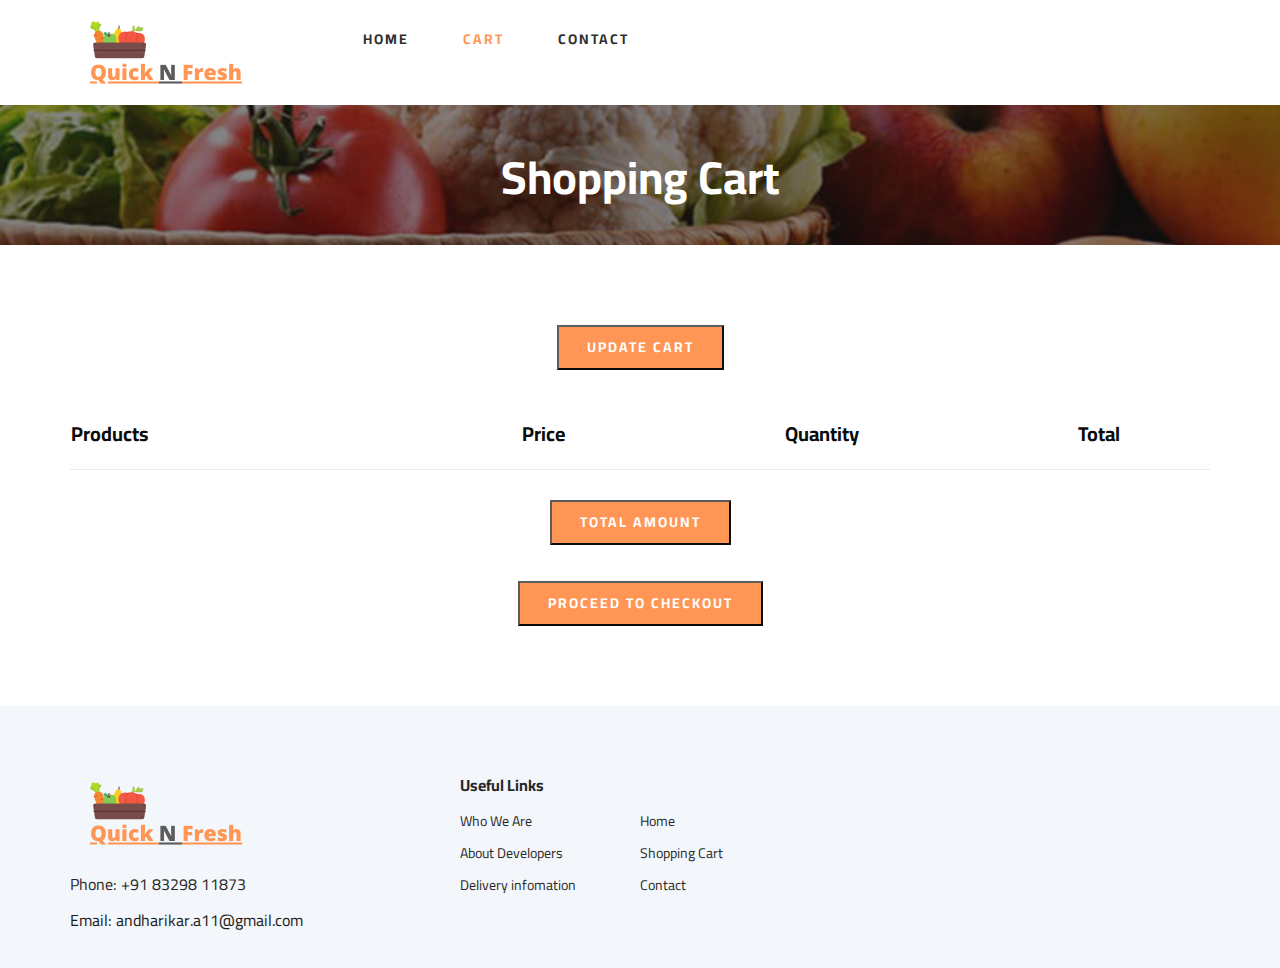
<file: shoping-cart.html>
<!DOCTYPE html>
<html lang="zxx">
  <head>
    <meta charset="UTF-8" />
    <meta name="description" content="Ogani Template" />
    <meta name="keywords" content="Ogani, unica, creative, html" />
    <meta name="viewport" content="width=device-width, initial-scale=1.0" />
    <meta http-equiv="X-UA-Compatible" content="ie=edge" />
    <title>Quick N Fresh | Cart</title>

    <!-- Google Font -->
    <link
      href="https://fonts.googleapis.com/css2?family=Cairo:wght@200;300;400;600;900&display=swap"
      rel="stylesheet"
    />

    <!-- Css Styles -->
    <link rel="stylesheet" href="css/bootstrap.min.css" type="text/css" />
    <link rel="stylesheet" href="css/font-awesome.min.css" type="text/css" />
    <link rel="stylesheet" href="css/elegant-icons.css" type="text/css" />
    <link rel="stylesheet" href="css/nice-select.css" type="text/css" />
    <link rel="stylesheet" href="css/jquery-ui.min.css" type="text/css" />
    <link rel="stylesheet" href="css/owl.carousel.min.css" type="text/css" />
    <link rel="stylesheet" href="css/slicknav.min.css" type="text/css" />
    <link rel="stylesheet" href="css/style.css" type="text/css" />
  </head>

  <body>
    <!-- Page Preloder -->
    <div id="preloder">
      <div class="loader"></div>
    </div>

    <!-- Humberger Begin -->
    <div class="humberger__menu__overlay"></div>
    <div class="humberger__menu__wrapper">
      <div class="humberger__menu__logo">
        <a href="#"><img src="img/logo.png" alt="" /></a>
      </div>

      <nav class="humberger__menu__nav mobile-menu">
        <ul>
          <li><a href="./index.html">Home</a></li>
          <li class="active">
            <a href="./shoping-cart.html">Shopping Cart</a>
          </li>
          <li><a href="./contact.html">Contact</a></li>
        </ul>
      </nav>
      <div id="mobile-menu-wrap"></div>
      <div class="humberger__menu__contact">
        <ul>
          <li><h6>About Developer</h6></li>
          <li><i class="fa fa-envelope"></i> andharikar.a11@gmail.com</li>
          <li><i class="fa fa-phone"></i> +91 83298 11873</li>
        </ul>
      </div>
    </div>
    <!-- Humberger End -->

    <!-- Header Section Begin -->
    <header class="header">
      <!-- heager top + login -->

      <div class="container">
        <div class="row">
          <div class="col-lg-3">
            <div class="header__logo">
              <a href="./index.html"><img src="img/logo.png" alt="" /></a>
            </div>
          </div>
          <div class="col-lg-6">
            <nav class="header__menu">
              <ul>
                <li><a href="./index.html">Home</a></li>
                <li class="active"><a href="./shoping-cart.html">Cart</a></li>
                <li><a href="./contact.html">Contact</a></li>
              </ul>
            </nav>
          </div>
        </div>
        <div class="humberger__open">
          <i class="fa fa-bars"></i>
        </div>
      </div>
    </header>
    <!-- Header Section End -->

    <!-- Hero Section Begin -->

    <!-- Hero Section End -->

    <!-- Breadcrumb Section Begin -->
    <section class="breadcrumb-section set-bg" data-setbg="img/breadcrumb.png">
      <div class="container">
        <div class="row">
          <div class="col-lg-12 text-center">
            <div class="breadcrumb__text">
              <h2>Shopping Cart</h2>
            </div>
          </div>
        </div>
      </div>
    </section>
    <!-- Breadcrumb Section End -->

    <!-- Shoping Cart Section Begin -->
    <section class="shoping-cart spad">
      <div class="container">
        <div class="row">
          <div class="col-lg-12">
            <!-- <button onclick="cart_generator()" id="hide" class="primary-btn">
              LOAD CART
            </button> -->
            <div class="col-lg-12 text-center">
              <button onclick="LoadPage()" class="primary-btn">
                UPDATE CART
              </button>
            </div>
            <br />
            <br />
            <div class="shoping__cart__table">
              <table>
                <thead>
                  <tr>
                    <th class="shoping__product">Products</th>
                    <th>Price</th>
                    <th>Quantity</th>
                    <th>Total</th>
                    <th></th>
                  </tr>
                </thead>
                <tbody id="my"></tbody>
              </table>
            </div>
          </div>
        </div>
        <div class="col-lg-12 text-center">
          <button class="primary-btn text-center" onclick="Total()">
            Total Amount
          </button>
          <br />
          <div
            id="totalvalue"
            class="text-center"
            style="font-size: 25px; font-weight: 600; padding-top: 12px"
          ></div>
          <br />
          <button onclick="Message_generator()" class="primary-btn">
            PROCEED TO CHECKOUT
          </button>
        </div>
      </div>
    </section>
    <!-- Shoping Cart Section End -->

    <!-- Footer Section Begin -->
    <footer class="footer spad">
      <div class="container">
        <div class="row">
          <div class="col-lg-3 col-md-6 col-sm-6">
            <div class="footer__about">
              <div class="footer__about__logo">
                <a href="./index.html"><img src="img/logo.png" alt="" /></a>
              </div>
              <ul>
                <li>Phone: +91 83298 11873</li>
                <li>Email: andharikar.a11@gmail.com</li>
              </ul>
            </div>
          </div>
          <div class="col-lg-4 col-md-6 col-sm-6 offset-lg-1">
            <div class="footer__widget">
              <h6>Useful Links</h6>
              <ul>
                <li><a href="./whoweare.html">Who We Are</a></li>
                <li><a href="./aboutdev.html">About Developers</a></li>
                <li><a href="./contact.html">Delivery infomation</a></li>
              </ul>
              <ul>
                <li><a href="./index.html">Home</a></li>
                <li><a href="./shoping-cart.html">Shopping Cart</a></li>
                <li><a href="./contact.html">Contact</a></li>
              </ul>
            </div>
          </div>
        </div>
      </div>
    </footer>
    <!-- Footer Section End -->

    <!-- Js Plugins -->
    <script src="https://ajax.googleapis.com/ajax/libs/jquery/3.5.1/jquery.min.js"></script>
    <script>
      $(document).ready(function () {
        $("#hide").click(function () {
          $("button").hide();
        });
        $("#show").click(function () {
          $("button").show();
        });
      });
      window.onload = cart_generator();

      // window.onload = function () {
      //   var reloading = sessionStorage.getItem("reloading");
      //   if (reloading) {
      //     sessionStorage.removeItem("reloading");
      //     myFunction();
      //   }
      // };

      // function reloadP() {
      //   sessionStorage.setItem("reloading", "true");
      //   document.location.reload();
      // }
    </script>
    <script src="js/cartitems.js"></script>
    <script src="js/jquery-3.3.1.min.js"></script>
    <script src="js/bootstrap.min.js"></script>
    <script src="js/jquery.nice-select.min.js"></script>
    <script src="js/jquery-ui.min.js"></script>
    <script src="js/jquery.slicknav.js"></script>
    <script src="js/mixitup.min.js"></script>
    <script src="js/owl.carousel.min.js"></script>
    <script src="js/main.js"></script>
  </body>
</html>
</file>
<file: css/elegant-icons.css>
@font-face {
	font-family: 'ElegantIcons';
	src:url('../fonts/ElegantIcons.eot');
	src:url('../fonts/ElegantIcons.eot?#iefix') format('embedded-opentype'),
		url('../fonts/ElegantIcons.woff') format('woff'),
		url('../fonts/ElegantIcons.ttf') format('truetype'),
		url('../fonts/ElegantIcons.svg#ElegantIcons') format('svg');
	font-weight: normal;
	font-style: normal;
}

/* Use the following CSS code if you want to use data attributes for inserting your icons */
[data-icon]:before {
	font-family: 'ElegantIcons';
	content: attr(data-icon);
	speak: none;
	font-weight: normal;
	font-variant: normal;
	text-transform: none;
	line-height: 1;
	-webkit-font-smoothing: antialiased;
	-moz-osx-font-smoothing: grayscale;
}

/* Use the following CSS code if you want to have a class per icon */
/*
Instead of a list of all class selectors,
you can use the generic selector below, but it's slower:
[class*="your-class-prefix"] {
*/
.arrow_up, .arrow_down, .arrow_left, .arrow_right, .arrow_left-up, .arrow_right-up, .arrow_right-down, .arrow_left-down, .arrow-up-down, .arrow_up-down_alt, .arrow_left-right_alt, .arrow_left-right, .arrow_expand_alt2, .arrow_expand_alt, .arrow_condense, .arrow_expand, .arrow_move, .arrow_carrot-up, .arrow_carrot-down, .arrow_carrot-left, .arrow_carrot-right, .arrow_carrot-2up, .arrow_carrot-2down, .arrow_carrot-2left, .arrow_carrot-2right, .arrow_carrot-up_alt2, .arrow_carrot-down_alt2, .arrow_carrot-left_alt2, .arrow_carrot-right_alt2, .arrow_carrot-2up_alt2, .arrow_carrot-2down_alt2, .arrow_carrot-2left_alt2, .arrow_carrot-2right_alt2, .arrow_triangle-up, .arrow_triangle-down, .arrow_triangle-left, .arrow_triangle-right, .arrow_triangle-up_alt2, .arrow_triangle-down_alt2, .arrow_triangle-left_alt2, .arrow_triangle-right_alt2, .arrow_back, .icon_minus-06, .icon_plus, .icon_close, .icon_check, .icon_minus_alt2, .icon_plus_alt2, .icon_close_alt2, .icon_check_alt2, .icon_zoom-out_alt, .icon_zoom-in_alt, .icon_search, .icon_box-empty, .icon_box-selected, .icon_minus-box, .icon_plus-box, .icon_box-checked, .icon_circle-empty, .icon_circle-slelected, .icon_stop_alt2, .icon_stop, .icon_pause_alt2, .icon_pause, .icon_menu, .icon_menu-square_alt2, .icon_menu-circle_alt2, .icon_ul, .icon_ol, .icon_adjust-horiz, .icon_adjust-vert, .icon_document_alt, .icon_documents_alt, .icon_pencil, .icon_pencil-edit_alt, .icon_pencil-edit, .icon_folder-alt, .icon_folder-open_alt, .icon_folder-add_alt, .icon_info_alt, .icon_error-oct_alt, .icon_error-circle_alt, .icon_error-triangle_alt, .icon_question_alt2, .icon_question, .icon_comment_alt, .icon_chat_alt, .icon_vol-mute_alt, .icon_volume-low_alt, .icon_volume-high_alt, .icon_quotations, .icon_quotations_alt2, .icon_clock_alt, .icon_lock_alt, .icon_lock-open_alt, .icon_key_alt, .icon_cloud_alt, .icon_cloud-upload_alt, .icon_cloud-download_alt, .icon_image, .icon_images, .icon_lightbulb_alt, .icon_gift_alt, .icon_house_alt, .icon_genius, .icon_mobile, .icon_tablet, .icon_laptop, .icon_desktop, .icon_camera_alt, .icon_mail_alt, .icon_cone_alt, .icon_ribbon_alt, .icon_bag_alt, .icon_creditcard, .icon_cart_alt, .icon_paperclip, .icon_tag_alt, .icon_tags_alt, .icon_trash_alt, .icon_cursor_alt, .icon_mic_alt, .icon_compass_alt, .icon_pin_alt, .icon_pushpin_alt, .icon_map_alt, .icon_drawer_alt, .icon_toolbox_alt, .icon_book_alt, .icon_calendar, .icon_film, .icon_table, .icon_contacts_alt, .icon_headphones, .icon_lifesaver, .icon_piechart, .icon_refresh, .icon_link_alt, .icon_link, .icon_loading, .icon_blocked, .icon_archive_alt, .icon_heart_alt, .icon_star_alt, .icon_star-half_alt, .icon_star, .icon_star-half, .icon_tools, .icon_tool, .icon_cog, .icon_cogs, .arrow_up_alt, .arrow_down_alt, .arrow_left_alt, .arrow_right_alt, .arrow_left-up_alt, .arrow_right-up_alt, .arrow_right-down_alt, .arrow_left-down_alt, .arrow_condense_alt, .arrow_expand_alt3, .arrow_carrot_up_alt, .arrow_carrot-down_alt, .arrow_carrot-left_alt, .arrow_carrot-right_alt, .arrow_carrot-2up_alt, .arrow_carrot-2dwnn_alt, .arrow_carrot-2left_alt, .arrow_carrot-2right_alt, .arrow_triangle-up_alt, .arrow_triangle-down_alt, .arrow_triangle-left_alt, .arrow_triangle-right_alt, .icon_minus_alt, .icon_plus_alt, .icon_close_alt, .icon_check_alt, .icon_zoom-out, .icon_zoom-in, .icon_stop_alt, .icon_menu-square_alt, .icon_menu-circle_alt, .icon_document, .icon_documents, .icon_pencil_alt, .icon_folder, .icon_folder-open, .icon_folder-add, .icon_folder_upload, .icon_folder_download, .icon_info, .icon_error-circle, .icon_error-oct, .icon_error-triangle, .icon_question_alt, .icon_comment, .icon_chat, .icon_vol-mute, .icon_volume-low, .icon_volume-high, .icon_quotations_alt, .icon_clock, .icon_lock, .icon_lock-open, .icon_key, .icon_cloud, .icon_cloud-upload, .icon_cloud-download, .icon_lightbulb, .icon_gift, .icon_house, .icon_camera, .icon_mail, .icon_cone, .icon_ribbon, .icon_bag, .icon_cart, .icon_tag, .icon_tags, .icon_trash, .icon_cursor, .icon_mic, .icon_compass, .icon_pin, .icon_pushpin, .icon_map, .icon_drawer, .icon_toolbox, .icon_book, .icon_contacts, .icon_archive, .icon_heart, .icon_profile, .icon_group, .icon_grid-2x2, .icon_grid-3x3, .icon_music, .icon_pause_alt, .icon_phone, .icon_upload, .icon_download, .social_facebook, .social_twitter, .social_pinterest, .social_googleplus, .social_tumblr, .social_tumbleupon, .social_wordpress, .social_instagram, .social_dribbble, .social_vimeo, .social_linkedin, .social_rss, .social_deviantart, .social_share, .social_myspace, .social_skype, .social_youtube, .social_picassa, .social_googledrive, .social_flickr, .social_blogger, .social_spotify, .social_delicious, .social_facebook_circle, .social_twitter_circle, .social_pinterest_circle, .social_googleplus_circle, .social_tumblr_circle, .social_stumbleupon_circle, .social_wordpress_circle, .social_instagram_circle, .social_dribbble_circle, .social_vimeo_circle, .social_linkedin_circle, .social_rss_circle, .social_deviantart_circle, .social_share_circle, .social_myspace_circle, .social_skype_circle, .social_youtube_circle, .social_picassa_circle, .social_googledrive_alt2, .social_flickr_circle, .social_blogger_circle, .social_spotify_circle, .social_delicious_circle, .social_facebook_square, .social_twitter_square, .social_pinterest_square, .social_googleplus_square, .social_tumblr_square, .social_stumbleupon_square, .social_wordpress_square, .social_instagram_square, .social_dribbble_square, .social_vimeo_square, .social_linkedin_square, .social_rss_square, .social_deviantart_square, .social_share_square, .social_myspace_square, .social_skype_square, .social_youtube_square, .social_picassa_square, .social_googledrive_square, .social_flickr_square, .social_blogger_square, .social_spotify_square, .social_delicious_square, .icon_printer, .icon_calulator, .icon_building, .icon_floppy, .icon_drive, .icon_search-2, .icon_id, .icon_id-2, .icon_puzzle, .icon_like, .icon_dislike, .icon_mug, .icon_currency, .icon_wallet, .icon_pens, .icon_easel, .icon_flowchart, .icon_datareport, .icon_briefcase, .icon_shield, .icon_percent, .icon_globe, .icon_globe-2, .icon_target, .icon_hourglass, .icon_balance, .icon_rook, .icon_printer-alt, .icon_calculator_alt, .icon_building_alt, .icon_floppy_alt, .icon_drive_alt, .icon_search_alt, .icon_id_alt, .icon_id-2_alt, .icon_puzzle_alt, .icon_like_alt, .icon_dislike_alt, .icon_mug_alt, .icon_currency_alt, .icon_wallet_alt, .icon_pens_alt, .icon_easel_alt, .icon_flowchart_alt, .icon_datareport_alt, .icon_briefcase_alt, .icon_shield_alt, .icon_percent_alt, .icon_globe_alt, .icon_clipboard {
	font-family: 'ElegantIcons';
	speak: none;
	font-style: normal;
	font-weight: normal;
	font-variant: normal;
	text-transform: none;
	line-height: 1;
	-webkit-font-smoothing: antialiased;
}
.arrow_up:before {
	content: "\21";
}
.arrow_down:before {
	content: "\22";
}
.arrow_left:before {
	content: "\23";
}
.arrow_right:before {
	content: "\24";
}
.arrow_left-up:before {
	content: "\25";
}
.arrow_right-up:before {
	content: "\26";
}
.arrow_right-down:before {
	content: "\27";
}
.arrow_left-down:before {
	content: "\28";
}
.arrow-up-down:before {
	content: "\29";
}
.arrow_up-down_alt:before {
	content: "\2a";
}
.arrow_left-right_alt:before {
	content: "\2b";
}
.arrow_left-right:before {
	content: "\2c";
}
.arrow_expand_alt2:before {
	content: "\2d";
}
.arrow_expand_alt:before {
	content: "\2e";
}
.arrow_condense:before {
	content: "\2f";
}
.arrow_expand:before {
	content: "\30";
}
.arrow_move:before {
	content: "\31";
}
.arrow_carrot-up:before {
	content: "\32";
}
.arrow_carrot-down:before {
	content: "\33";
}
.arrow_carrot-left:before {
	content: "\34";
}
.arrow_carrot-right:before {
	content: "\35";
}
.arrow_carrot-2up:before {
	content: "\36";
}
.arrow_carrot-2down:before {
	content: "\37";
}
.arrow_carrot-2left:before {
	content: "\38";
}
.arrow_carrot-2right:before {
	content: "\39";
}
.arrow_carrot-up_alt2:before {
	content: "\3a";
}
.arrow_carrot-down_alt2:before {
	content: "\3b";
}
.arrow_carrot-left_alt2:before {
	content: "\3c";
}
.arrow_carrot-right_alt2:before {
	content: "\3d";
}
.arrow_carrot-2up_alt2:before {
	content: "\3e";
}
.arrow_carrot-2down_alt2:before {
	content: "\3f";
}
.arrow_carrot-2left_alt2:before {
	content: "\40";
}
.arrow_carrot-2right_alt2:before {
	content: "\41";
}
.arrow_triangle-up:before {
	content: "\42";
}
.arrow_triangle-down:before {
	content: "\43";
}
.arrow_triangle-left:before {
	content: "\44";
}
.arrow_triangle-right:before {
	content: "\45";
}
.arrow_triangle-up_alt2:before {
	content: "\46";
}
.arrow_triangle-down_alt2:before {
	content: "\47";
}
.arrow_triangle-left_alt2:before {
	content: "\48";
}
.arrow_triangle-right_alt2:before {
	content: "\49";
}
.arrow_back:before {
	content: "\4a";
}
.icon_minus-06:before {
	content: "\4b";
}
.icon_plus:before {
	content: "\4c";
}
.icon_close:before {
	content: "\4d";
}
.icon_check:before {
	content: "\4e";
}
.icon_minus_alt2:before {
	content: "\4f";
}
.icon_plus_alt2:before {
	content: "\50";
}
.icon_close_alt2:before {
	content: "\51";
}
.icon_check_alt2:before {
	content: "\52";
}
.icon_zoom-out_alt:before {
	content: "\53";
}
.icon_zoom-in_alt:before {
	content: "\54";
}
.icon_search:before {
	content: "\55";
}
.icon_box-empty:before {
	content: "\56";
}
.icon_box-selected:before {
	content: "\57";
}
.icon_minus-box:before {
	content: "\58";
}
.icon_plus-box:before {
	content: "\59";
}
.icon_box-checked:before {
	content: "\5a";
}
.icon_circle-empty:before {
	content: "\5b";
}
.icon_circle-slelected:before {
	content: "\5c";
}
.icon_stop_alt2:before {
	content: "\5d";
}
.icon_stop:before {
	content: "\5e";
}
.icon_pause_alt2:before {
	content: "\5f";
}
.icon_pause:before {
	content: "\60";
}
.icon_menu:before {
	content: "\61";
}
.icon_menu-square_alt2:before {
	content: "\62";
}
.icon_menu-circle_alt2:before {
	content: "\63";
}
.icon_ul:before {
	content: "\64";
}
.icon_ol:before {
	content: "\65";
}
.icon_adjust-horiz:before {
	content: "\66";
}
.icon_adjust-vert:before {
	content: "\67";
}
.icon_document_alt:before {
	content: "\68";
}
.icon_documents_alt:before {
	content: "\69";
}
.icon_pencil:before {
	content: "\6a";
}
.icon_pencil-edit_alt:before {
	content: "\6b";
}
.icon_pencil-edit:before {
	content: "\6c";
}
.icon_folder-alt:before {
	content: "\6d";
}
.icon_folder-open_alt:before {
	content: "\6e";
}
.icon_folder-add_alt:before {
	content: "\6f";
}
.icon_info_alt:before {
	content: "\70";
}
.icon_error-oct_alt:before {
	content: "\71";
}
.icon_error-circle_alt:before {
	content: "\72";
}
.icon_error-triangle_alt:before {
	content: "\73";
}
.icon_question_alt2:before {
	content: "\74";
}
.icon_question:before {
	content: "\75";
}
.icon_comment_alt:before {
	content: "\76";
}
.icon_chat_alt:before {
	content: "\77";
}
.icon_vol-mute_alt:before {
	content: "\78";
}
.icon_volume-low_alt:before {
	content: "\79";
}
.icon_volume-high_alt:before {
	content: "\7a";
}
.icon_quotations:before {
	content: "\7b";
}
.icon_quotations_alt2:before {
	content: "\7c";
}
.icon_clock_alt:before {
	content: "\7d";
}
.icon_lock_alt:before {
	content: "\7e";
}
.icon_lock-open_alt:before {
	content: "\e000";
}
.icon_key_alt:before {
	content: "\e001";
}
.icon_cloud_alt:before {
	content: "\e002";
}
.icon_cloud-upload_alt:before {
	content: "\e003";
}
.icon_cloud-download_alt:before {
	content: "\e004";
}
.icon_image:before {
	content: "\e005";
}
.icon_images:before {
	content: "\e006";
}
.icon_lightbulb_alt:before {
	content: "\e007";
}
.icon_gift_alt:before {
	content: "\e008";
}
.icon_house_alt:before {
	content: "\e009";
}
.icon_genius:before {
	content: "\e00a";
}
.icon_mobile:before {
	content: "\e00b";
}
.icon_tablet:before {
	content: "\e00c";
}
.icon_laptop:before {
	content: "\e00d";
}
.icon_desktop:before {
	content: "\e00e";
}
.icon_camera_alt:before {
	content: "\e00f";
}
.icon_mail_alt:before {
	content: "\e010";
}
.icon_cone_alt:before {
	content: "\e011";
}
.icon_ribbon_alt:before {
	content: "\e012";
}
.icon_bag_alt:before {
	content: "\e013";
}
.icon_creditcard:before {
	content: "\e014";
}
.icon_cart_alt:before {
	content: "\e015";
}
.icon_paperclip:before {
	content: "\e016";
}
.icon_tag_alt:before {
	content: "\e017";
}
.icon_tags_alt:before {
	content: "\e018";
}
.icon_trash_alt:before {
	content: "\e019";
}
.icon_cursor_alt:before {
	content: "\e01a";
}
.icon_mic_alt:before {
	content: "\e01b";
}
.icon_compass_alt:before {
	content: "\e01c";
}
.icon_pin_alt:before {
	content: "\e01d";
}
.icon_pushpin_alt:before {
	content: "\e01e";
}
.icon_map_alt:before {
	content: "\e01f";
}
.icon_drawer_alt:before {
	content: "\e020";
}
.icon_toolbox_alt:before {
	content: "\e021";
}
.icon_book_alt:before {
	content: "\e022";
}
.icon_calendar:before {
	content: "\e023";
}
.icon_film:before {
	content: "\e024";
}
.icon_table:before {
	content: "\e025";
}
.icon_contacts_alt:before {
	content: "\e026";
}
.icon_headphones:before {
	content: "\e027";
}
.icon_lifesaver:before {
	content: "\e028";
}
.icon_piechart:before {
	content: "\e029";
}
.icon_refresh:before {
	content: "\e02a";
}
.icon_link_alt:before {
	content: "\e02b";
}
.icon_link:before {
	content: "\e02c";
}
.icon_loading:before {
	content: "\e02d";
}
.icon_blocked:before {
	content: "\e02e";
}
.icon_archive_alt:before {
	content: "\e02f";
}
.icon_heart_alt:before {
	content: "\e030";
}
.icon_star_alt:before {
	content: "\e031";
}
.icon_star-half_alt:before {
	content: "\e032";
}
.icon_star:before {
	content: "\e033";
}
.icon_star-half:before {
	content: "\e034";
}
.icon_tools:before {
	content: "\e035";
}
.icon_tool:before {
	content: "\e036";
}
.icon_cog:before {
	content: "\e037";
}
.icon_cogs:before {
	content: "\e038";
}
.arrow_up_alt:before {
	content: "\e039";
}
.arrow_down_alt:before {
	content: "\e03a";
}
.arrow_left_alt:before {
	content: "\e03b";
}
.arrow_right_alt:before {
	content: "\e03c";
}
.arrow_left-up_alt:before {
	content: "\e03d";
}
.arrow_right-up_alt:before {
	content: "\e03e";
}
.arrow_right-down_alt:before {
	content: "\e03f";
}
.arrow_left-down_alt:before {
	content: "\e040";
}
.arrow_condense_alt:before {
	content: "\e041";
}
.arrow_expand_alt3:before {
	content: "\e042";
}
.arrow_carrot_up_alt:before {
	content: "\e043";
}
.arrow_carrot-down_alt:before {
	content: "\e044";
}
.arrow_carrot-left_alt:before {
	content: "\e045";
}
.arrow_carrot-right_alt:before {
	content: "\e046";
}
.arrow_carrot-2up_alt:before {
	content: "\e047";
}
.arrow_carrot-2dwnn_alt:before {
	content: "\e048";
}
.arrow_carrot-2left_alt:before {
	content: "\e049";
}
.arrow_carrot-2right_alt:before {
	content: "\e04a";
}
.arrow_triangle-up_alt:before {
	content: "\e04b";
}
.arrow_triangle-down_alt:before {
	content: "\e04c";
}
.arrow_triangle-left_alt:before {
	content: "\e04d";
}
.arrow_triangle-right_alt:before {
	content: "\e04e";
}
.icon_minus_alt:before {
	content: "\e04f";
}
.icon_plus_alt:before {
	content: "\e050";
}
.icon_close_alt:before {
	content: "\e051";
}
.icon_check_alt:before {
	content: "\e052";
}
.icon_zoom-out:before {
	content: "\e053";
}
.icon_zoom-in:before {
	content: "\e054";
}
.icon_stop_alt:before {
	content: "\e055";
}
.icon_menu-square_alt:before {
	content: "\e056";
}
.icon_menu-circle_alt:before {
	content: "\e057";
}
.icon_document:before {
	content: "\e058";
}
.icon_documents:before {
	content: "\e059";
}
.icon_pencil_alt:before {
	content: "\e05a";
}
.icon_folder:before {
	content: "\e05b";
}
.icon_folder-open:before {
	content: "\e05c";
}
.icon_folder-add:before {
	content: "\e05d";
}
.icon_folder_upload:before {
	content: "\e05e";
}
.icon_folder_download:before {
	content: "\e05f";
}
.icon_info:before {
	content: "\e060";
}
.icon_error-circle:before {
	content: "\e061";
}
.icon_error-oct:before {
	content: "\e062";
}
.icon_error-triangle:before {
	content: "\e063";
}
.icon_question_alt:before {
	content: "\e064";
}
.icon_comment:before {
	content: "\e065";
}
.icon_chat:before {
	content: "\e066";
}
.icon_vol-mute:before {
	content: "\e067";
}
.icon_volume-low:before {
	content: "\e068";
}
.icon_volume-high:before {
	content: "\e069";
}
.icon_quotations_alt:before {
	content: "\e06a";
}
.icon_clock:before {
	content: "\e06b";
}
.icon_lock:before {
	content: "\e06c";
}
.icon_lock-open:before {
	content: "\e06d";
}
.icon_key:before {
	content: "\e06e";
}
.icon_cloud:before {
	content: "\e06f";
}
.icon_cloud-upload:before {
	content: "\e070";
}
.icon_cloud-download:before {
	content: "\e071";
}
.icon_lightbulb:before {
	content: "\e072";
}
.icon_gift:before {
	content: "\e073";
}
.icon_house:before {
	content: "\e074";
}
.icon_camera:before {
	content: "\e075";
}
.icon_mail:before {
	content: "\e076";
}
.icon_cone:before {
	content: "\e077";
}
.icon_ribbon:before {
	content: "\e078";
}
.icon_bag:before {
	content: "\e079";
}
.icon_cart:before {
	content: "\e07a";
}
.icon_tag:before {
	content: "\e07b";
}
.icon_tags:before {
	content: "\e07c";
}
.icon_trash:before {
	content: "\e07d";
}
.icon_cursor:before {
	content: "\e07e";
}
.icon_mic:before {
	content: "\e07f";
}
.icon_compass:before {
	content: "\e080";
}
.icon_pin:before {
	content: "\e081";
}
.icon_pushpin:before {
	content: "\e082";
}
.icon_map:before {
	content: "\e083";
}
.icon_drawer:before {
	content: "\e084";
}
.icon_toolbox:before {
	content: "\e085";
}
.icon_book:before {
	content: "\e086";
}
.icon_contacts:before {
	content: "\e087";
}
.icon_archive:before {
	content: "\e088";
}
.icon_heart:before {
	content: "\e089";
}
.icon_profile:before {
	content: "\e08a";
}
.icon_group:before {
	content: "\e08b";
}
.icon_grid-2x2:before {
	content: "\e08c";
}
.icon_grid-3x3:before {
	content: "\e08d";
}
.icon_music:before {
	content: "\e08e";
}
.icon_pause_alt:before {
	content: "\e08f";
}
.icon_phone:before {
	content: "\e090";
}
.icon_upload:before {
	content: "\e091";
}
.icon_download:before {
	content: "\e092";
}
.social_facebook:before {
	content: "\e093";
}
.social_twitter:before {
	content: "\e094";
}
.social_pinterest:before {
	content: "\e095";
}
.social_googleplus:before {
	content: "\e096";
}
.social_tumblr:before {
	content: "\e097";
}
.social_tumbleupon:before {
	content: "\e098";
}
.social_wordpress:before {
	content: "\e099";
}
.social_instagram:before {
	content: "\e09a";
}
.social_dribbble:before {
	content: "\e09b";
}
.social_vimeo:before {
	content: "\e09c";
}
.social_linkedin:before {
	content: "\e09d";
}
.social_rss:before {
	content: "\e09e";
}
.social_deviantart:before {
	content: "\e09f";
}
.social_share:before {
	content: "\e0a0";
}
.social_myspace:before {
	content: "\e0a1";
}
.social_skype:before {
	content: "\e0a2";
}
.social_youtube:before {
	content: "\e0a3";
}
.social_picassa:before {
	content: "\e0a4";
}
.social_googledrive:before {
	content: "\e0a5";
}
.social_flickr:before {
	content: "\e0a6";
}
.social_blogger:before {
	content: "\e0a7";
}
.social_spotify:before {
	content: "\e0a8";
}
.social_delicious:before {
	content: "\e0a9";
}
.social_facebook_circle:before {
	content: "\e0aa";
}
.social_twitter_circle:before {
	content: "\e0ab";
}
.social_pinterest_circle:before {
	content: "\e0ac";
}
.social_googleplus_circle:before {
	content: "\e0ad";
}
.social_tumblr_circle:before {
	content: "\e0ae";
}
.social_stumbleupon_circle:before {
	content: "\e0af";
}
.social_wordpress_circle:before {
	content: "\e0b0";
}
.social_instagram_circle:before {
	content: "\e0b1";
}
.social_dribbble_circle:before {
	content: "\e0b2";
}
.social_vimeo_circle:before {
	content: "\e0b3";
}
.social_linkedin_circle:before {
	content: "\e0b4";
}
.social_rss_circle:before {
	content: "\e0b5";
}
.social_deviantart_circle:before {
	content: "\e0b6";
}
.social_share_circle:before {
	content: "\e0b7";
}
.social_myspace_circle:before {
	content: "\e0b8";
}
.social_skype_circle:before {
	content: "\e0b9";
}
.social_youtube_circle:before {
	content: "\e0ba";
}
.social_picassa_circle:before {
	content: "\e0bb";
}
.social_googledrive_alt2:before {
	content: "\e0bc";
}
.social_flickr_circle:before {
	content: "\e0bd";
}
.social_blogger_circle:before {
	content: "\e0be";
}
.social_spotify_circle:before {
	content: "\e0bf";
}
.social_delicious_circle:before {
	content: "\e0c0";
}
.social_facebook_square:before {
	content: "\e0c1";
}
.social_twitter_square:before {
	content: "\e0c2";
}
.social_pinterest_square:before {
	content: "\e0c3";
}
.social_googleplus_square:before {
	content: "\e0c4";
}
.social_tumblr_square:before {
	content: "\e0c5";
}
.social_stumbleupon_square:before {
	content: "\e0c6";
}
.social_wordpress_square:before {
	content: "\e0c7";
}
.social_instagram_square:before {
	content: "\e0c8";
}
.social_dribbble_square:before {
	content: "\e0c9";
}
.social_vimeo_square:before {
	content: "\e0ca";
}
.social_linkedin_square:before {
	content: "\e0cb";
}
.social_rss_square:before {
	content: "\e0cc";
}
.social_deviantart_square:before {
	content: "\e0cd";
}
.social_share_square:before {
	content: "\e0ce";
}
.social_myspace_square:before {
	content: "\e0cf";
}
.social_skype_square:before {
	content: "\e0d0";
}
.social_youtube_square:before {
	content: "\e0d1";
}
.social_picassa_square:before {
	content: "\e0d2";
}
.social_googledrive_square:before {
	content: "\e0d3";
}
.social_flickr_square:before {
	content: "\e0d4";
}
.social_blogger_square:before {
	content: "\e0d5";
}
.social_spotify_square:before {
	content: "\e0d6";
}
.social_delicious_square:before {
	content: "\e0d7";
}
.icon_printer:before {
	content: "\e103";
}
.icon_calulator:before {
	content: "\e0ee";
}
.icon_building:before {
	content: "\e0ef";
}
.icon_floppy:before {
	content: "\e0e8";
}
.icon_drive:before {
	content: "\e0ea";
}
.icon_search-2:before {
	content: "\e101";
}
.icon_id:before {
	content: "\e107";
}
.icon_id-2:before {
	content: "\e108";
}
.icon_puzzle:before {
	content: "\e102";
}
.icon_like:before {
	content: "\e106";
}
.icon_dislike:before {
	content: "\e0eb";
}
.icon_mug:before {
	content: "\e105";
}
.icon_currency:before {
	content: "\e0ed";
}
.icon_wallet:before {
	content: "\e100";
}
.icon_pens:before {
	content: "\e104";
}
.icon_easel:before {
	content: "\e0e9";
}
.icon_flowchart:before {
	content: "\e109";
}
.icon_datareport:before {
	content: "\e0ec";
}
.icon_briefcase:before {
	content: "\e0fe";
}
.icon_shield:before {
	content: "\e0f6";
}
.icon_percent:before {
	content: "\e0fb";
}
.icon_globe:before {
	content: "\e0e2";
}
.icon_globe-2:before {
	content: "\e0e3";
}
.icon_target:before {
	content: "\e0f5";
}
.icon_hourglass:before {
	content: "\e0e1";
}
.icon_balance:before {
	content: "\e0ff";
}
.icon_rook:before {
	content: "\e0f8";
}
.icon_printer-alt:before {
	content: "\e0fa";
}
.icon_calculator_alt:before {
	content: "\e0e7";
}
.icon_building_alt:before {
	content: "\e0fd";
}
.icon_floppy_alt:before {
	content: "\e0e4";
}
.icon_drive_alt:before {
	content: "\e0e5";
}
.icon_search_alt:before {
	content: "\e0f7";
}
.icon_id_alt:before {
	content: "\e0e0";
}
.icon_id-2_alt:before {
	content: "\e0fc";
}
.icon_puzzle_alt:before {
	content: "\e0f9";
}
.icon_like_alt:before {
	content: "\e0dd";
}
.icon_dislike_alt:before {
	content: "\e0f1";
}
.icon_mug_alt:before {
	content: "\e0dc";
}
.icon_currency_alt:before {
	content: "\e0f3";
}
.icon_wallet_alt:before {
	content: "\e0d8";
}
.icon_pens_alt:before {
	content: "\e0db";
}
.icon_easel_alt:before {
	content: "\e0f0";
}
.icon_flowchart_alt:before {
	content: "\e0df";
}
.icon_datareport_alt:before {
	content: "\e0f2";
}
.icon_briefcase_alt:before {
	content: "\e0f4";
}
.icon_shield_alt:before {
	content: "\e0d9";
}
.icon_percent_alt:before {
	content: "\e0da";
}
.icon_globe_alt:before {
	content: "\e0de";
}
.icon_clipboard:before {
	content: "\e0e6";
}


	.glyph {
		float: left;
		text-align: center;
		padding: .75em;
		margin: .4em 1.5em .75em 0;
		width: 6em;
text-shadow: none;
	}
        .glyph_big {
        font-size: 128px;
        color: #59c5dc;
        float: left;
        margin-right: 20px;
        }

        .glyph div { padding-bottom: 10px;}

	.glyph input {
		font-family: consolas, monospace;
		font-size: 12px;
		width: 100%;
		text-align: center;
		border: 0;
		box-shadow: 0 0 0 1px #ccc;
		padding: .2em;
                -moz-border-radius: 5px;
                -webkit-border-radius: 5px;
	}
	.centered {
		margin-left: auto;
		margin-right: auto;
	}
	.glyph .fs1 {
		font-size: 2em;
	}
</file>
<file: css/nice-select.css>
.nice-select {
  -webkit-tap-highlight-color: transparent;
  background-color: #fff;
  border-radius: 5px;
  border: solid 1px #e8e8e8;
  box-sizing: border-box;
  clear: both;
  cursor: pointer;
  display: block;
  float: left;
  font-family: inherit;
  font-size: 14px;
  font-weight: normal;
  height: 42px;
  line-height: 40px;
  outline: none;
  padding-left: 18px;
  padding-right: 30px;
  position: relative;
  text-align: left !important;
  -webkit-transition: all 0.2s ease-in-out;
  transition: all 0.2s ease-in-out;
  -webkit-user-select: none;
     -moz-user-select: none;
      -ms-user-select: none;
          user-select: none;
  white-space: nowrap;
  width: auto; }
  .nice-select:hover {
    border-color: #dbdbdb; }
  .nice-select:active, .nice-select.open, .nice-select:focus {
    border-color: #999; }
  .nice-select:after {
    border-bottom: 2px solid #999;
    border-right: 2px solid #999;
    content: '';
    display: block;
    height: 5px;
    margin-top: -4px;
    pointer-events: none;
    position: absolute;
    right: 12px;
    top: 50%;
    -webkit-transform-origin: 66% 66%;
        -ms-transform-origin: 66% 66%;
            transform-origin: 66% 66%;
    -webkit-transform: rotate(45deg);
        -ms-transform: rotate(45deg);
            transform: rotate(45deg);
    -webkit-transition: all 0.15s ease-in-out;
    transition: all 0.15s ease-in-out;
    width: 5px; }
  .nice-select.open:after {
    -webkit-transform: rotate(-135deg);
        -ms-transform: rotate(-135deg);
            transform: rotate(-135deg); }
  .nice-select.open .list {
    opacity: 1;
    pointer-events: auto;
    -webkit-transform: scale(1) translateY(0);
        -ms-transform: scale(1) translateY(0);
            transform: scale(1) translateY(0); }
  .nice-select.disabled {
    border-color: #ededed;
    color: #999;
    pointer-events: none; }
    .nice-select.disabled:after {
      border-color: #cccccc; }
  .nice-select.wide {
    width: 100%; }
    .nice-select.wide .list {
      left: 0 !important;
      right: 0 !important; }
  .nice-select.right {
    float: right; }
    .nice-select.right .list {
      left: auto;
      right: 0; }
  .nice-select.small {
    font-size: 12px;
    height: 36px;
    line-height: 34px; }
    .nice-select.small:after {
      height: 4px;
      width: 4px; }
    .nice-select.small .option {
      line-height: 34px;
      min-height: 34px; }
  .nice-select .list {
    background-color: #fff;
    border-radius: 5px;
    box-shadow: 0 0 0 1px rgba(68, 68, 68, 0.11);
    box-sizing: border-box;
    margin-top: 4px;
    opacity: 0;
    overflow: hidden;
    padding: 0;
    pointer-events: none;
    position: absolute;
    top: 100%;
    left: 0;
    -webkit-transform-origin: 50% 0;
        -ms-transform-origin: 50% 0;
            transform-origin: 50% 0;
    -webkit-transform: scale(0.75) translateY(-21px);
        -ms-transform: scale(0.75) translateY(-21px);
            transform: scale(0.75) translateY(-21px);
    -webkit-transition: all 0.2s cubic-bezier(0.5, 0, 0, 1.25), opacity 0.15s ease-out;
    transition: all 0.2s cubic-bezier(0.5, 0, 0, 1.25), opacity 0.15s ease-out;
    z-index: 9; }
    .nice-select .list:hover .option:not(:hover) {
      background-color: transparent !important; }
  .nice-select .option {
    cursor: pointer;
    font-weight: 400;
    line-height: 40px;
    list-style: none;
    min-height: 40px;
    outline: none;
    padding-left: 18px;
    padding-right: 29px;
    text-align: left;
    -webkit-transition: all 0.2s;
    transition: all 0.2s; }
    .nice-select .option:hover, .nice-select .option.focus, .nice-select .option.selected.focus {
      background-color: #f6f6f6; }
    .nice-select .option.selected {
      font-weight: bold; }
    .nice-select .option.disabled {
      background-color: transparent;
      color: #999;
      cursor: default; }

.no-csspointerevents .nice-select .list {
  display: none; }

.no-csspointerevents .nice-select.open .list {
  display: block; }
</file>
<file: css/style.css>
/******************************************************************
  Template Name: Ogani
  Description:  Ogani eCommerce  HTML Template
  Author: Colorlib
  Author URI: https://colorlib.com
  Version: 1.0
  Created: Colorlib
******************************************************************/
/*------------------------------------------------------------------
[Table of contents]

1.  Template default CSS
	1.1	Variables
	1.2	Mixins
	1.3	Flexbox
	1.4	Reset
2.  Helper Css
3.  Header Section
4.  Hero Section
5.  Service Section
6.  Categories Section
7.  Featured Section
8.  Latest Product Section
9.  Contact
10.  Footer Style
-------------------------------------------------------------------*/
/*----------------------------------------*/
/* Template default CSS
/*----------------------------------------*/
html,
body {
  height: 100%;
  font-family: "Cairo", sans-serif;
  -webkit-font-smoothing: antialiased;
  font-smoothing: antialiased;
}

h1,
h2,
h3,
h4,
h5,
h6 {
  margin: 0;
  color: #111111;
  font-weight: 400;
  font-family: "Cairo", sans-serif;
}

h1 {
  font-size: 70px;
}

h2 {
  font-size: 36px;
}

h3 {
  font-size: 30px;
}

h4 {
  font-size: 24px;
}

h5 {
  font-size: 18px;
}

h6 {
  font-size: 16px;
}

p {
  font-size: 16px;
  font-family: "Cairo", sans-serif;
  color: #6f6f6f;
  font-weight: 400;
  line-height: 26px;
  margin: 0 0 15px 0;
}

img {
  max-width: 100%;
}

input:focus,
select:focus,
button:focus,
textarea:focus {
  outline: none;
}

a:hover,
a:focus {
  text-decoration: none;
  outline: none;
  color: #ffffff;
}

ul,
ol {
  padding: 0;
  margin: 0;
}

/*---------------------
  Helper CSS
-----------------------*/
.section-title {
  margin-bottom: 50px;
  text-align: center;
}
.section-title h2 {
  color: #1c1c1c;
  font-weight: 700;
  position: relative;
}
.section-title h2:after {
  position: absolute;
  left: 0;
  bottom: -15px;
  right: 0;
  height: 4px;
  width: 80px;
  background: #ff914d;
  content: "";
  margin: 0 auto;
}

.set-bg {
  background-repeat: no-repeat;
  background-size: cover;
  background-position: top center;
}

.spad {
  padding-top: 100px;
  padding-bottom: 100px;
}

.text-white h1,
.text-white h2,
.text-white h3,
.text-white h4,
.text-white h5,
.text-white h6,
.text-white p,
.text-white span,
.text-white li,
.text-white a {
  color: #fff;
}

/* buttons */
.primary-btn {
  display: inline-block;
  font-size: 14px;
  padding: 10px 28px 10px;
  color: #ffffff;
  text-transform: uppercase;
  font-weight: 700;
  background: #ff914d;
  letter-spacing: 2px;
}

.site-btn {
  font-size: 14px;
  color: #ffffff;
  font-weight: 800;
  text-transform: uppercase;
  display: inline-block;
  padding: 13px 30px 12px;
  background: #ff914d;
  border: none;
}

/* Preloder */
#preloder {
  position: fixed;
  width: 100%;
  height: 100%;
  top: 0;
  left: 0;
  z-index: 999999;
  background: #fff;
}

.loader {
  width: 40px;
  height: 40px;
  position: absolute;
  top: 50%;
  left: 50%;
  margin-top: -13px;
  margin-left: -13px;
  border-radius: 60px;
  animation: loader 0.8s linear infinite;
  -webkit-animation: loader 0.8s linear infinite;
}

@keyframes loader {
  0% {
    -webkit-transform: rotate(0deg);
    transform: rotate(0deg);
    border: 4px solid #ff914d;
    border-left-color: transparent;
  }
  50% {
    -webkit-transform: rotate(180deg);
    transform: rotate(180deg);
    border: 4px solid #ff914d;
    border-left-color: transparent;
  }
  100% {
    -webkit-transform: rotate(360deg);
    transform: rotate(360deg);
    border: 4px solid#ff914d;
    border-left-color: transparent;
  }
}
@-webkit-keyframes loader {
  0% {
    -webkit-transform: rotate(0deg);
    border: 4px solid #ff914d;
    border-left-color: transparent;
  }
  50% {
    -webkit-transform: rotate(180deg);
    border: 4px solid #ff914d;
    border-left-color: transparent;
  }
  100% {
    -webkit-transform: rotate(360deg);
    border: 4px solid #ff914d;
    border-left-color: transparent;
  }
}
/*---------------------
  Header
-----------------------*/
.header__top {
  background: #f5f5f5;
}

.header__top__left {
  padding: 10px 0 13px;
}
.header__top__left ul li {
  font-size: 14px;
  color: #1c1c1c;
  display: inline-block;
  margin-right: 45px;
  position: relative;
}
.header__top__left ul li:after {
  position: absolute;
  right: -25px;
  top: 1px;
  height: 20px;
  width: 1px;
  background: #000000;
  opacity: 0.1;
  content: "";
}
.header__top__left ul li:last-child {
  margin-right: 0;
}
.header__top__left ul li:last-child:after {
  display: none;
}
.header__top__left ul li i {
  color: #252525;
  margin-right: 5px;
}

.header__top__right {
  text-align: right;
  padding: 10px 0 13px;
}

.header__top__right__social {
  position: relative;
  display: inline-block;
  margin-right: 35px;
}
.header__top__right__social:after {
  position: absolute;
  right: -20px;
  top: 1px;
  height: 20px;
  width: 1px;
  background: #000000;
  opacity: 0.1;
  content: "";
}
.header__top__right__social a {
  font-size: 14px;
  display: inline-block;
  color: #1c1c1c;
  margin-right: 20px;
}
.header__top__right__social a:last-child {
  margin-right: 0;
}

.header__top__right__language {
  position: relative;
  display: inline-block;
  margin-right: 40px;
  cursor: pointer;
}
.header__top__right__language:hover ul {
  top: 23px;
  opacity: 1;
  visibility: visible;
}
.header__top__right__language:after {
  position: absolute;
  right: -21px;
  top: 1px;
  height: 20px;
  width: 1px;
  background: #000000;
  opacity: 0.1;
  content: "";
}
.header__top__right__language img {
  margin-right: 6px;
}
.header__top__right__language div {
  font-size: 14px;
  color: #1c1c1c;
  display: inline-block;
  margin-right: 4px;
}
.header__top__right__language span {
  font-size: 14px;
  color: #1c1c1c;
  position: relative;
  top: 2px;
}
.header__top__right__language ul {
  background: #222222;
  width: 100px;
  text-align: left;
  padding: 5px 0;
  position: absolute;
  left: 0;
  top: 43px;
  z-index: 9;
  opacity: 0;
  visibility: hidden;
  -webkit-transition: all, 0.3s;
  -moz-transition: all, 0.3s;
  -ms-transition: all, 0.3s;
  -o-transition: all, 0.3s;
  transition: all, 0.3s;
}
.header__top__right__language ul li {
  list-style: none;
}
.header__top__right__language ul li a {
  font-size: 14px;
  color: #ffffff;
  padding: 5px 10px;
}

.header__top__right__auth {
  display: inline-block;
}
.header__top__right__auth a {
  display: block;
  font-size: 14px;
  color: #1c1c1c;
}
.header__top__right__auth a i {
  margin-right: 6px;
}

.header__logo {
  padding: 15px 0;
}
.header__logo a {
  display: inline-block;
}

.header__menu {
  padding: 24px 0;
}
.header__menu ul li {
  list-style: none;
  display: inline-block;
  margin-right: 50px;
  position: relative;
}
.header__menu ul li .header__menu__dropdown {
  position: absolute;
  left: 0;
  top: 50px;
  background: #222222;
  width: 180px;
  z-index: 9;
  padding: 5px 0;
  -webkit-transition: all, 0.3s;
  -moz-transition: all, 0.3s;
  -ms-transition: all, 0.3s;
  -o-transition: all, 0.3s;
  transition: all, 0.3s;
  opacity: 0;
  visibility: hidden;
}
.header__menu ul li .header__menu__dropdown li {
  margin-right: 0;
  display: block;
}
.header__menu ul li .header__menu__dropdown li:hover > a {
  color: #ff914d;
}
.header__menu ul li .header__menu__dropdown li a {
  text-transform: capitalize;
  color: #ffffff;
  font-weight: 400;
  padding: 5px 15px;
}
.header__menu ul li.active a {
  color: #ff914d;
}
.header__menu ul li:hover .header__menu__dropdown {
  top: 30px;
  opacity: 1;
  visibility: visible;
}
.header__menu ul li:hover > a {
  color: #ff914d;
}
.header__menu ul li:last-child {
  margin-right: 0;
}
.header__menu ul li a {
  font-size: 14px;
  color: #252525;
  text-transform: uppercase;
  font-weight: 700;
  letter-spacing: 2px;
  -webkit-transition: all, 0.3s;
  -moz-transition: all, 0.3s;
  -ms-transition: all, 0.3s;
  -o-transition: all, 0.3s;
  transition: all, 0.3s;
  padding: 5px 0;
  display: block;
}

.header__cart {
  text-align: right;
  padding: 24px 0;
}
.header__cart ul {
  display: inline-block;
  margin-right: 25px;
}
.header__cart ul li {
  list-style: none;
  display: inline-block;
  margin-right: 15px;
}
.header__cart ul li:last-child {
  margin-right: 0;
}
.header__cart ul li a {
  position: relative;
}
.header__cart ul li a i {
  font-size: 18px;
  color: #1c1c1c;
}
.header__cart ul li a span {
  height: 13px;
  width: 13px;
  background: #ff914d;
  font-size: 10px;
  color: #ffffff;
  line-height: 13px;
  text-align: center;
  font-weight: 700;
  display: inline-block;
  border-radius: 50%;
  position: absolute;
  top: 0;
  right: -12px;
}
.header__cart .header__cart__price {
  font-size: 14px;
  color: #6f6f6f;
  display: inline-block;
}
.header__cart .header__cart__price span {
  color: #252525;
  font-weight: 700;
}

.humberger__menu__wrapper {
  display: none;
}

.humberger__open {
  display: none;
}

/*---------------------
  Hero
-----------------------*/
.hero {
  padding-bottom: 50px;
}
.hero.hero-normal {
  padding-bottom: 30px;
}
.hero.hero-normal .hero__categories {
  position: relative;
}
.hero.hero-normal .hero__categories ul {
  display: none;
  position: absolute;
  left: 0;
  top: 46px;
  width: 100%;
  z-index: 9;
  background: #ffffff;
}
.hero.hero-normal .hero__search {
  margin-bottom: 0;
}

.hero__categories__all {
  background: #ff914d;
  position: relative;
  padding: 10px 25px 10px 40px;
  cursor: pointer;
}
.hero__categories__all i {
  font-size: 16px;
  color: #ffffff;
  margin-right: 10px;
}
.hero__categories__all span {
  font-size: 18px;
  font-weight: 700;
  color: #ffffff;
}
.hero__categories__all:after {
  position: absolute;
  right: 18px;
  top: 9px;
  content: "3";
  font-family: "ElegantIcons";
  font-size: 18px;
  color: #ffffff;
}

.hero__categories ul {
  border: 1px solid #ebebeb;
  padding-left: 40px;
  padding-top: 10px;
  padding-bottom: 12px;
}
.hero__categories ul li {
  list-style: none;
}
.hero__categories ul li a {
  font-size: 16px;
  color: #1c1c1c;
  line-height: 39px;
  display: block;
}

.hero__search {
  overflow: hidden;
  margin-bottom: 30px;
}

.hero__search__form {
  width: 610px;
  height: 50px;
  border: 1px solid #ebebeb;
  position: relative;
  float: left;
}
.hero__search__form form .hero__search__categories {
  width: 30%;
  float: left;
  font-size: 16px;
  color: #1c1c1c;
  font-weight: 700;
  padding-left: 18px;
  padding-top: 11px;
  position: relative;
}
.hero__search__form form .hero__search__categories:after {
  position: absolute;
  right: 0;
  top: 14px;
  height: 20px;
  width: 1px;
  background: #000000;
  opacity: 0.1;
  content: "";
}
.hero__search__form form .hero__search__categories span {
  position: absolute;
  right: 14px;
  top: 14px;
}
.hero__search__form form input {
  width: 70%;
  border: none;
  height: 48px;
  font-size: 16px;
  color: #b2b2b2;
  padding-left: 20px;
}
.hero__search__form form input::placeholder {
  color: #b2b2b2;
}
.hero__search__form form button {
  position: absolute;
  right: 0;
  top: -1px;
  height: 50px;
}

.hero__search__phone {
  float: right;
}

.hero__search__phone__icon {
  font-size: 18px;
  color: #ff914d;
  height: 50px;
  width: 50px;
  line-height: 50px;
  text-align: center;
  border-radius: 50%;
  float: left;
  margin-right: 20px;
}

.hero__search__phone__text {
  overflow: hidden;
}
.hero__search__phone__text h5 {
  color: #1c1c1c;
  font-weight: 700;
  margin-bottom: 5px;
}
.hero__search__phone__text span {
  font-size: 14px;
  color: #6f6f6f;
}

.hero__item {
  height: 431px;
  display: flex;
  align-items: center;
  padding-left: 75px;
}

.hero__text span {
  font-size: 14px;
  text-transform: uppercase;
  font-weight: 700;
  letter-spacing: 4px;
  color: #ff914d;
}
.hero__text h2 {
  font-size: 46px;
  color: #252525;
  line-height: 52px;
  font-weight: 700;
  margin: 10px 0;
}
.hero__text p {
  margin-bottom: 35px;
}

/*---------------------
  Categories
-----------------------*/
.categories__item {
  height: 270px;
  position: relative;
}
.categories__item h5 {
  position: absolute;
  left: 0;
  width: 100%;
  padding: 0 20px;
  bottom: 20px;
  text-align: center;
}
.categories__item h5 a {
  font-size: 18px;
  color: #1c1c1c;
  font-weight: 700;
  text-transform: uppercase;
  letter-spacing: 2px;
  padding: 12px 0 10px;
  background: #ffffff;
  display: block;
}

.categories__slider .col-lg-3 {
  max-width: 100%;
}
.categories__slider.owl-carousel .owl-nav button {
  font-size: 18px;
  color: #1c1c1c;
  height: 70px;
  width: 30px;
  line-height: 70px;
  text-align: center;
  border: 1px solid #ebebeb;
  position: absolute;
  left: -35px;
  top: 50%;
  -webkit-transform: translateY(-35px);
  background: #ffffff;
}
.categories__slider.owl-carousel .owl-nav button.owl-next {
  left: auto;
  right: -35px;
}

/*---------------------
  Featured
-----------------------*/
.featured {
  padding-top: 80px;
  padding-bottom: 40px;
}

.featured__controls {
  text-align: center;
  margin-bottom: 50px;
}
.featured__controls ul li {
  list-style: none;
  font-size: 18px;
  color: #1c1c1c;
  display: inline-block;
  margin-right: 25px;
  position: relative;
  cursor: pointer;
}
.featured__controls ul li.active:after {
  opacity: 1;
}
.featured__controls ul li:after {
  position: absolute;
  left: 0;
  bottom: -2px;
  width: 100%;
  height: 2px;
  background: #ff914d;
  content: "";
  opacity: 0;
}
.featured__controls ul li:last-child {
  margin-right: 0;
}

.featured__item {
  margin-bottom: 50px;
}
.featured__item:hover .featured__item__pic .featured__item__pic__hover {
  bottom: 20px;
}

.featured__item__pic {
  height: 270px;
  position: relative;
  overflow: hidden;
  background-position: center center;
}

.featured__item__pic__hover {
  position: absolute;
  left: 0;
  bottom: -50px;
  width: 100%;
  text-align: center;
  -webkit-transition: all, 0.5s;
  -moz-transition: all, 0.5s;
  -ms-transition: all, 0.5s;
  -o-transition: all, 0.5s;
  transition: all, 0.5s;
}
.featured__item__pic__hover li {
  list-style: none;
  display: inline-block;
  margin-right: 6px;
}
.featured__item__pic__hover li:last-child {
  margin-right: 0;
}
.featured__item__pic__hover li:hover a {
  background: #ff914d;
  border-color: #ff914d;
}
.featured__item__pic__hover li:hover a i {
  color: #ffffff;
  transform: rotate(360deg);
}
.featured__item__pic__hover li a {
  font-size: 16px;
  color: #1c1c1c;
  height: 40px;
  width: 40px;
  line-height: 40px;
  text-align: center;
  border: 1px solid #ebebeb;
  background: #ffffff;
  display: block;
  border-radius: 50%;
  -webkit-transition: all, 0.5s;
  -moz-transition: all, 0.5s;
  -ms-transition: all, 0.5s;
  -o-transition: all, 0.5s;
  transition: all, 0.5s;
}
.featured__item__pic__hover li a i {
  position: relative;
  transform: rotate(0);
  -webkit-transition: all, 0.3s;
  -moz-transition: all, 0.3s;
  -ms-transition: all, 0.3s;
  -o-transition: all, 0.3s;
  transition: all, 0.3s;
}

.featured__item__text {
  text-align: center;
  padding-top: 15px;
}
.featured__item__text h6 {
  margin-bottom: 10px;
}
.featured__item__text h6 a {
  color: #252525;
}
.featured__item__text h5 {
  color: #252525;
  font-weight: 700;
}

/*---------------------
  Latest Product
-----------------------*/
.latest-product {
  padding-top: 80px;
  padding-bottom: 0;
}

.latest-product__text h4 {
  font-weight: 700;
  color: #1c1c1c;
  margin-bottom: 45px;
}

.latest-product__slider.owl-carousel .owl-nav {
  position: absolute;
  right: 20px;
  top: -75px;
}
.latest-product__slider.owl-carousel .owl-nav button {
  height: 30px;
  width: 30px;
  background: #f3f6fa;
  border: 1px solid #e6e6e6;
  font-size: 14px;
  color: #636363;
  margin-right: 10px;
  line-height: 30px;
  text-align: center;
}
.latest-product__slider.owl-carousel .owl-nav button span {
  font-weight: 700;
}
.latest-product__slider.owl-carousel .owl-nav button:last-child {
  margin-right: 0;
}

.latest-product__item {
  margin-bottom: 20px;
  overflow: hidden;
  display: block;
}

.latest-product__item__pic {
  float: left;
  margin-right: 26px;
}
.latest-product__item__pic img {
  height: 110px;
  width: 110px;
}

.latest-product__item__text {
  overflow: hidden;
  padding-top: 10px;
}
.latest-product__item__text h6 {
  color: #252525;
  margin-bottom: 8px;
}
.latest-product__item__text span {
  font-size: 18px;
  display: block;
  color: #252525;
  font-weight: 700;
}

/*---------------------
  Form BLog
-----------------------*/
.from-blog {
  padding-top: 50px;
  padding-bottom: 50px;
}
.from-blog .blog__item {
  margin-bottom: 30px;
}

.from-blog__title {
  margin-bottom: 70px;
}

/*---------------------
  Breadcrumb
-----------------------*/
.breadcrumb-section {
  display: flex;
  align-items: center;
  padding: 45px 0 40px;
}

.breadcrumb__text h2 {
  font-size: 46px;
  color: #ffffff;
  font-weight: 700;
}

.breadcrumb__option a {
  display: inline-block;
  font-size: 16px;
  color: #ffffff;
  font-weight: 700;
  margin-right: 20px;
  position: relative;
}
.breadcrumb__option a:after {
  position: absolute;
  right: -12px;
  top: 13px;
  height: 1px;
  width: 10px;
  background: #ffffff;
  content: "";
}
.breadcrumb__option span {
  display: inline-block;
  font-size: 16px;
  color: #ffffff;
}

/*---------------------
  Sidebar
-----------------------*/
.sidebar__item {
  margin-bottom: 35px;
}
.sidebar__item.sidebar__item__color--option {
  overflow: hidden;
}
.sidebar__item h4 {
  color: #1c1c1c;
  font-weight: 700;
  margin-bottom: 25px;
}
.sidebar__item ul li {
  list-style: none;
}
.sidebar__item ul li a {
  font-size: 16px;
  color: #1c1c1c;
  line-height: 39px;
  display: block;
}
.sidebar__item .latest-product__text {
  position: relative;
}
.sidebar__item .latest-product__text h4 {
  margin-bottom: 45px;
}
.sidebar__item .latest-product__text .owl-carousel .owl-nav {
  right: 0;
}

.price-range-wrap .range-slider {
  margin-top: 20px;
}
.price-range-wrap .range-slider .price-input {
  position: relative;
}
.price-range-wrap .range-slider .price-input:after {
  position: absolute;
  left: 38px;
  top: 13px;
  height: 1px;
  width: 5px;
  background: #dd2222;
  content: "";
}
.price-range-wrap .range-slider .price-input input {
  font-size: 16px;
  color: #dd2222;
  font-weight: 700;
  max-width: 20%;
  border: none;
  display: inline-block;
}
.price-range-wrap .price-range {
  border-radius: 0;
}
.price-range-wrap .price-range.ui-widget-content {
  border: none;
  background: #ebebeb;
  height: 5px;
}
.price-range-wrap .price-range.ui-widget-content .ui-slider-handle {
  height: 13px;
  width: 13px;
  border-radius: 50%;
  background: #ffffff;
  border: none;
  -webkit-box-shadow: 0px 1px 10px rgba(0, 0, 0, 0.2);
  box-shadow: 0px 1px 10px rgba(0, 0, 0, 0.2);
  outline: none;
  cursor: pointer;
}
.price-range-wrap .price-range .ui-slider-range {
  background: #dd2222;
  border-radius: 0;
}
.price-range-wrap
  .price-range
  .ui-slider-range.ui-corner-all.ui-widget-header:last-child {
  background: #dd2222;
}

.sidebar__item__color {
  float: left;
  width: 40%;
}
.sidebar__item__color.sidebar__item__color--white label:after {
  border: 2px solid #333333;
  background: transparent;
}
.sidebar__item__color.sidebar__item__color--gray label:after {
  background: #e9a625;
}
.sidebar__item__color.sidebar__item__color--red label:after {
  background: #d62d2d;
}
.sidebar__item__color.sidebar__item__color--black label:after {
  background: #252525;
}
.sidebar__item__color.sidebar__item__color--blue label:after {
  background: #249bc8;
}
.sidebar__item__color.sidebar__item__color--green label:after {
  background: #3cc032;
}
.sidebar__item__color label {
  font-size: 16px;
  color: #333333;
  position: relative;
  padding-left: 32px;
  cursor: pointer;
}
.sidebar__item__color label input {
  position: absolute;
  visibility: hidden;
}
.sidebar__item__color label:after {
  position: absolute;
  left: 0;
  top: 5px;
  height: 14px;
  width: 14px;
  background: #222;
  content: "";
  border-radius: 50%;
}

.sidebar__item__size {
  display: inline-block;
  margin-right: 16px;
  margin-bottom: 10px;
}
.sidebar__item__size label {
  font-size: 12px;
  color: #6f6f6f;
  display: inline-block;
  padding: 8px 25px 6px;
  background: #f5f5f5;
  cursor: pointer;
  margin-bottom: 0;
}
.sidebar__item__size label input {
  position: absolute;
  visibility: hidden;
}

/*---------------------
  Shop Grid
-----------------------*/
.product {
  padding-top: 80px;
  padding-bottom: 80px;
}

.product__discount {
  padding-bottom: 50px;
}

.product__discount__title {
  text-align: left;
  margin-bottom: 65px;
}
.product__discount__title h2 {
  display: inline-block;
}
.product__discount__title h2:after {
  margin: 0;
  width: 100%;
}

.product__discount__item:hover
  .product__discount__item__pic
  .product__item__pic__hover {
  bottom: 20px;
}

.product__discount__item__pic {
  height: 270px;
  position: relative;
  overflow: hidden;
}
.product__discount__item__pic .product__discount__percent {
  height: 45px;
  width: 45px;
  background: #dd2222;
  border-radius: 50%;
  font-size: 14px;
  color: #ffffff;
  line-height: 45px;
  text-align: center;
  position: absolute;
  left: 15px;
  top: 15px;
}

.product__item__pic__hover {
  position: absolute;
  left: 0;
  bottom: -50px;
  width: 100%;
  text-align: center;
  -webkit-transition: all, 0.5s;
  -moz-transition: all, 0.5s;
  -ms-transition: all, 0.5s;
  -o-transition: all, 0.5s;
  transition: all, 0.5s;
}
.product__item__pic__hover li {
  list-style: none;
  display: inline-block;
  margin-right: 6px;
}
.product__item__pic__hover li:last-child {
  margin-right: 0;
}
.product__item__pic__hover li:hover a {
  background: #ff914d;
  border-color: #ff914d;
}
.product__item__pic__hover li:hover a i {
  color: #ffffff;
  transform: rotate(360deg);
}
.product__item__pic__hover li a {
  font-size: 16px;
  color: #1c1c1c;
  height: 40px;
  width: 40px;
  line-height: 40px;
  text-align: center;
  border: 1px solid #ebebeb;
  background: #ffffff;
  display: block;
  border-radius: 50%;
  -webkit-transition: all, 0.5s;
  -moz-transition: all, 0.5s;
  -ms-transition: all, 0.5s;
  -o-transition: all, 0.5s;
  transition: all, 0.5s;
}
.product__item__pic__hover li a i {
  position: relative;
  transform: rotate(0);
  -webkit-transition: all, 0.3s;
  -moz-transition: all, 0.3s;
  -ms-transition: all, 0.3s;
  -o-transition: all, 0.3s;
  transition: all, 0.3s;
}

.product__discount__item__text {
  text-align: center;
  padding-top: 20px;
}
.product__discount__item__text span {
  font-size: 14px;
  color: #b2b2b2;
  display: block;
  margin-bottom: 4px;
}
.product__discount__item__text h5 {
  margin-bottom: 6px;
}
.product__discount__item__text h5 a {
  color: #1c1c1c;
}
.product__discount__item__text .product__item__price {
  font-size: 18px;
  color: #1c1c1c;
  font-weight: 700;
}
.product__discount__item__text .product__item__price span {
  display: inline-block;
  font-weight: 400;
  text-decoration: line-through;
  margin-left: 10px;
}

.product__discount__slider .col-lg-4 {
  max-width: 100%;
}
.product__discount__slider.owl-carousel .owl-dots {
  text-align: center;
  margin-top: 30px;
}
.product__discount__slider.owl-carousel .owl-dots button {
  height: 12px;
  width: 12px;
  border: 1px solid #b2b2b2;
  border-radius: 50%;
  margin-right: 12px;
}
.product__discount__slider.owl-carousel .owl-dots button.active {
  background: #707070;
  border-color: #6f6f6f;
}
.product__discount__slider.owl-carousel .owl-dots button:last-child {
  margin-right: 0;
}

.filter__item {
  padding-top: 45px;
  border-top: 1px solid #ebebeb;
  padding-bottom: 20px;
}

.filter__sort {
  margin-bottom: 15px;
}
.filter__sort span {
  font-size: 16px;
  color: #6f6f6f;
  display: inline-block;
}
.filter__sort .nice-select {
  background-color: #fff;
  border-radius: 0;
  border: none;
  display: inline-block;
  float: none;
  height: 0;
  line-height: 0;
  padding-left: 18px;
  padding-right: 30px;
  font-size: 16px;
  color: #1c1c1c;
  font-weight: 700;
  cursor: pointer;
}
.filter__sort .nice-select span {
  color: #1c1c1c;
}
.filter__sort .nice-select:after {
  border-bottom: 1.5px solid #1c1c1c;
  border-right: 1.5px solid #1c1c1c;
  height: 8px;
  margin-top: 0;
  right: 16px;
  width: 8px;
  top: -5px;
}
.filter__sort .nice-select.open .list {
  opacity: 1;
  pointer-events: auto;
  -webkit-transform: scale(1) translateY(0);
  -ms-transform: scale(1) translateY(0);
  transform: scale(1) translateY(0);
}
.filter__sort .nice-select .list {
  border-radius: 0;
  margin-top: 0;
  top: 15px;
}
.filter__sort .nice-select .option {
  line-height: 30px;
  min-height: 30px;
}

.filter__found {
  text-align: center;
  margin-bottom: 15px;
}
.filter__found h6 {
  font-size: 16px;
  color: #b2b2b2;
}
.filter__found h6 span {
  color: #1c1c1c;
  font-weight: 700;
  margin-right: 5px;
}

.filter__option {
  text-align: right;
  margin-bottom: 15px;
}
.filter__option span {
  font-size: 24px;
  color: #b2b2b2;
  margin-right: 10px;
  cursor: pointer;
  -webkit-transition: all, 0.3s;
  -moz-transition: all, 0.3s;
  -ms-transition: all, 0.3s;
  -o-transition: all, 0.3s;
  transition: all, 0.3s;
}
.filter__option span:last-child {
  margin: 0;
}
.filter__option span:hover {
  color: #ff914d;
}

.product__item {
  margin-bottom: 50px;
}
.product__item:hover .product__item__pic .product__item__pic__hover {
  bottom: 20px;
}

.product__item__pic {
  height: 270px;
  position: relative;
  overflow: hidden;
}

.product__item__pic__hover {
  position: absolute;
  left: 0;
  bottom: -50px;
  width: 100%;
  text-align: center;
  -webkit-transition: all, 0.5s;
  -moz-transition: all, 0.5s;
  -ms-transition: all, 0.5s;
  -o-transition: all, 0.5s;
  transition: all, 0.5s;
}
.product__item__pic__hover li {
  list-style: none;
  display: inline-block;
  margin-right: 6px;
}
.product__item__pic__hover li:last-child {
  margin-right: 0;
}
.product__item__pic__hover li:hover a {
  background: #ff914d;
  border-color: #ff914d;
}
.product__item__pic__hover li:hover a i {
  color: #ffffff;
  transform: rotate(360deg);
}
.product__item__pic__hover li a {
  font-size: 16px;
  color: #1c1c1c;
  height: 40px;
  width: 40px;
  line-height: 40px;
  text-align: center;
  border: 1px solid #ebebeb;
  background: #ffffff;
  display: block;
  border-radius: 50%;
  -webkit-transition: all, 0.5s;
  -moz-transition: all, 0.5s;
  -ms-transition: all, 0.5s;
  -o-transition: all, 0.5s;
  transition: all, 0.5s;
}
.product__item__pic__hover li a i {
  position: relative;
  transform: rotate(0);
  -webkit-transition: all, 0.3s;
  -moz-transition: all, 0.3s;
  -ms-transition: all, 0.3s;
  -o-transition: all, 0.3s;
  transition: all, 0.3s;
}

.product__item__text {
  text-align: center;
  padding-top: 15px;
}
.product__item__text h6 {
  margin-bottom: 10px;
}
.product__item__text h6 a {
  color: #252525;
}
.product__item__text h5 {
  color: #252525;
  font-weight: 700;
}

.product__pagination,
.blog__pagination {
  padding-top: 10px;
}
.product__pagination a,
.blog__pagination a {
  display: inline-block;
  width: 30px;
  height: 30px;
  border: 1px solid #b2b2b2;
  font-size: 14px;
  color: #b2b2b2;
  font-weight: 700;
  line-height: 28px;
  text-align: center;
  margin-right: 16px;
  -webkit-transition: all, 0.3s;
  -moz-transition: all, 0.3s;
  -ms-transition: all, 0.3s;
  -o-transition: all, 0.3s;
  transition: all, 0.3s;
}
.product__pagination a:hover,
.blog__pagination a:hover {
  background: #ff914d;
  border-color: #ff914d;
  color: #ffffff;
}
.product__pagination a:last-child,
.blog__pagination a:last-child {
  margin-right: 0;
}

/*---------------------
  Shop Details
-----------------------*/
.product-details {
  padding-top: 80px;
}

.product__details__pic__item {
  margin-bottom: 20px;
}
.product__details__pic__item img {
  min-width: 100%;
}

.product__details__pic__slider img {
  cursor: pointer;
}
.product__details__pic__slider.owl-carousel .owl-item img {
  width: auto;
}

.product__details__text h3 {
  color: #252525;
  font-weight: 700;
  margin-bottom: 16px;
}
.product__details__text .product__details__rating {
  font-size: 14px;
  margin-bottom: 12px;
}
.product__details__text .product__details__rating i {
  margin-right: -2px;
  color: #edbb0e;
}
.product__details__text .product__details__rating span {
  color: #dd2222;
  margin-left: 4px;
}
.product__details__text .product__details__price {
  font-size: 30px;
  color: #dd2222;
  font-weight: 600;
  margin-bottom: 15px;
}
.product__details__text p {
  margin-bottom: 45px;
}
.product__details__text .primary-btn {
  padding: 16px 28px 14px;
  margin-right: 6px;
  margin-bottom: 5px;
}
.product__details__text .heart-icon {
  display: inline-block;
  font-size: 16px;
  color: #6f6f6f;
  padding: 13px 16px 13px;
  background: #f5f5f5;
}
.product__details__text ul {
  border-top: 1px solid #ebebeb;
  padding-top: 40px;
  margin-top: 50px;
}
.product__details__text ul li {
  font-size: 16px;
  color: #1c1c1c;
  list-style: none;
  line-height: 36px;
}
.product__details__text ul li b {
  font-weight: 700;
  width: 170px;
  display: inline-block;
}
.product__details__text ul li span samp {
  color: #dd2222;
}
.product__details__text ul li .share {
  display: inline-block;
}
.product__details__text ul li .share a {
  display: inline-block;
  font-size: 15px;
  color: #1c1c1c;
  margin-right: 25px;
}
.product__details__text ul li .share a:last-child {
  margin-right: 0;
}

.product__details__quantity {
  display: inline-block;
  margin-right: 6px;
}

.pro-qty {
  width: 140px;
  height: 50px;
  display: inline-block;
  position: relative;
  text-align: center;
  background: #f5f5f5;
  margin-bottom: 5px;
}
.pro-qty input {
  height: 100%;
  width: 100%;
  font-size: 16px;
  color: #6f6f6f;
  width: 50px;
  border: none;
  background: #f5f5f5;
  text-align: center;
}
.pro-qty .qtybtn {
  width: 35px;
  font-size: 16px;
  color: #6f6f6f;
  cursor: pointer;
  display: inline-block;
}

.product__details__tab {
  padding-top: 85px;
}
.product__details__tab .nav-tabs {
  border-bottom: none;
  justify-content: center;
  position: relative;
}
.product__details__tab .nav-tabs:before {
  position: absolute;
  left: 0;
  top: 12px;
  height: 1px;
  width: 370px;
  background: #ebebeb;
  content: "";
}
.product__details__tab .nav-tabs:after {
  position: absolute;
  right: 0;
  top: 12px;
  height: 1px;
  width: 370px;
  background: #ebebeb;
  content: "";
}
.product__details__tab .nav-tabs li {
  margin-bottom: 0;
  margin-right: 65px;
}
.product__details__tab .nav-tabs li:last-child {
  margin-right: 0;
}
.product__details__tab .nav-tabs li a {
  font-size: 16px;
  color: #999999;
  font-weight: 700;
  border: none;
  border-top-left-radius: 0;
  border-top-right-radius: 0;
  padding: 0;
}
.product__details__tab .product__details__tab__desc {
  padding-top: 44px;
}
.product__details__tab .product__details__tab__desc h6 {
  font-weight: 700;
  color: #333333;
  margin-bottom: 26px;
}
.product__details__tab .product__details__tab__desc p {
  color: #666666;
}

/*---------------------
  Shop Details
-----------------------*/
.related-product {
  padding-bottom: 30px;
}

.related__product__title {
  margin-bottom: 70px;
}

/*---------------------
  Shop Cart
-----------------------*/
.shoping-cart {
  padding-top: 80px;
  padding-bottom: 80px;
}

.shoping__cart__table {
  margin-bottom: 30px;
}
.shoping__cart__table table {
  width: 100%;
  text-align: center;
}
.shoping__cart__table table thead tr {
  border-bottom: 1px solid #ebebeb;
}
.shoping__cart__table table thead th {
  font-size: 20px;
  font-weight: 700;
  color: #000000;
  padding-bottom: 20px;
}
.shoping__cart__table table thead th.shoping__product {
  text-align: left;
}
.shoping__cart__table table tbody tr td {
  padding-top: 30px;
  padding-bottom: 30px;
  border-bottom: 1px solid #ebebeb;
}
.shoping__cart__table table tbody tr td.shoping__cart__item {
  text-align: left;
}
.shoping__cart__table table tbody tr td.shoping__cart__item img {
  display: inline-block;
  margin-right: 50px;
}
.shoping__cart__table table tbody tr td.shoping__cart__item h5 {
  color: #000000;
  display: inline-block;
}
.shoping__cart__table table tbody tr td.shoping__cart__price {
  font-size: 16px;
  color: #000000;
  font-weight: 600;
  width: 120px;
}
.shoping__cart__table table tbody tr td.shoping__cart__total {
  font-size: 16px;
  color: #000000;
  font-weight: 600;
  width: 110px;
}
.shoping__cart__table table tbody tr td.shoping__cart__item__close {
  text-align: right;
}
.shoping__cart__table table tbody tr td.shoping__cart__item__close span {
  font-size: 24px;
  color: #b2b2b2;
  cursor: pointer;
}
.shoping__cart__table table tbody tr td.shoping__cart__quantity {
  width: 225px;
}
.shoping__cart__table table tbody tr td.shoping__cart__quantity .pro-qty {
  width: 90px;
  height: 35px;
}
.shoping__cart__table table tbody tr td.shoping__cart__quantity .pro-qty input {
  color: #1c1c1c;
}
.shoping__cart__table
  table
  tbody
  tr
  td.shoping__cart__quantity
  .pro-qty
  input::placeholder {
  color: #1c1c1c;
}
.shoping__cart__table
  table
  tbody
  tr
  td.shoping__cart__quantity
  .pro-qty
  .qtybtn {
  width: 15px;
}

.primary-btn.cart-btn {
  color: #6f6f6f;
  padding: 14px 30px 12px;
  background: #f5f5f5;
}
.primary-btn.cart-btn span {
  font-size: 14px;
}
.primary-btn.cart-btn.cart-btn-right {
  float: right;
}

.shoping__discount {
  margin-top: 45px;
}
.shoping__discount h5 {
  font-size: 20px;
  color: #1c1c1c;
  font-weight: 700;
  margin-bottom: 25px;
}
.shoping__discount form input {
  width: 255px;
  height: 46px;
  border: 1px solid #cccccc;
  font-size: 16px;
  color: #b2b2b2;
  text-align: center;
  display: inline-block;
  margin-right: 15px;
}
.shoping__discount form input::placeholder {
  color: #b2b2b2;
}
.shoping__discount form button {
  padding: 15px 30px 11px;
  font-size: 12px;
  letter-spacing: 4px;
  background: #6f6f6f;
}

.shoping__checkout {
  background: #f5f5f5;
  padding: 30px;
  padding-top: 20px;
  margin-top: 50px;
}
.shoping__checkout h5 {
  color: #1c1c1c;
  font-weight: 700;
  font-size: 20px;
  margin-bottom: 28px;
}
.shoping__checkout ul {
  margin-bottom: 28px;
}
.shoping__checkout ul li {
  font-size: 16px;
  color: #1c1c1c;
  font-weight: 700;
  list-style: none;
  overflow: hidden;
  border-bottom: 1px solid #ebebeb;
  padding-bottom: 13px;
  margin-bottom: 18px;
}
.shoping__checkout ul li:last-child {
  padding-bottom: 0;
  border-bottom: none;
  margin-bottom: 0;
}
.shoping__checkout ul li span {
  font-size: 18px;
  color: #dd2222;
  float: right;
}
.shoping__checkout .primary-btn {
  display: block;
  text-align: center;
}

/*---------------------
  Checkout
-----------------------*/
.checkout {
  padding-top: 80px;
  padding-bottom: 60px;
}
.checkout h6 {
  color: #999999;
  text-align: center;
  background: #f5f5f5;
  border-top: 1px solid #6ab963;
  padding: 12px 0 12px;
  margin-bottom: 75px;
}
.checkout h6 span {
  font-size: 16px;
  color: #6ab963;
  margin-right: 5px;
}
.checkout h6 a {
  text-decoration: underline;
  color: #999999;
}

.checkout__form h4 {
  color: #1c1c1c;
  font-weight: 700;
  border-bottom: 1px solid #e1e1e1;
  padding-bottom: 20px;
  margin-bottom: 25px;
}
.checkout__form p {
  column-rule: #b2b2b2;
}

.checkout__input {
  margin-bottom: 24px;
}
.checkout__input p {
  color: #1c1c1c;
  margin-bottom: 20px;
}
.checkout__input p span {
  color: #dd2222;
}
.checkout__input input {
  width: 100%;
  height: 46px;
  border: 1px solid #ebebeb;
  padding-left: 20px;
  font-size: 16px;
  color: #b2b2b2;
  border-radius: 4px;
}
.checkout__input input.checkout__input__add {
  margin-bottom: 20px;
}
.checkout__input input::placeholder {
  color: #b2b2b2;
}

.checkout__input__checkbox {
  margin-bottom: 10px;
}
.checkout__input__checkbox label {
  position: relative;
  font-size: 16px;
  color: #1c1c1c;
  padding-left: 40px;
  cursor: pointer;
}
.checkout__input__checkbox label input {
  position: absolute;
  visibility: hidden;
}
.checkout__input__checkbox label input:checked ~ .checkmark {
  background: #ff914d;
  border-color: #ff914d;
}
.checkout__input__checkbox label input:checked ~ .checkmark:after {
  opacity: 1;
}
.checkout__input__checkbox label .checkmark {
  position: absolute;
  left: 0;
  top: 4px;
  height: 16px;
  width: 14px;
  border: 1px solid #a6a6a6;
  content: "";
  border-radius: 4px;
}
.checkout__input__checkbox label .checkmark:after {
  position: absolute;
  left: 1px;
  top: 1px;
  width: 10px;
  height: 8px;
  border: solid white;
  border-width: 3px 3px 0px 0px;
  -webkit-transform: rotate(127deg);
  -ms-transform: rotate(127deg);
  transform: rotate(127deg);
  content: "";
  opacity: 0;
}

.checkout__order {
  background: #f5f5f5;
  padding: 40px;
  padding-top: 30px;
}
.checkout__order h4 {
  color: #1c1c1c;
  font-weight: 700;
  border-bottom: 1px solid #e1e1e1;
  padding-bottom: 20px;
  margin-bottom: 20px;
}
.checkout__order .checkout__order__products {
  font-size: 18px;
  color: #1c1c1c;
  font-weight: 700;
  margin-bottom: 10px;
}
.checkout__order .checkout__order__products span {
  float: right;
}
.checkout__order ul {
  margin-bottom: 12px;
}
.checkout__order ul li {
  font-size: 16px;
  color: #6f6f6f;
  line-height: 40px;
  list-style: none;
}
.checkout__order ul li span {
  font-weight: 700;
  float: right;
}
.checkout__order .checkout__order__subtotal {
  font-size: 18px;
  color: #1c1c1c;
  font-weight: 700;
  border-bottom: 1px solid #e1e1e1;
  border-top: 1px solid #e1e1e1;
  padding-bottom: 15px;
  margin-bottom: 15px;
  padding-top: 15px;
}
.checkout__order .checkout__order__subtotal span {
  float: right;
}
.checkout__order .checkout__input__checkbox label {
  padding-left: 20px;
}
.checkout__order .checkout__order__total {
  font-size: 18px;
  color: #1c1c1c;
  font-weight: 700;
  border-bottom: 1px solid #e1e1e1;
  padding-bottom: 15px;
  margin-bottom: 25px;
}
.checkout__order .checkout__order__total span {
  float: right;
  color: #dd2222;
}
.checkout__order button {
  font-size: 18px;
  letter-spacing: 2px;
  width: 100%;
  margin-top: 10px;
}

/*---------------------
  Blog
-----------------------*/
.blog__item {
  margin-bottom: 60px;
}

.blog__item__pic img {
  min-width: 100%;
}

.blog__item__text {
  padding-top: 25px;
}
.blog__item__text ul {
  margin-bottom: 15px;
}
.blog__item__text ul li {
  font-size: 16px;
  color: #b2b2b2;
  list-style: none;
  display: inline-block;
  margin-right: 15px;
}
.blog__item__text ul li:last-child {
  margin-right: 0;
}
.blog__item__text h5 {
  margin-bottom: 12px;
}
.blog__item__text h5 a {
  font-size: 20px;
  color: #1c1c1c;
  font-weight: 700;
}
.blog__item__text p {
  margin-bottom: 25px;
}
.blog__item__text .blog__btn {
  display: inline-block;
  font-size: 14px;
  color: #1c1c1c;
  text-transform: uppercase;
  letter-spacing: 1px;
  border: 1px solid #b2b2b2;
  padding: 14px 20px 12px;
  border-radius: 25px;
}
.blog__item__text .blog__btn span {
  position: relative;
  top: 1px;
  margin-left: 5px;
}

.blog__pagination {
  padding-top: 5px;
  position: relative;
}
.blog__pagination:before {
  position: absolute;
  left: 0;
  top: -29px;
  height: 1px;
  width: 100%;
  background: #000000;
  opacity: 0.1;
  content: "";
}

/*---------------------
  Blog Sidebar
-----------------------*/
.blog__sidebar {
  padding-top: 50px;
}

.blog__sidebar__item {
  margin-bottom: 50px;
}
.blog__sidebar__item h4 {
  color: #1c1c1c;
  font-weight: 700;
  margin-bottom: 25px;
}
.blog__sidebar__item ul li {
  list-style: none;
}
.blog__sidebar__item ul li a {
  font-size: 16px;
  color: #666666;
  line-height: 48px;
  -webkit-transition: all, 0.3s;
  -moz-transition: all, 0.3s;
  -ms-transition: all, 0.3s;
  -o-transition: all, 0.3s;
  transition: all, 0.3s;
}
.blog__sidebar__item ul li a:hover {
  color: #ff914d;
}

.blog__sidebar__search {
  margin-bottom: 50px;
}
.blog__sidebar__search form {
  position: relative;
}
.blog__sidebar__search form input {
  width: 100%;
  height: 46px;
  font-size: 16px;
  color: #6f6f6f;
  padding-left: 15px;
  border: 1px solid #e1e1e1;
  border-radius: 20px;
}
.blog__sidebar__search form input::placeholder {
  color: #6f6f6f;
}
.blog__sidebar__search form button {
  font-size: 16px;
  color: #6f6f6f;
  background: transparent;
  border: none;
  position: absolute;
  right: 0;
  top: 0;
  height: 100%;
  padding: 0px 18px;
}

.blog__sidebar__recent .blog__sidebar__recent__item {
  display: block;
}
.blog__sidebar__recent .blog__sidebar__recent__item:last-child {
  margin-bottom: 0;
}

.blog__sidebar__recent__item {
  overflow: hidden;
  margin-bottom: 20px;
}

.blog__sidebar__recent__item__pic {
  float: left;
  margin-right: 20px;
}

.blog__sidebar__recent__item__text {
  overflow: hidden;
}
.blog__sidebar__recent__item__text h6 {
  font-weight: 700;
  color: #333333;
  line-height: 20px;
  margin-bottom: 5px;
}
.blog__sidebar__recent__item__text span {
  font-size: 12px;
  color: #999999;
  text-transform: uppercase;
}

.blog__sidebar__item__tags a {
  font-size: 16px;
  color: #6f6f6f;
  background: #f5f5f5;
  display: inline-block;
  padding: 7px 26px 5px;
  margin-right: 6px;
  margin-bottom: 10px;
}

/*---------------------
  Blog Details Hero
-----------------------*/
.blog-details-hero {
  height: 350px;
  display: flex;
  align-items: center;
}

.blog__details__hero__text {
  text-align: center;
}
.blog__details__hero__text h2 {
  font-size: 46px;
  color: #ffffff;
  font-weight: 700;
  margin-bottom: 10px;
}
.blog__details__hero__text ul li {
  font-size: 16px;
  color: #ffffff;
  list-style: none;
  display: inline-block;
  margin-right: 45px;
  position: relative;
}
.blog__details__hero__text ul li:after {
  position: absolute;
  right: -26px;
  top: 0;
  content: "|";
}
.blog__details__hero__text ul li:last-child {
  margin-right: 0;
}
.blog__details__hero__text ul li:last-child:after {
  display: none;
}

/*---------------------
  Blog Details
-----------------------*/
.related-blog {
  padding-top: 70px;
  padding-bottom: 10px;
}

.related-blog-title {
  margin-bottom: 70px;
}

.blog-details {
  padding-bottom: 75px;
  border-bottom: 1px solid #e1e1e1;
}

.blog__details__text {
  margin-bottom: 45px;
}
.blog__details__text img {
  margin-bottom: 30px;
}
.blog__details__text p {
  font-size: 18px;
  line-height: 30px;
}
.blog__details__text h3 {
  color: #333333;
  font-weight: 700;
  line-height: 30px;
  margin-bottom: 30px;
}

.blog__details__author__pic {
  float: left;
  margin-right: 15px;
}
.blog__details__author__pic img {
  height: 92px;
  width: 92px;
  border-radius: 50%;
}

.blog__details__author__text {
  overflow: hidden;
  padding-top: 30px;
}
.blog__details__author__text h6 {
  color: #1c1c1c;
  font-weight: 700;
}
.blog__details__author__text span {
  font-size: 16px;
  color: #6f6f6f;
}

.blog__details__widget ul {
  margin-bottom: 5px;
}
.blog__details__widget ul li {
  font-size: 16px;
  color: #6f6f6f;
  list-style: none;
  line-height: 30px;
}
.blog__details__widget ul li span {
  color: #1c1c1c;
  font-weight: 700;
}
.blog__details__widget .blog__details__social a {
  display: inline-block;
  font-size: 20px;
  color: #6f6f6f;
  margin-right: 24px;
  -webkit-transition: all, 0.3s;
  -moz-transition: all, 0.3s;
  -ms-transition: all, 0.3s;
  -o-transition: all, 0.3s;
  transition: all, 0.3s;
}
.blog__details__widget .blog__details__social a:hover {
  color: #ff914d;
}
.blog__details__widget .blog__details__social a:last-child {
  margin-right: 0;
}

/*---------------------
  Footer
-----------------------*/
.footer {
  background: #f3f6fa;
  padding-top: 70px;
  padding-bottom: 0;
}

.footer__about {
  margin-bottom: 30px;
}
.footer__about ul li {
  font-size: 16px;
  color: #1c1c1c;
  line-height: 36px;
  list-style: none;
}

.footer__about__logo {
  margin-bottom: 15px;
}
.footer__about__logo a {
  display: inline-block;
}

.footer__widget {
  margin-bottom: 30px;
  overflow: hidden;
}
.footer__widget h6 {
  color: #1c1c1c;
  font-weight: 700;
  margin-bottom: 10px;
}
.footer__widget ul {
  width: 50%;
  float: left;
}
.footer__widget ul li {
  list-style: none;
}
.footer__widget ul li a {
  color: #1c1c1c;
  font-size: 14px;
  line-height: 32px;
}
.footer__widget p {
  font-size: 14px;
  color: #1c1c1c;
  margin-bottom: 30px;
}
.footer__widget form {
  position: relative;
  margin-bottom: 30px;
}
.footer__widget form input {
  width: 100%;
  font-size: 16px;
  padding-left: 20px;
  color: #1c1c1c;
  height: 46px;
  border: 1px solid #ededed;
}
.footer__widget form input::placeholder {
  color: #1c1c1c;
}
.footer__widget form button {
  position: absolute;
  right: 0;
  top: 0;
  padding: 0 26px;
  height: 100%;
}
.footer__widget .footer__widget__social a {
  display: inline-block;
  height: 41px;
  width: 41px;
  font-size: 16px;
  color: #404040;
  border: 1px solid #ededed;
  border-radius: 50%;
  line-height: 38px;
  text-align: center;
  background: #ffffff;
  -webkit-transition: all, 0.3s;
  -moz-transition: all, 0.3s;
  -ms-transition: all, 0.3s;
  -o-transition: all, 0.3s;
  transition: all, 0.3s;
  margin-right: 10px;
}
.footer__widget .footer__widget__social a:last-child {
  margin-right: 0;
}
.footer__widget .footer__widget__social a:hover {
  background: #ff914d;
  color: #ffffff;
  border-color: #ffffff;
}

.footer__copyright {
  border-top: 1px solid #ebebeb;
  padding: 15px 0;
  overflow: hidden;
  margin-top: 20px;
}

.footer__copyright__text {
  font-size: 14px;
  color: #1c1c1c;
  float: left;
  line-height: 25px;
}

.footer__copyright__payment {
  float: right;
}

/*---------------------
  Contact
-----------------------*/
.contact {
  padding-top: 80px;
  padding-bottom: 50px;
}

.contact__widget {
  margin-bottom: 30px;
}
.contact__widget span {
  font-size: 36px;
  color: #ff914d;
}
.contact__widget h4 {
  color: #1c1c1c;
  font-weight: 700;
  margin-bottom: 6px;
  margin-top: 18px;
}
.contact__widget p {
  color: #666666;
  margin-bottom: 0;
}

/*---------------------
  Map
-----------------------*/
.map {
  height: 500px;
  position: relative;
}
.map iframe {
  width: 100%;
}

.map .map-inside {
  position: absolute;
  left: 50%;
  top: 160px;
  -webkit-transform: translateX(-175px);
  -ms-transform: translateX(-175px);
  transform: translateX(-175px);
}

.map .map-inside i {
  font-size: 48px;
  color: #ff914d;
  position: absolute;
  bottom: -75px;
  left: 50%;
  -webkit-transform: translateX(-18px);
  -ms-transform: translateX(-18px);
  transform: translateX(-18px);
}

.map .map-inside .inside-widget {
  width: 350px;
  background: #ffffff;
  text-align: center;
  padding: 23px 0;
  position: relative;
  z-index: 1;
  -webkit-box-shadow: 0 0 20px 5px rgba(12, 7, 26, 0.15);
  box-shadow: 0 0 20px 5px rgba(12, 7, 26, 0.15);
}

.map .map-inside .inside-widget:after {
  position: absolute;
  left: 50%;
  bottom: -30px;
  -webkit-transform: translateX(-6px);
  -ms-transform: translateX(-6px);
  transform: translateX(-6px);
  border: 12px solid transparent;
  border-top: 30px solid #ffffff;
  content: "";
  z-index: -1;
}

.map .map-inside .inside-widget h4 {
  font-size: 22px;
  font-weight: 700;
  color: #1c1c1c;
  margin-bottom: 4px;
}

.map .map-inside .inside-widget ul li {
  list-style: none;
  font-size: 16px;
  color: #666666;
  line-height: 26px;
}

/*---------------------
  Contact Form
-----------------------*/
.contact__form__title {
  margin-bottom: 50px;
  text-align: center;
}
.contact__form__title h2 {
  color: #1c1c1c;
  font-weight: 700;
}

.contact-form {
  padding-top: 80px;
  padding-bottom: 80px;
}
.contact-form form input {
  width: 100%;
  height: 50px;
  font-size: 16px;
  color: #6f6f6f;
  padding-left: 20px;
  margin-bottom: 30px;
  border: 1px solid #ebebeb;
  border-radius: 4px;
}
.contact-form form input::placeholder {
  color: #6f6f6f;
}
.contact-form form textarea {
  width: 100%;
  height: 150px;
  font-size: 16px;
  color: #6f6f6f;
  padding-left: 20px;
  margin-bottom: 24px;
  border: 1px solid #ebebeb;
  border-radius: 4px;
  padding-top: 12px;
  resize: none;
}
.contact-form form textarea::placeholder {
  color: #6f6f6f;
}
.contact-form form button {
  font-size: 18px;
  letter-spacing: 2px;
}

/*--------------------------------- Responsive Media Quaries -----------------------------*/
@media only screen and (min-width: 1200px) {
  .container {
    max-width: 1170px;
  }
}
/* Medium Device = 1200px */
@media only screen and (min-width: 992px) and (max-width: 1199px) {
  .header__menu ul li {
    margin-right: 45px;
  }

  .hero__search__form {
    width: 490px;
  }

  .hero__categories__all {
    padding: 10px 25px 10px 20px;
  }

  .hero__categories ul {
    padding-left: 20px;
  }

  .latest-product__slider.owl-carousel .owl-nav {
    right: 0;
  }

  .product__details__tab .nav-tabs:before {
    width: 265px;
  }

  .product__details__tab .nav-tabs:after {
    width: 265px;
  }

  .shoping__discount form input {
    width: 240px;
  }
}
/* Tablet Device = 768px */
@media only screen and (min-width: 768px) and (max-width: 991px) {
  .hero__categories {
    margin-bottom: 30px;
  }

  .hero__search__form {
    width: 485px;
  }

  .categories__slider.owl-carousel .owl-nav button {
    left: -20px;
  }

  .categories__slider.owl-carousel .owl-nav button.owl-next {
    right: -20px;
  }

  .filter__sort .nice-select {
    padding-left: 5px;
    padding-right: 28px;
  }

  .product__details__quantity {
    margin-bottom: 10px;
  }

  .product__details__text .primary-btn {
    margin-bottom: 10px;
  }

  .product__details__tab .nav-tabs:before {
    width: 150px;
  }

  .product__details__tab .nav-tabs:after {
    width: 150px;
  }

  .blog__details__author {
    overflow: hidden;
    margin-bottom: 25px;
  }

  .humberger__open {
    display: block;
    font-size: 22px;
    color: #1c1c1c;
    height: 35px;
    width: 35px;
    line-height: 33px;
    text-align: center;
    border: 1px solid #1c1c1c;
    cursor: pointer;
    position: absolute;
    right: 15px;
    top: 22px;
  }

  .header .container {
    position: relative;
  }

  .humberger__menu__wrapper {
    width: 300px;
    background: #ffffff;
    position: fixed;
    left: -300px;
    top: 0;
    height: 100%;
    overflow-y: auto;
    z-index: 99;
    padding: 30px;
    padding-top: 50px;
    opacity: 0;
    display: block;
    -webkit-transition: all, 0.6s;
    -moz-transition: all, 0.6s;
    -ms-transition: all, 0.6s;
    -o-transition: all, 0.6s;
    transition: all, 0.6s;
  }
  .humberger__menu__wrapper.show__humberger__menu__wrapper {
    opacity: 1;
    left: 0;
  }

  .humberger__menu__logo {
    margin-bottom: 30px;
  }
  .humberger__menu__logo a {
    display: inline-block;
  }

  .humberger__menu__contact {
    padding: 10px 0 13px;
  }
  .humberger__menu__contact ul li {
    font-size: 14px;
    color: #1c1c1c;
    position: relative;
    line-height: 30px;
    list-style: none;
  }
  .humberger__menu__contact ul li i {
    color: #252525;
    margin-right: 5px;
  }

  .humberger__menu__cart ul {
    display: inline-block;
    margin-right: 25px;
  }
  .humberger__menu__cart ul li {
    list-style: none;
    display: inline-block;
    margin-right: 15px;
  }
  .humberger__menu__cart ul li:last-child {
    margin-right: 0;
  }
  .humberger__menu__cart ul li a {
    position: relative;
  }
  .humberger__menu__cart ul li a i {
    font-size: 18px;
    color: #1c1c1c;
  }
  .humberger__menu__cart ul li a span {
    height: 13px;
    width: 13px;
    background: #ff914d;
    font-size: 10px;
    color: #ffffff;
    line-height: 13px;
    text-align: center;
    font-weight: 700;
    display: inline-block;
    border-radius: 50%;
    position: absolute;
    top: 0;
    right: -12px;
  }
  .humberger__menu__cart .header__cart__price {
    font-size: 14px;
    color: #6f6f6f;
    display: inline-block;
  }
  .humberger__menu__cart .header__cart__price span {
    color: #252525;
    font-weight: 700;
  }

  .humberger__menu__cart {
    margin-bottom: 25px;
  }

  .humberger__menu__widget {
    margin-bottom: 20px;
  }
  .humberger__menu__widget .header__top__right__language {
    margin-right: 20px;
  }

  .humberger__menu__nav {
    display: none;
  }

  .humberger__menu__wrapper .header__top__right__social {
    display: block;
    margin-right: 0;
    margin-bottom: 20px;
  }
  .humberger__menu__wrapper .slicknav_btn {
    display: none;
  }
  .humberger__menu__wrapper .slicknav_nav .slicknav_item a {
    border-bottom: none !important;
  }
  .humberger__menu__wrapper .slicknav_nav {
    display: block !important;
  }
  .humberger__menu__wrapper .slicknav_menu {
    background: transparent;
    padding: 0;
    margin-bottom: 30px;
  }
  .humberger__menu__wrapper .slicknav_nav ul {
    margin: 0;
  }
  .humberger__menu__wrapper .slicknav_nav a {
    color: #1c1c1c;
    font-size: 16px;
    font-weight: 600;
    margin: 0;
    border-bottom: 1px solid #e1e1e1;
  }
  .humberger__menu__wrapper .slicknav_nav a:hover {
    -webkit-border-radius: 0;
    border-radius: 0;
    background: transparent;
    color: #ff914d;
  }
  .humberger__menu__wrapper .slicknav_nav .slicknav_row,
  .humberger__menu__wrapper .slicknav_nav a {
    padding: 8px 0;
  }

  .humberger__menu__overlay {
    position: fixed;
    left: 0;
    top: 0;
    height: 100%;
    width: 100%;
    background: rgba(0, 0, 0, 0.5);
    content: "";
    z-index: 98;
    visibility: hidden;
    -webkit-transition: all, 0.6s;
    -moz-transition: all, 0.6s;
    -ms-transition: all, 0.6s;
    -o-transition: all, 0.6s;
    transition: all, 0.6s;
  }
  .humberger__menu__overlay.active {
    visibility: visible;
  }

  .header__top {
    display: none;
  }

  .header__menu {
    display: none;
  }

  .header__cart {
    text-align: center;
    padding: 10px 0 24px;
  }

  .over_hid {
    overflow: hidden;
  }
}
/* Wide Mobile = 480px */
@media only screen and (max-width: 767px) {
  .hero__categories {
    margin-bottom: 30px;
  }

  .hero__search {
    margin-bottom: 30px;
  }

  .hero__search__form {
    width: 100%;
  }

  .hero__search__form form input {
    width: 100%;
  }

  .hero__search__form form .hero__search__categories {
    display: none;
  }

  .hero__search__phone {
    float: left;
    margin-top: 30px;
  }

  .categories__slider.owl-carousel .owl-nav {
    text-align: center;
    margin-top: 40px;
  }

  .categories__slider.owl-carousel .owl-nav button {
    position: relative;
    left: 0;
    top: 0;
    -webkit-transform: translateY(0);
  }

  .categories__slider.owl-carousel .owl-nav button.owl-next {
    right: -10px;
  }

  .footer__copyright {
    text-align: center;
  }

  .footer__copyright__text {
    float: none;
    margin-bottom: 25px;
  }

  .footer__copyright__payment {
    float: none;
  }

  .filter__item {
    text-align: center;
  }

  .filter__option {
    text-align: center;
  }

  .product__details__pic {
    margin-bottom: 40px;
  }

  .product__details__tab .nav-tabs:before {
    display: none;
  }

  .product__details__tab .nav-tabs:after {
    display: none;
  }

  .shoping__cart__table {
    overflow-y: auto;
  }

  .shoping__discount form input {
    margin-bottom: 15px;
  }

  .blog__details__author {
    overflow: hidden;
    margin-bottom: 25px;
  }

  .humberger__open {
    display: block;
    font-size: 22px;
    color: #1c1c1c;
    height: 35px;
    width: 35px;
    line-height: 33px;
    text-align: center;
    border: 1px solid #1c1c1c;
    cursor: pointer;
    position: absolute;
    right: 15px;
    top: 22px;
  }

  .header .container {
    position: relative;
  }

  .humberger__menu__wrapper {
    width: 300px;
    background: #ffffff;
    position: fixed;
    left: -300px;
    top: 0;
    height: 100%;
    overflow-y: auto;
    z-index: 99;
    padding: 30px;
    padding-top: 50px;
    opacity: 0;
    display: block;
    -webkit-transition: all, 0.6s;
    -moz-transition: all, 0.6s;
    -ms-transition: all, 0.6s;
    -o-transition: all, 0.6s;
    transition: all, 0.6s;
  }
  .humberger__menu__wrapper.show__humberger__menu__wrapper {
    opacity: 1;
    left: 0;
  }

  .humberger__menu__logo {
    margin-bottom: 30px;
  }
  .humberger__menu__logo a {
    display: inline-block;
  }

  .humberger__menu__contact {
    padding: 10px 0 13px;
  }
  .humberger__menu__contact ul li {
    font-size: 14px;
    color: #1c1c1c;
    position: relative;
    line-height: 30px;
    list-style: none;
  }
  .humberger__menu__contact ul li i {
    color: #252525;
    margin-right: 5px;
  }

  .humberger__menu__cart ul {
    display: inline-block;
    margin-right: 25px;
  }
  .humberger__menu__cart ul li {
    list-style: none;
    display: inline-block;
    margin-right: 15px;
  }
  .humberger__menu__cart ul li:last-child {
    margin-right: 0;
  }
  .humberger__menu__cart ul li a {
    position: relative;
  }
  .humberger__menu__cart ul li a i {
    font-size: 18px;
    color: #1c1c1c;
  }
  .humberger__menu__cart ul li a span {
    height: 13px;
    width: 13px;
    background: #ff914d;
    font-size: 10px;
    color: #ffffff;
    line-height: 13px;
    text-align: center;
    font-weight: 700;
    display: inline-block;
    border-radius: 50%;
    position: absolute;
    top: 0;
    right: -12px;
  }
  .humberger__menu__cart .header__cart__price {
    font-size: 14px;
    color: #6f6f6f;
    display: inline-block;
  }
  .humberger__menu__cart .header__cart__price span {
    color: #252525;
    font-weight: 700;
  }

  .humberger__menu__cart {
    margin-bottom: 25px;
  }

  .humberger__menu__widget {
    margin-bottom: 20px;
  }
  .humberger__menu__widget .header__top__right__language {
    margin-right: 20px;
  }

  .humberger__menu__nav {
    display: none;
  }

  .humberger__menu__wrapper .header__top__right__social {
    display: block;
    margin-right: 0;
    margin-bottom: 20px;
  }
  .humberger__menu__wrapper .slicknav_btn {
    display: none;
  }
  .humberger__menu__wrapper .slicknav_nav .slicknav_item a {
    border-bottom: none !important;
  }
  .humberger__menu__wrapper .slicknav_nav {
    display: block !important;
  }
  .humberger__menu__wrapper .slicknav_menu {
    background: transparent;
    padding: 0;
    margin-bottom: 30px;
  }
  .humberger__menu__wrapper .slicknav_nav ul {
    margin: 0;
  }
  .humberger__menu__wrapper .slicknav_nav a {
    color: #1c1c1c;
    font-size: 16px;
    font-weight: 600;
    margin: 0;
    border-bottom: 1px solid #e1e1e1;
  }
  .humberger__menu__wrapper .slicknav_nav a:hover {
    -webkit-border-radius: 0;
    border-radius: 0;
    background: transparent;
    color: #ff914d;
  }
  .humberger__menu__wrapper .slicknav_nav .slicknav_row,
  .humberger__menu__wrapper .slicknav_nav a {
    padding: 8px 0;
  }

  .humberger__menu__overlay {
    position: fixed;
    left: 0;
    top: 0;
    height: 100%;
    width: 100%;
    background: rgba(0, 0, 0, 0.5);
    content: "";
    z-index: 98;
    visibility: hidden;
    -webkit-transition: all, 0.6s;
    -moz-transition: all, 0.6s;
    -ms-transition: all, 0.6s;
    -o-transition: all, 0.6s;
    transition: all, 0.6s;
  }
  .humberger__menu__overlay.active {
    visibility: visible;
  }

  .header__top {
    display: none;
  }

  .header__menu {
    display: none;
  }

  .header__cart {
    text-align: center;
    padding: 10px 0 24px;
  }

  .over_hid {
    overflow: hidden;
  }
}
/* Small Device = 320px */
@media only screen and (max-width: 479px) {
  .hero__search__form form .hero__search__categories {
    display: none;
  }

  .featured__controls ul li {
    margin-bottom: 10px;
  }

  .product__details__text ul li b {
    width: 100px;
  }

  .product__details__tab .nav-tabs li {
    margin-right: 20px;
  }

  .shoping__cart__btns {
    text-align: center;
  }

  .primary-btn.cart-btn.cart-btn-right {
    float: none;
    margin-top: 10px;
  }

  .shoping__checkout .primary-btn {
    display: block;
    text-align: center;
    padding: 10px 15px 10px;
  }

  .map .map-inside {
    -webkit-transform: translateX(-125px);
    -ms-transform: translateX(-125px);
    transform: translateX(-125px);
  }

  .map .map-inside .inside-widget {
    width: 250px;
  }

  .product__details__tab .nav-tabs li {
    margin-right: 15px;
  }

  .shoping__discount form input {
    width: 100%;
  }

  .checkout__order {
    padding: 20px;
  }

  .blog__details__hero__text h2 {
    font-size: 24px;
  }
}
td i {
  color: #ff914d;
}
/*# sourceMappingURL=style.css.map */
</file>
